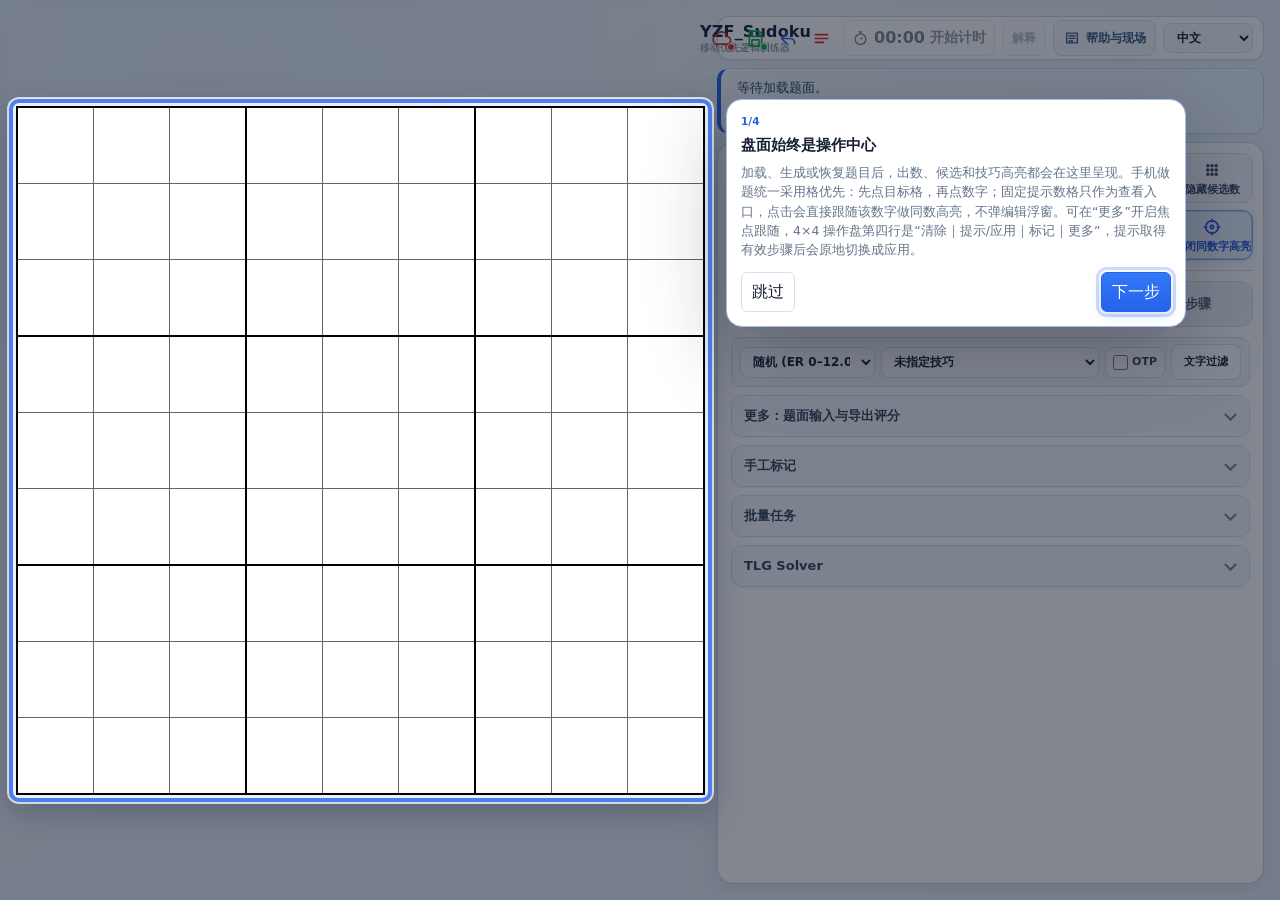
<file: index.html>
<!--
  Copyright (c) 2019-2026 YZF Sudoku and its developers. All rights reserved.
  Contact: 63160007@qq.com. Full notice: COPYRIGHT.md.
  维护说明（简体中文）
  职责：前端页面结构。
  数据流：定义主界面、弹窗和控件 DOM；元素 id 被 app.js 直接引用，重命名必须同步。
  修改时注意：
  - 本文件只应在明确理解数据流后修改；注释描述的是设计意图和维护约束。
  - 重构时须保持既有求解结果、技巧优先级、前后端字段或测试基线不变。
  - 主线程代码要避免长时间同步计算；耗时工作优先留在 Worker/WASM。
  - 涉及移动端指针事件时同时检查鼠标、触摸、长按抑制和浏览器返回行为。
-->
<!DOCTYPE html>
<html lang="zh-CN">
<head>
  <meta charset="UTF-8" />
  <meta name="author" content="YZF Sudoku 及其开发者" />
  <meta name="copyright" content="© 2019–2026 YZF Sudoku 及其开发者。保留所有权利。" />
  <meta name="contact" content="63160007@qq.com" />
  <link rel="license" href="./COPYRIGHT.md" />
  <meta name="viewport" content="width=device-width, initial-scale=1.0, viewport-fit=cover" />
  <meta name="color-scheme" content="light dark" />
  <meta id="themeColorMeta" name="theme-color" content="#eef2f7" />
  <meta name="mobile-web-app-capable" content="yes" />
  <meta name="apple-mobile-web-app-capable" content="yes" />
  <meta name="apple-mobile-web-app-status-bar-style" content="default" />
  <meta name="apple-mobile-web-app-title" content="YZF Sudoku" />
  <script>
    (() => {
      const allowed = new Set(["system", "light", "dark", "contrast"]);
      let appearance = "system";
      try { appearance = localStorage.getItem("yzf_ui_appearance_v1") || "system"; } catch {}
      document.documentElement.dataset.yzfTheme = allowed.has(appearance) ? appearance : "system";
    })();
  </script>
  <link rel="manifest" href="./app.webmanifest" />
  <link rel="icon" type="image/png" sizes="192x192" href="./icons/icon-192.png" />
  <link rel="apple-touch-icon" href="./icons/apple-touch-icon.png" />
  <title>YZF_Sudoku</title>
  <style>
    :root {
      color-scheme: light dark;
      --border: #d9dde3;
      --muted: #687386;
      --panel: #f7f8fa;
      --ink: #1d2430;
      --accent: #1466cc;
      --place: #0b7a4b;
      --delete: #b42318;
    }
    * { box-sizing: border-box; }
    html,
    body {
      width: 100%;
      overflow-x: hidden;
    }
    html {
      min-height: 100%;
      background-color: #eef2f7;
      color-scheme: light dark;
    }
    body {
      min-height: 100vh;
      min-height: 100dvh;
      margin: 0;
      padding: 0;
      color: var(--ink);
      font-family: system-ui, -apple-system, BlinkMacSystemFont, "Segoe UI", sans-serif;
      line-height: 1.5;
      background-color: #eef2f7;
    }
    .app-shell {
      width: 100%;
      max-width: 980px;
      margin: 0 auto;
      padding: 6px;
    }
    .topbar {
      display: flex;
      align-items: center;
      justify-content: flex-end;
      gap: 8px;
      padding: 0 0 4px;
    }
    .topbar label {
      display: inline-flex;
      align-items: center;
      margin: 0;
    }
    .topbar select {
      min-height: 30px;
      margin: 0;
      padding: 4px 9px;
      line-height: 1.2;
      vertical-align: middle;
    }
    .brand {
      display: flex;
      flex-direction: row;
      align-items: center;
      justify-content: flex-end;
      gap: 0;
      min-width: 0;
      margin-right: auto;
    }
    .brand-title {
      font-size: 15px;
      font-weight: 750;
      letter-spacing: 0;
      line-height: 1.1;
      white-space: nowrap;
    }
    .brand-subtitle {
      display: none;
    }

    .app-status-cluster {
      display: inline-flex;
      align-items: center;
      justify-content: flex-end;
      gap: 3px;
      min-width: 0;
      flex: 0 0 auto;
    }
    .app-status-button,
    .app-status-back-control {
      --status-color: #64748b;
      position: relative;
      display: inline-grid;
      place-items: center;
      width: 30px;
      height: 30px;
      min-width: 30px;
      min-height: 30px;
      margin: 0;
      padding: 4px;
      border: 1px solid transparent;
      border-radius: 9px;
      background: transparent;
      color: var(--status-color);
      cursor: pointer;
      touch-action: manipulation;
    }
    .app-status-button:hover,
    .app-status-button:focus-visible,
    .app-status-back-control:hover,
    .app-status-back-control:focus-visible {
      border-color: color-mix(in srgb, var(--status-color) 38%, #cbd5e1);
      background: color-mix(in srgb, var(--status-color) 10%, #fff);
      color: var(--status-color);
      outline: none;
    }
    .app-status-button[hidden] { display: none !important; }
    .app-status-button svg,
    .app-status-back-control svg {
      width: 21px;
      height: 21px;
      fill: none;
      stroke: currentColor;
      stroke-width: 1.9;
      stroke-linecap: round;
      stroke-linejoin: round;
      pointer-events: none;
    }
    .app-status-button[data-tone="ok"], .app-status-back-control[data-tone="ok"] { --status-color: #16a34a; }
    .app-status-button[data-tone="working"], .app-status-back-control[data-tone="working"] { --status-color: #1976d2; }
    .app-status-button[data-tone="warn"], .app-status-back-control[data-tone="warn"] { --status-color: #d97706; }
    .app-status-button[data-tone="error"], .app-status-back-control[data-tone="error"] { --status-color: #dc2626; }
    .app-status-button[data-tone="update"], .app-status-back-control[data-tone="update"] { --status-color: #9333ea; }
    .app-status-button[data-tone="info"], .app-status-back-control[data-tone="info"] { --status-color: #2563eb; }
    .app-status-dot {
      position: absolute;
      right: 1px;
      bottom: 1px;
      width: 8px;
      height: 8px;
      border: 1.5px solid #fff;
      border-radius: 999px;
      background: var(--status-color);
      box-shadow: 0 0 0 1px color-mix(in srgb, var(--status-color) 28%, transparent);
      pointer-events: none;
    }
    .app-status-button[data-tone="working"] .app-status-dot {
      width: 9px;
      height: 9px;
      border: 2px solid color-mix(in srgb, var(--status-color) 24%, #fff);
      border-top-color: var(--status-color);
      background: #fff;
      animation: yzf-status-spin .85s linear infinite;
    }
    .app-status-button[data-state="unsupported"] .app-status-dot,
    .app-status-button[data-state="leaveApp"] .app-status-dot { opacity: .42; }
    .app-status-badge {
      position: absolute;
      right: -2px;
      top: -3px;
      min-width: 14px;
      height: 14px;
      padding: 0 3px;
      display: grid;
      place-items: center;
      border: 1px solid #fff;
      border-radius: 999px;
      background: var(--status-color);
      color: #fff;
      font-size: 8px;
      font-weight: 850;
      line-height: 1;
      pointer-events: none;
    }
    .app-status-badge:empty { display: none; }
    @keyframes yzf-status-spin { to { transform: rotate(360deg); } }
    .app-status-toast {
      position: fixed;
      z-index: 20050;
      left: 50%;
      bottom: max(12px, env(safe-area-inset-bottom));
      max-width: min(92vw, 620px);
      transform: translate(-50%, 14px);
      padding: 9px 13px;
      border: 1px solid color-mix(in srgb, var(--toast-color, #2563eb) 42%, #cbd5e1);
      border-radius: 999px;
      background: rgba(255,255,255,.97);
      color: #1e293b;
      box-shadow: 0 8px 28px rgba(15,23,42,.18);
      font-size: 12px;
      font-weight: 700;
      line-height: 1.3;
      opacity: 0;
      pointer-events: none;
      transition: opacity .16s ease, transform .16s ease;
    }
    .app-status-toast[data-visible="true"] {
      opacity: 1;
      transform: translate(-50%, 0);
    }
    .app-status-toast[data-tone="ok"] { --toast-color: #16a34a; }
    .app-status-toast[data-tone="warn"] { --toast-color: #d97706; }
    .app-status-toast[data-tone="error"] { --toast-color: #dc2626; }
    .app-status-toast[data-tone="update"] { --toast-color: #9333ea; }
    .app-status-toast[data-tone="working"] { --toast-color: #1976d2; }
    .app-status-visually-hidden {
      position: absolute !important;
      width: 1px !important;
      height: 1px !important;
      padding: 0 !important;
      margin: -1px !important;
      overflow: hidden !important;
      clip: rect(0,0,0,0) !important;
      white-space: nowrap !important;
      border: 0 !important;
    }

    .card {
      border: 1px solid var(--border);
      border-radius: 8px;
      background: #fff;
      box-shadow: 0 8px 24px rgba(15, 23, 42, 0.08);
    }
    textarea {
      width: 100%;
      height: 72px;
      padding: 10px;
      border: 1px solid var(--border);
      border-radius: 6px;
      font-family: ui-monospace, SFMono-Regular, Consolas, monospace;
    }
    button {
      margin-right: 8px;
      margin-top: 8px;
      padding: 7px 10px;
      border: 1px solid var(--border);
      border-radius: 6px;
      background: #fff;
      color: var(--ink);
      cursor: pointer;
    }
    button:hover { border-color: var(--accent); color: var(--accent); }
    button.primary {
      border-color: var(--accent);
      background: var(--accent);
      color: #fff;
    }
    button.primary:hover { color: #fff; }
    button.compact {
      min-height: 36px;
      margin: 0;
      padding: 7px 9px;
    }
    select {
      margin-top: 0;
      padding: 7px 10px;
      border: 1px solid var(--border);
      border-radius: 6px;
      background: #fff;
      color: var(--ink);
    }
    pre {
      max-height: 180px;
      margin: 12px 0 0;
      padding: 12px;
      overflow: auto;
      border: 1px solid var(--border);
      border-radius: 6px;
      background: var(--panel);
    }
    .json-treeview {
      margin-top: 12px;
      border: 1px solid var(--border);
      border-radius: 6px;
      background: #fff;
      overflow: auto;
      font-family: ui-monospace, SFMono-Regular, Consolas, monospace;
      font-size: 13px;
      max-height: 620px;
    }
    .json-treeview ul {
      position: relative;
      margin: 0;
      padding-left: 22px;
      list-style: none;
    }
    .json-treeview > ul {
      padding: 6px 0 6px 8px;
    }
    .json-treeview ul ul::before {
      content: "";
      position: absolute;
      top: 0;
      bottom: 8px;
      left: 10px;
      border-left: 1px dotted #aeb7c4;
    }
    .json-treeview li {
      position: relative;
      margin: 0;
      padding: 0;
    }
    .json-treeview li::before {
      content: "";
      position: absolute;
      top: 13px;
      left: -12px;
      width: 12px;
      border-top: 1px dotted #aeb7c4;
    }
    .json-treeview > ul > li::before {
      display: none;
    }
    .tree-row {
      display: inline-flex;
      align-items: center;
      min-width: 100%;
      min-height: 26px;
      padding: 2px 8px 2px 0;
      white-space: nowrap;
      cursor: default;
    }
    .tree-row:hover,
    .tree-row.selected {
      background: #eaf3ff;
      outline: 1px solid #b7d8ff;
      outline-offset: -1px;
    }
    .tree-row.step-difficulty-1 { background: rgb(255, 255, 255); }
    .tree-row.step-difficulty-2 { background: rgb(100, 255, 100); }
    .tree-row.step-difficulty-3 { background: rgb(255, 255, 100); }
    .tree-row.step-difficulty-4 { background: rgb(255, 150, 80); }
    .tree-row.step-difficulty-5 { background: rgb(255, 100, 100); }
    .tree-row.step-row:hover {
      filter: brightness(0.96);
      outline: 1px solid #475569;
      outline-offset: -1px;
    }
    .tree-row.step-row.selected {
      position: relative;
      filter: brightness(0.90) saturate(1.12);
      outline: 3px solid #0f172a;
      outline-offset: -3px;
      box-shadow: inset 6px 0 0 #0f172a, 0 0 0 2px rgba(255,255,255,0.92);
      font-weight: 800;
      z-index: 2;
    }
    .tree-row.branchable-step-row {
      cursor: context-menu;
    }
    .branch-panel {
      margin: 0 0 8px;
      padding: 8px 10px;
      border: 1px solid #bfdbfe;
      border-radius: 8px;
      background: #eff6ff;
      color: #1e3a8a;
      font-size: 13px;
    }
    .branch-panel.hidden {
      display: none;
    }
    .branch-panel-title {
      font-weight: 700;
      margin-bottom: 4px;
    }
    .branch-panel-detail {
      overflow-wrap: anywhere;
      line-height: 1.45;
    }
    .branch-panel-delta {
      margin-top: 4px;
      font-weight: 700;
      line-height: 1.45;
    }
    .branch-panel-delta.better {
      color: #047857;
    }
    .branch-panel-delta.worse {
      color: #b45309;
    }
    .branch-panel-delta.neutral {
      color: #334155;
    }
    .branch-panel-change {
      margin-top: 2px;
      color: #475569;
      line-height: 1.45;
      overflow-wrap: anywhere;
    }
    .branch-panel-actions {
      margin-top: 6px;
      display: flex;
      gap: 6px;
      flex-wrap: wrap;
    }

    .all-steps-filter {
      display: grid;
      grid-template-columns: minmax(140px, 1.4fr) minmax(100px, 1fr) minmax(100px, 1fr) auto auto;
      gap: 6px;
      align-items: center;
      margin: 0 0 8px;
      padding: 8px;
      border: 1px solid var(--border);
      border-radius: 8px;
      background: #f8fafc;
      font-size: 12px;
    }
    .all-steps-filter input,
    .all-steps-filter select {
      width: 100%;
      min-width: 0;
      height: 30px;
      margin: 0;
      padding: 4px 7px;
      font-size: 12px;
    }
    .all-steps-filter label {
      display: inline-flex;
      align-items: center;
      gap: 4px;
      white-space: nowrap;
      color: var(--muted);
      user-select: none;
    }
    .all-steps-filter input[type="checkbox"] {
      width: auto;
      height: auto;
      margin: 0;
      padding: 0;
    }
    .all-steps-filter button {
      height: 30px;
      margin: 0;
      padding: 4px 8px;
      font-size: 12px;
    }
    .all-steps-filter-status {
      grid-column: 1 / -1;
      color: var(--muted);
      overflow-wrap: anywhere;
    }

    @media (max-width: 720px) {
      .all-steps-filter {
        grid-template-columns: 1fr 1fr;
      }
      .all-steps-filter input[type="search"] {
        grid-column: 1 / -1;
      }
    }

    .tree-toggle {
      width: 15px;
      height: 15px;
      margin-right: 4px;
      padding: 0;
      border: 1px solid #8793a3;
      border-radius: 0;
      background: #fff;
      color: #1f2937;
      font: 12px/13px ui-monospace, SFMono-Regular, Consolas, monospace;
      text-align: center;
      cursor: pointer;
      flex: 0 0 15px;
    }
    .tree-toggle.empty {
      border-color: transparent;
      background: transparent;
      cursor: default;
    }
    .tree-key {
      color: #183b69;
      margin-right: 6px;
    }
    .tree-colon {
      color: var(--muted);
      margin-right: 6px;
    }
    .tree-value {
      color: #162033;
    }
    .tree-type {
      color: var(--muted);
      margin-left: 8px;
    }
    .tree-value.string { color: #9a3412; }
    .tree-value.number { color: #075985; }
    .tree-value.boolean { color: #6d28d9; }
    .tree-value.null { color: #7f1d1d; }
    .tree-value.collection { color: #475569; }
    .hidden {
      display: none;
    }
    .ocr-import-actions {
      display: flex;
      flex-wrap: wrap;
      gap: 8px;
      align-items: center;
      margin: 8px 0;
    }
    .ocr-import-actions button,
    .ocr-import-actions select,
    .ocr-file-button {
      display: inline-flex;
      align-items: center;
      justify-content: center;
      min-height: 36px;
      margin: 0;
      padding: 7px 10px;
      border: 1px solid var(--border);
      border-radius: 6px;
      background: #fff;
      color: var(--ink);
      font: inherit;
      font-size: 14px;
      line-height: 1.2;
      vertical-align: middle;
    }
    .ocr-import-actions select {
      min-width: 132px;
      cursor: pointer;
    }
    .ocr-file-button {
      position: relative;
      overflow: hidden;
      cursor: pointer;
      user-select: none;
    }
    .ocr-file-button:hover, .ocr-file-button:focus {
      border-color: var(--accent);
      color: var(--accent);
      outline: none;
    }
    .ocr-toggle-chip {
      display: inline-flex;
      align-items: center;
      justify-content: center;
      gap: 6px;
      min-height: 36px;
      margin: 0;
      padding: 7px 10px;
      border: 1px solid var(--border);
      border-radius: 6px;
      background: #fff;
      color: var(--ink);
      font: inherit;
      font-size: 14px;
      line-height: 1.2;
      cursor: pointer;
      user-select: none;
      vertical-align: middle;
      white-space: nowrap;
    }
    .ocr-toggle-chip:hover,
    .ocr-toggle-chip:focus-within {
      border-color: var(--accent);
      color: var(--accent);
      outline: none;
    }
    .ocr-toggle-chip input {
      margin: 0;
      inline-size: 14px;
      block-size: 14px;
      accent-color: #2563eb;
    }
.ocr-native-file-input {
      position: absolute;
      inset: 0;
      width: 100%;
      height: 100%;
      opacity: 0;
      cursor: pointer;
      pointer-events: auto;
      font-size: 64px;
    }
    .ocr-camera-action {
      display: none;
    }
    @media (pointer: coarse) {
      .ocr-camera-action {
        display: inline-flex;
      }
    }

    .workspace {
      width: 100%;
      max-width: min(100vw, 720px);
      margin: 0 auto;
    }
    .board-wrap {
      width: 100%;
      padding: 6px;
    }
    .board-meta {
      min-height: 20px;
      margin: 0 0 4px;
      color: var(--muted);
      font-size: 14px;
    }
    .board-stage {
      position: relative;
      width: var(--yzf-board-size, min(100%, 700px));
      height: var(--yzf-board-size, min(100%, 700px));
      max-width: 100%;
      margin: 0 auto;
      aspect-ratio: 1 / 1;
      flex: 0 0 auto;
      contain: layout size style paint;
      overflow: visible;
    }
    .sudoku-board {
      display: grid;
      grid-template-columns: repeat(9, minmax(0, 1fr));
      grid-template-rows: repeat(9, minmax(0, 1fr));
      width: 100%;
      max-width: none;
      height: 100%;
      margin: 0;
      aspect-ratio: auto;
      border: 2px solid #111827;
      background: #111827;
      gap: 0;
      position: relative;
      z-index: 2;
    }
    .yzf-underlay {
      position: absolute;
      inset: 0;
      width: 100%;
      height: 100%;
      pointer-events: none;
      overflow: visible;
      z-index: 1;
    }
    .yzf-overlay {
      position: absolute;
      inset: 0;
      width: 100%;
      height: 100%;
      pointer-events: none;
      overflow: visible;
      z-index: 3;
    }
    .yzf-debug-panel {
      margin-top: 8px;
      padding: 8px;
      border: 1px solid var(--border);
      border-radius: 6px;
      background: #fffaf2;
    }

    .tlg-solver-panel {
      margin-top: 8px;
      padding: 8px;
      border: 1px solid var(--border);
      border-radius: 6px;
      background: #f8fbff;
    }
    .tlg-solver-panel summary {
      cursor: pointer;
      font-size: 13px;
      font-weight: 800;
      color: #0f3d7a;
      user-select: none;
    }
    .tlg-solver-grid {
      display: grid;
      grid-template-columns: repeat(2, minmax(0, 1fr));
      gap: 6px 8px;
      margin-top: 8px;
      font-size: 12px;
      color: #274161;
    }
    .tlg-solver-grid label {
      display: flex;
      align-items: center;
      gap: 6px;
      min-width: 0;
    }
    .tlg-solver-grid select,
    .tlg-solver-grid input[type="number"] {
      min-width: 0;
      max-width: 100%;
    }
    .tlg-solver-controls {
      display: flex;
      flex-wrap: wrap;
      gap: 6px;
      margin-top: 8px;
    }
    .tlg-solver-controls button {
      margin: 0;
    }
    .tlg-solver-status {
      min-height: 22px;
      margin-top: 8px;
      padding: 6px 8px;
      border-left: 4px solid #1466cc;
      background: #eff6ff;
      color: #1e3a5f;
      font-size: 12px;
      line-height: 1.4;
      white-space: normal;
      word-break: break-word;
    }
    .tlg-solver-status[data-tone="error"] {
      border-left-color: #b42318;
      background: #fef3f2;
      color: #7a271a;
    }
    .tlg-solver-status[data-tone="ok"] {
      border-left-color: #0b7a4b;
      background: #ecfdf3;
      color: #106548;
    }
    .tlg-solver-solution-panel {
      margin-top: 8px;
      padding: 8px 10px;
      border: 1px solid rgba(11, 122, 75, 0.22);
      border-radius: 6px;
      background: #f7fff9;
      color: #173a2b;
    }
    .tlg-solver-solution-title {
      margin-bottom: 5px;
      color: #0b6b43;
      font-size: 12px;
      font-weight: 800;
    }
    .tlg-solver-solution {
      margin: 0;
      overflow-x: auto;
      color: #172b22;
      font-family: ui-monospace, SFMono-Regular, Menlo, Consolas, monospace;
      font-size: 12px;
      line-height: 1.55;
      white-space: pre-wrap;
      word-break: normal;
    }
    .tlg-solver-state-panel {
      margin-top: 8px;
      padding: 7px 8px;
      border: 1px solid rgba(15, 61, 122, 0.14);
      border-radius: 6px;
      background: #ffffff;
      color: #243b55;
      font-size: 12px;
    }
    .tlg-solver-state-title {
      font-weight: 800;
      margin-bottom: 5px;
      color: #0f3d7a;
    }
    .tlg-solver-state-group {
      margin-top: 5px;
    }
    .tlg-solver-state-group-title {
      font-weight: 700;
      margin-bottom: 3px;
    }
    .tlg-solver-state-items {
      display: flex;
      flex-wrap: wrap;
      gap: 4px;
      margin: 0;
      padding: 0;
      list-style: none;
    }
    .tlg-solver-chip {
      display: inline-flex;
      align-items: center;
      gap: 4px;
      padding: 2px 6px;
      border: 1px solid rgba(20, 102, 204, 0.2);
      border-radius: 999px;
      background: #eff6ff;
      color: #183b63;
      line-height: 1.2;
    }
    .tlg-solver-chip button {
      min-width: 0;
      margin: 0;
      padding: 0 3px;
      border: 0;
      background: transparent;
      color: #7a271a;
      font-weight: 900;
      cursor: pointer;
    }
    .tlg-solver-debug {
      margin-top: 8px;
      border-top: 1px solid rgba(15, 61, 122, 0.12);
      padding-top: 6px;
    }
    .tlg-solver-debug summary {
      font-size: 12px;
      font-weight: 700;
    }
    .tlg-solver-textarea {
      width: 100%;
      min-height: 76px;
      margin-top: 6px;
      resize: vertical;
      font-family: ui-monospace, SFMono-Regular, Menlo, Consolas, monospace;
      font-size: 12px;
    }
    .tlg-solver-json {
      max-height: 160px;
      margin-top: 8px;
      padding: 8px;
      overflow: auto;
      border: 1px solid var(--border);
      border-radius: 6px;
      background: #fff;
      color: #16324f;
      font-size: 12px;
      line-height: 1.35;
      white-space: pre-wrap;
      word-break: break-word;
    }

    .tlg-library-dialog {
      width: min(1040px, calc(100vw - 24px));
      max-width: 1040px;
      max-height: min(88dvh, 820px);
      padding: 0;
      border: 1px solid #9fb5d1;
      border-radius: 12px;
      background: #f8fbff;
      color: #1e3550;
      box-shadow: 0 24px 70px rgba(15, 35, 65, 0.28);
      overflow: hidden;
    }
    .tlg-library-dialog::backdrop {
      background: rgba(15, 23, 42, 0.48);
      backdrop-filter: blur(2px);
    }
    .tlg-library-shell {
      display: grid;
      grid-template-rows: auto auto auto auto auto minmax(0, 1fr) auto;
      max-height: min(88dvh, 820px);
      min-height: min(640px, calc(100dvh - 24px));
    }
    .tlg-library-header {
      display: flex;
      align-items: center;
      justify-content: space-between;
      gap: 12px;
      padding: 10px 12px;
      border-bottom: 1px solid #cbd8e8;
      background: #eaf3ff;
    }
    .tlg-library-header strong {
      font-size: 16px;
      color: #123e73;
    }
    .tlg-library-header button {
      min-width: 36px;
      min-height: 32px;
      margin: 0;
      padding: 4px 10px;
    }
    .tlg-library-toolbar,
    .tlg-library-filebar,
    .tlg-library-sharebar {
      display: flex;
      flex-wrap: wrap;
      align-items: center;
      gap: 6px;
      padding: 8px 10px 0;
    }
    .tlg-library-toolbar button,
    .tlg-library-filebar button,
    .tlg-library-sharebar button {
      min-height: 32px;
      margin: 0;
    }
    .tlg-library-filebar {
      padding-bottom: 8px;
      border-bottom: 1px solid #d7e1ee;
    }
    .tlg-library-filebar label {
      display: inline-flex;
      align-items: center;
      gap: 5px;
      min-width: 0;
      font-size: 12px;
      color: #425b79;
    }
    .tlg-library-filebar select {
      min-width: 140px;
      height: 32px;
      margin: 0;
      padding: 3px 26px 3px 7px;
    }
    .tlg-library-sharebar {
      padding-top: 7px;
      padding-bottom: 7px;
      border-bottom: 1px solid #d7e1ee;
      background: #f4f8fd;
    }
    .tlg-library-share-panel {
      display: grid;
      grid-template-columns: minmax(0, 1fr) minmax(230px, 0.38fr);
      gap: 8px 10px;
      padding: 8px 10px;
      border-bottom: 1px solid #d7e1ee;
      background: #eef5fd;
    }
    .tlg-library-share-panel[hidden] { display: none; }
    .tlg-library-share-panel label {
      display: grid;
      grid-row: 1 / span 2;
      gap: 4px;
      min-width: 0;
      color: #3f5874;
      font-size: 12px;
      font-weight: 750;
    }
    .tlg-library-share-panel textarea {
      width: 100%;
      min-width: 0;
      min-height: 126px;
      margin: 0;
      padding: 8px;
      resize: vertical;
      border: 1px solid #afc2d9;
      border-radius: 7px;
      background: #fff;
      color: #16324f;
      font: 12px/1.42 ui-monospace, SFMono-Regular, Menlo, Consolas, monospace;
      overflow-wrap: anywhere;
    }
    .tlg-library-share-actions {
      display: flex;
      flex-wrap: wrap;
      align-content: start;
      gap: 6px;
    }
    .tlg-library-share-actions button {
      min-height: 32px;
      margin: 0;
    }
    .tlg-library-share-summary {
      min-height: 72px;
      padding: 8px;
      border: 1px solid #d2dfed;
      border-radius: 7px;
      background: #fff;
      color: #405a78;
      font-size: 12px;
      line-height: 1.45;
      white-space: pre-wrap;
      overflow-wrap: anywhere;
    }
    .tlg-library-share-summary[data-tone="error"] {
      border-color: #edb6b1;
      background: #fff5f4;
      color: #8d261d;
    }
    .tlg-library-share-summary[data-tone="ok"] {
      border-color: #b9dec8;
      background: #f3fbf6;
      color: #126344;
    }
    .tlg-library-main {
      display: grid;
      grid-template-columns: minmax(360px, 1.25fr) minmax(280px, 0.75fr);
      gap: 10px;
      min-height: 0;
      padding: 10px;
      overflow: hidden;
    }
    .tlg-library-list-panel,
    .tlg-library-editor {
      min-width: 0;
      min-height: 0;
      border: 1px solid #cbd8e8;
      border-radius: 8px;
      background: #fff;
      overflow: hidden;
    }
    .tlg-library-search-row {
      display: grid;
      grid-template-columns: minmax(0, 1fr) auto;
      align-items: center;
      gap: 8px;
      padding: 8px;
      border-bottom: 1px solid #e0e8f2;
    }
    .tlg-library-search-row input {
      width: 100%;
      min-width: 0;
      height: 34px;
      margin: 0;
    }
    .tlg-library-count {
      color: #5c6f86;
      font-size: 12px;
      font-variant-numeric: tabular-nums;
      white-space: nowrap;
    }
    .tlg-library-table-wrap {
      height: calc(100% - 51px);
      min-height: 240px;
      overflow: auto;
      overscroll-behavior: contain;
    }
    .tlg-library-table {
      width: 100%;
      border-collapse: collapse;
      table-layout: fixed;
      font-size: 12px;
    }
    .tlg-library-table th,
    .tlg-library-table td {
      padding: 6px 7px;
      border-bottom: 1px solid #edf1f6;
      overflow: hidden;
      text-align: left;
      text-overflow: ellipsis;
      white-space: nowrap;
    }
    .tlg-library-table th {
      position: sticky;
      top: 0;
      z-index: 1;
      background: #f1f6fc;
      color: #405a78;
      font-weight: 800;
    }
    .tlg-library-table th:nth-child(1),
    .tlg-library-table td:nth-child(1) { width: 52px; text-align: right; }
    .tlg-library-table th:nth-child(3),
    .tlg-library-table td:nth-child(3) { width: 88px; }
    .tlg-library-table th:nth-child(4),
    .tlg-library-table td:nth-child(4) { width: 104px; }
    .tlg-library-row { cursor: pointer; }
    .tlg-library-row:hover { background: #f4f8fd; }
    .tlg-library-row[aria-selected="true"] {
      background: #e6f1ff;
      box-shadow: inset 3px 0 0 #3478f6;
    }
    .tlg-library-empty {
      padding: 28px 12px;
      color: #718096;
      text-align: center;
    }
    .tlg-library-editor {
      display: grid;
      align-content: start;
      gap: 8px;
      padding: 10px;
      overflow: auto;
    }
    .tlg-library-editor label {
      display: grid;
      gap: 4px;
      min-width: 0;
      color: #3f5874;
      font-size: 12px;
      font-weight: 750;
    }
    .tlg-library-editor input,
    .tlg-library-editor textarea {
      width: 100%;
      min-width: 0;
      margin: 0;
      font: inherit;
      font-weight: 500;
    }
    .tlg-library-editor textarea {
      min-height: 150px;
      resize: vertical;
      line-height: 1.45;
    }
    .tlg-library-summary {
      padding: 8px;
      border: 1px solid #d9e4f1;
      border-radius: 7px;
      background: #f7faff;
      color: #4b617b;
      font-size: 12px;
      line-height: 1.45;
      white-space: pre-wrap;
    }
    .tlg-library-status {
      min-height: 34px;
      padding: 8px 11px;
      border-top: 1px solid #cbd8e8;
      background: #eef5fd;
      color: #294663;
      font-size: 12px;
      line-height: 1.4;
    }
    .tlg-library-status[data-tone="error"] {
      background: #fff1f0;
      color: #8d261d;
    }
    .tlg-library-status[data-tone="ok"] {
      background: #edf9f2;
      color: #126344;
    }
    @media (max-width: 760px) {
      .tlg-library-dialog {
        width: 100vw;
        max-width: none;
        max-height: 100dvh;
        height: 100dvh;
        border: 0;
        border-radius: 0;
      }
      .tlg-library-shell {
        min-height: 100dvh;
        max-height: 100dvh;
      }
      .tlg-library-main {
        grid-template-columns: minmax(0, 1fr);
        grid-template-rows: minmax(250px, 1fr) auto;
        overflow: auto;
      }
      .tlg-library-list-panel { min-height: 300px; }
      .tlg-library-editor textarea { min-height: 100px; }
      .tlg-library-toolbar,
      .tlg-library-filebar,
      .tlg-library-sharebar { gap: 5px; }
      .tlg-library-toolbar button,
      .tlg-library-filebar button,
      .tlg-library-sharebar button { flex: 1 1 auto; }
      .tlg-library-filebar label { flex: 1 1 100%; }
      .tlg-library-filebar select { flex: 1 1 auto; }
      .tlg-library-share-panel { grid-template-columns: minmax(0, 1fr); }
      .tlg-library-share-panel label { grid-row: auto; }
      .tlg-library-share-panel textarea { min-height: 150px; }
    }

    .candidate.tlg-virtual-candidate {
      outline: max(1px, 0.14em) solid #7c3aed;
      outline-offset: max(-3px, -0.22em);
      border-radius: 999px;
      background: color-mix(in srgb, #ede9fe 70%, transparent);
      font-weight: 900;
    }
    .candidate.tlg-aur-corner {
      outline: max(1px, 0.14em) dashed #ea580c;
      outline-offset: max(-2px, -0.18em);
      border-radius: 999px;
      background: color-mix(in srgb, #ffedd5 70%, transparent);
      font-weight: 900;
    }
    .candidate.tlg-aur-corner-secondary {
      outline: max(1px, 0.14em) dashed #2563eb;
      outline-offset: max(-2px, -0.18em);
      border-radius: 999px;
      background: color-mix(in srgb, #dbeafe 70%, transparent);
      font-weight: 900;
    }
    .candidate.tlg-daur-candidate {
      outline: max(1px, 0.14em) dotted #0891b2;
      outline-offset: max(-2px, -0.18em);
      border-radius: 999px;
      background: color-mix(in srgb, #cffafe 72%, transparent);
      font-weight: 900;
    }
    .candidate.tlg-gur-candidate {
      outline: max(2px, 0.18em) double #7c2d12;
      outline-offset: max(-3px, -0.22em);
      border-radius: 999px;
      background: color-mix(in srgb, #fed7aa 72%, transparent);
      font-weight: 900;
    }
    .candidate.tlg-elimination {
      color: #7a0012;
      font-weight: 900;
      z-index: 4;
    }
    .candidate.tlg-elimination::before,
    .candidate.tlg-elimination::after {
      content: "";
      position: absolute;
      top: 50%;
      left: 50%;
      width: 1.42em;
      height: max(2px, 0.16em);
      border-radius: 999px;
      background: #b42318;
      transform-origin: center;
      z-index: 40;
      pointer-events: none;
      filter: drop-shadow(0 1px 0 rgba(255,255,255,0.9))
              drop-shadow(0 -1px 0 rgba(255,255,255,0.9))
              drop-shadow(1px 0 0 rgba(255,255,255,0.9))
              drop-shadow(-1px 0 0 rgba(255,255,255,0.9));
    }
    .candidate.tlg-elimination::before {
      transform: translate(-50%, -50%) rotate(45deg);
    }
    .candidate.tlg-elimination::after {
      transform: translate(-50%, -50%) rotate(-45deg);
    }
    .candidate.tlg-selected-endpoint {
      box-shadow: inset 0 0 0 max(1px, 0.14em) #0ea5e9;
      border-radius: 999px;
    }
    .candidate.tlg-multi-selected {
      border-radius: 999px;
      background: color-mix(in srgb, #fee2e2 78%, transparent);
      box-shadow: inset 0 0 0 max(2px, 0.16em) #dc2626;
      color: #7f1d1d;
      font-weight: 900;
      z-index: 12;
    }
    .tlg-context-menu {
      position: fixed;
      z-index: 10000;
      min-width: 230px;
      max-width: min(300px, calc(100vw - 16px));
      padding: 5px;
      border: 1px solid rgba(15, 23, 42, 0.28);
      border-radius: 7px;
      background: #ffffff;
      box-shadow: 0 12px 32px rgba(15, 23, 42, 0.22);
      color: #172033;
      font-size: 13px;
      user-select: none;
    }
    .tlg-context-header {
      padding: 5px 8px 7px;
      border-bottom: 1px solid rgba(15, 23, 42, 0.12);
      margin-bottom: 4px;
      color: #334155;
      font-weight: 800;
      white-space: nowrap;
      overflow: hidden;
      text-overflow: ellipsis;
    }
    .tlg-context-item {
      display: flex;
      width: 100%;
      min-height: 30px;
      align-items: center;
      justify-content: flex-start;
      margin: 0;
      padding: 5px 9px;
      border: 0;
      border-radius: 4px;
      background: transparent;
      color: inherit;
      font: inherit;
      line-height: 1.25;
      text-align: left;
      cursor: pointer;
      white-space: nowrap;
    }
    .tlg-context-item:hover,
    .tlg-context-item:focus-visible,
    .tlg-context-submenu-wrap:focus-within > .tlg-context-submenu-trigger {
      outline: none;
      background: #eaf2ff;
      color: #0f3d7a;
    }
    .tlg-context-separator {
      height: 1px;
      margin: 4px 3px;
      background: rgba(15, 23, 42, 0.14);
    }
    .tlg-context-submenu-wrap {
      position: relative;
    }
    .tlg-context-submenu-trigger::after {
      content: "›";
      margin-left: auto;
      padding-left: 16px;
      color: #64748b;
      font-size: 18px;
      line-height: 1;
    }
    .tlg-context-submenu {
      display: none;
      position: absolute;
      top: -5px;
      left: calc(100% + 4px);
      min-width: 170px;
      padding: 5px;
      border: 1px solid rgba(15, 23, 42, 0.28);
      border-radius: 7px;
      background: #fff;
      box-shadow: 0 10px 28px rgba(15, 23, 42, 0.2);
    }
    /* Keep the pointer inside the submenu owner while it crosses the visual
       4px gutter. Without this invisible bridge, :hover drops for one frame
       and the nested TLG menu vanishes before the pointer can enter it. */
    .tlg-context-submenu::before {
      content: "";
      position: absolute;
      top: 0;
      bottom: 0;
      left: -6px;
      width: 6px;
    }
    .tlg-context-open-left .tlg-context-submenu::before {
      right: -6px;
      left: auto;
    }
    .tlg-context-submenu-wrap:hover > .tlg-context-submenu,
    .tlg-context-submenu-wrap:focus-within > .tlg-context-submenu,
    .tlg-context-submenu-wrap.tlg-context-submenu-open > .tlg-context-submenu {
      display: block;
    }
    .tlg-context-open-left .tlg-context-submenu {
      right: calc(100% + 4px);
      left: auto;
    }
    .candidate.tlg-house-membership {
      isolation: isolate;
      font-weight: 900;
    }
    .candidate.tlg-house-membership > .tlg-house-overlay {
      position: absolute;
      top: 50%;
      left: 50%;
      width: 1.62em;
      height: 1.62em;
      overflow: visible;
      pointer-events: none;
      transform: translate(-50%, calc(-50% - 1.5cqw));
      z-index: -1;
    }
    .candidate.tlg-truth-candidate {
      /* Kept as a no-op compatibility selector for cached markup. V563 uses
         the SVG house-membership overlay instead of a single blue outline. */
      font-weight: 900;
    }
    /* Cell Links remain cell-level objects. V574 changed only row/column/box
       Link rendering to candidate-level overlays; it must not suppress this fill. */
    .sudoku-cell.tlg-cell-link {
      background-image: linear-gradient(rgba(14, 165, 233, 0.24), rgba(14, 165, 233, 0.24)) !important;
    }
    .sudoku-cell.tlg-cell-truth::after {
      content: "";
      position: absolute;
      inset: max(2px, 0.12em);
      border: max(2px, 0.16em) solid rgba(20, 102, 204, 0.62);
      border-radius: max(2px, 0.12em);
      pointer-events: none;
      z-index: 8;
    }
.yzf-debug-title {
      font-size: 13px;
      font-weight: 700;
      color: #8a3b12;
    }
.yzf-debug-controls {
      display: flex;
      flex-wrap: wrap;
      gap: 6px;
      margin-top: 6px;
    }
.yzf-debug-controls select,
    .yzf-debug-controls button {
      margin: 0;
    }
.yzf-debug-status {
      min-height: 22px;
      margin-top: 8px;
      padding: 6px 8px;
      border-left: 4px solid #d97706;
      background: #fff7ed;
      color: #7c2d12;
      font-size: 13px;
      line-height: 1.4;
      white-space: normal;
      word-break: break-word;
    }
    .yzf-debug-note {
      margin-top: 6px;
      font-size: 12px;
      font-weight: 600;
      color: #9a3412;
    }
.yzf-debug-legend {
      margin-top: 8px;
      border-top: 1px solid rgba(154, 52, 18, 0.15);
      padding-top: 6px;
    }
    .yzf-debug-legend summary {
      cursor: pointer;
      font-size: 12px;
      font-weight: 700;
      color: #7c2d12;
      user-select: none;
    }
    .yzf-debug-legend-grid {
      display: grid;
      grid-template-columns: repeat(2, minmax(0, 1fr));
      gap: 6px 10px;
      margin-top: 8px;
      font-size: 11px;
      color: #5b2a12;
    }
    .yzf-legend-item {
      display: flex;
      align-items: center;
      gap: 6px;
      min-width: 0;
    }
    .yzf-legend-chip {
      flex: 0 0 auto;
      display: inline-flex;
      align-items: center;
      justify-content: center;
    }
    .yzf-legend-chip.node {
      width: 10px;
      height: 10px;
      border-radius: 999px;
      border: 1.5px solid #0f172a;
    }
    .yzf-legend-chip.node.on {
      background: #16a34a;
    }
    .yzf-legend-chip.node.off {
      background: #f59e0b;
    }
    .yzf-legend-chip.group-sector {
      min-width: 24px;
      height: 18px;
      padding: 0 4px;
      border-radius: 999px;
      border: 1px solid rgba(124, 58, 237, 0.45);
      background: rgba(14, 116, 144, 0.07);
      color: #6d28d9;
      font-size: 10px;
      font-weight: 700;
    }
    .yzf-legend-chip.edge {
      position: relative;
      width: 26px;
      height: 0;
      border-top: 2px solid #1f2937;
      opacity: 0.75;
    }
    .yzf-legend-chip.edge.weak {
      border-top-style: dashed;
      opacity: 0.6;
    }
    .yzf-legend-chip.edge.group {
      height: 18px;
      border-top-color: #7c3aed;
      color: #7c3aed;
      font-size: 10px;
      font-weight: 700;
      line-height: 1;
    }
    .yzf-legend-chip.candidate {
      color: #b42318;
      font-size: 14px;
      font-weight: 800;
      line-height: 1;
    }
    @media (max-width: 760px) {
      .yzf-debug-legend-grid {
        grid-template-columns: 1fr;
      }
    }
    .yzf-overlay-sector {
      stroke-width: 2;
    }
    .yzf-overlay-sector.grouped {
      fill: rgba(14, 116, 144, 0.07);
      stroke: rgba(14, 116, 144, 0.5);
    }
    .yzf-overlay-sector.start {
      fill: rgba(22, 101, 52, 0.09);
      stroke: rgba(22, 101, 52, 0.58);
    }
    .yzf-overlay-sector.end {
      fill: rgba(147, 51, 234, 0.08);
      stroke: rgba(147, 51, 234, 0.58);
    }
    .yzf-overlay-edge {
      fill: none;
      stroke: #ef4444;
      stroke-width: 2.2;
      stroke-linecap: round;
      stroke-linejoin: round;
      opacity: 0.95;
    }
    .yzf-overlay-edge.weak {
      stroke: #ef4444;
      stroke-dasharray: 6 5;
      stroke-width: 1.95;
      opacity: 0.92;
    }
    .yzf-overlay-edge.group {
      stroke: #ef4444;
      opacity: 0.95;
    }
    .yzf-overlay-edge.blossom-main {
      stroke: #16a34a;
    }
    .yzf-overlay-edge.blossom-branch,
    .yzf-overlay-edge.braid-main {
      stroke: #ef4444;
    }
    .yzf-overlay-edge.braid-branch {
      stroke: #2563eb;
    }
    .yzf-overlay-edge.blossom-main.weak,
    .yzf-overlay-edge.blossom-branch.weak,
    .yzf-overlay-edge.braid-main.weak,
    .yzf-overlay-edge.braid-branch.weak {
      stroke-dasharray: 7 5;
      stroke-width: 2.05;
      opacity: 0.92;
    }
    .yzf-overlay-edge.blossom-main.strong,
    .yzf-overlay-edge.blossom-branch.strong,
    .yzf-overlay-edge.braid-main.strong,
    .yzf-overlay-edge.braid-branch.strong {
      stroke-dasharray: none;
      stroke-width: 2.25;
      opacity: 0.95;
    }
    .yzf-overlay-edge.af {
      stroke: #ef4444;
      opacity: 0.95;
    }
    .yzf-overlay-edge.manual-construction {
      stroke: #f97316;
      stroke-width: 2.35;
      opacity: 0.96;
    }
    .yzf-overlay-edge.manual-construction.weak {
      stroke: #f97316;
      stroke-dasharray: 7 5;
      stroke-width: 2.08;
      opacity: 0.92;
    }
    .yzf-overlay-edge-label {
      fill: #b91c1c;
      font-size: 11px;
      font-weight: 700;
      text-anchor: middle;
      paint-order: stroke;
      stroke: rgba(255, 255, 255, 0.92);
      stroke-width: 3px;
    }
    .yzf-overlay-node {
      opacity: 0.98;
    }
    .yzf-overlay-node.start,
    .yzf-overlay-node.single.start,
    .yzf-overlay-node.group.start {
      fill: rgba(255, 214, 74, 0.8);
    }
    .yzf-overlay-node.single.on {
      fill: rgba(48, 212, 95, 0.5);
    }
    .yzf-overlay-node.single.off {
      fill: rgba(127, 199, 255, 0.82);
    }
    .yzf-overlay-node.group.on {
      fill: rgba(48, 212, 95, 0.42);
    }
    .yzf-overlay-node.group.off {
      fill: rgba(127, 199, 255, 0.74);
    }
    .yzf-overlay-node-label {
      fill: #0f172a;
      font-size: 10px;
      font-weight: 700;
      text-anchor: middle;
      paint-order: stroke;
      stroke: rgba(255, 255, 255, 0.92);
      stroke-width: 3px;
    }
    .yzf-overlay-candidate-mark {
      stroke: #b42318;
      stroke-width: 2;
      stroke-linecap: round;
      opacity: 0.88;
    }
    .yzf-overlay-candidate-mark.formal {
      stroke: #8b1e3f;
      stroke-width: 2.2;
      opacity: 0.94;
    }
    .yzf-overlay-candidate-label {
      fill: #7a0012;
      font-size: 10px;
      font-weight: 700;
      text-anchor: start;
      paint-order: stroke;
      stroke: rgba(255, 255, 255, 0.92);
      stroke-width: 3px;
    }
    .yzf-overlay-candidate-label.formal {
      fill: #5b0f2c;
    }
    .yzf-overlay-banner {
      fill: rgba(255, 247, 237, 0.96);
      stroke: rgba(217, 119, 6, 0.75);
      stroke-width: 1.5;
    }
    .yzf-overlay-banner-text {
      fill: #9a3412;
      font-size: 15px;
      font-weight: 700;
      text-anchor: middle;
    }
    .sudoku-cell {
      position: relative;
      display: grid;
      place-items: center;
      min-width: 0;
      min-height: 0;
      border: 1px solid #9ca3af;
      background: #fff;
      overflow: hidden;
      container-type: inline-size;
    }
    .sudoku-cell.box-left { border-left-color: #111827; border-left-width: 2px; }
    .sudoku-cell.box-top { border-top-color: #111827; border-top-width: 2px; }
    .sudoku-cell.box-right { border-right-color: #111827; border-right-width: 2px; }
    .sudoku-cell.box-bottom { border-bottom-color: #111827; border-bottom-width: 2px; }
    .sudoku-cell.hint-structure { background: #fff; }
    .sudoku-cell.hint-place { background: #e8f8ef; }
    .sudoku-cell.hint-eliminate { background: #fff; }
    .sudoku-cell.solver-cell-bkclr {
      background: var(--solver-cell-bg, #eef5ff) !important;
    }
    .sudoku-cell.solver-cell-bkclr-1 { background: #86E8D0 !important; }
    .sudoku-cell.solver-cell-bkclr-2 { background: #7FBBFF !important; }
    .sudoku-cell.solver-cell-bkclr-3 { background: #D8B2FF !important; }
    .sudoku-cell.solver-cell-bkclr-4 { background: #FFC059 !important; }
    .sudoku-cell.solver-cell-bkclr-5 { background: #B1A5F3 !important; }
    .sudoku-cell.solver-cell-bkclr-6 { background: #F7A5A7 !important; }
    .sudoku-cell.solver-cell-bkclr-7,
    .sudoku-cell.solver-cell-bkclr-8 { background: #86F280 !important; }
    .sudoku-cell.solver-cell-bkclr-9 { background: #FFFF00 !important; }
    .sudoku-cell.solver-cell-bkclr-10 { background: #FFA500 !important; }
    .sudoku-cell.solver-cell-bkclr-11 { background: #FF7684 !important; }
    .sudoku-cell.solver-cell-bkclr-12 { background: #EB0000 !important; }
    .sudoku-cell.solver-cell-role-fill {
      background: var(--solver-cell-role-bg, #eef5ff) !important;
    }
    .sudoku-cell.hint-peer { background: #f8fafc; }
    .cell-value {
      font-family: Tahoma, Arial, sans-serif;
      font-size: var(--yzf-value-font-size, clamp(22px, 60cqw, 42px));
      font-weight: 400;
      line-height: 1;
    }
    .cell-value.given { color: #000; }
    .cell-value.solved { color: #00f; }
    .cell-value.suggested { color: var(--place); }
    .cell-value.focus {
      position: relative;
      color: #053b18;
      font-weight: 800;
      z-index: 0;
    }
    .cell-value.focus::before {
      content: "";
      position: absolute;
      inset: 50%;
      width: 1.35em;
      height: 1.35em;
      border-radius: 999px;
      transform: translate(-50%, -50%);
      background: #30d45f;
      z-index: -1;
    }
    .candidate-grid {
      display: grid;
      grid-template-columns: repeat(3, 1fr);
      grid-template-rows: repeat(3, 1fr);
      width: 100%;
      height: 100%;
      padding: var(--yzf-candidate-grid-padding, 3px);
      color: #464646;
      font-family: Tahoma, Arial, sans-serif;
      font-size: var(--yzf-candidate-font-size, clamp(8px, 30cqw, 14px));
      font-weight: 400;
      line-height: 1;
      text-align: center;
    }
    .candidate {
      position: relative;
      display: grid;
      place-items: center;
      min-width: 0;
      min-height: 0;
      width: 100%;
      height: 100%;
      z-index: 0;
    }
    /* The normal 3x3 pencilmark grid remains untouched. TLG preserves the
       familiar top/middle/bottom and left/centre/right candidate zones, while
       skewing three evenly spaced tracks inside each zone so all digits own a
       unique x/y pair and adjacent Truth/Link channels remain separated. */
    .board-stage.tlg-diagram-layout .candidate-grid {
      position: relative;
      display: block;
      padding: 0;
    }
    .board-stage.tlg-diagram-layout .candidate {
      position: absolute;
      left: var(--tlg-candidate-x, 50%);
      top: var(--tlg-candidate-y, 50%);
      width: 26%;
      height: 26%;
      transform: translate(-50%, -50%);
      touch-action: manipulation;
    }
    .board-stage.tlg-diagram-layout .candidate.tlg-diagram-covered {
      color: transparent !important;
      opacity: 1;
      text-shadow: none !important;
    }
    .board-stage.tlg-diagram-layout .candidate.tlg-elimination::before,
    .board-stage.tlg-diagram-layout .candidate.tlg-elimination::after {
      display: none;
    }
    .candidate.bkclr::before,
    .candidate.link::before,
    .candidate.als::before,
    .candidate.ahs::before,
    .candidate.aux::before,
    .candidate.rcc::before,
    .candidate.focus::before,
    .candidate.remove::before,
    .candidate.chain-remove::before,
    .candidate.chain-start::before,
    .candidate.chain-on::before,
    .candidate.chain-off::before,
    .candidate.chain-af-aux::before,
    .candidate.chain-ur-body::before,
    .candidate.manual-chain-start::before,
    .candidate.manual-chain-pending::before,
    .candidate.manual-chain-on::before,
    .candidate.manual-chain-off::before,
    .candidate.chain-als-1::before,
    .candidate.chain-als-2::before,
    .candidate.chain-als-3::before,
    .candidate.chain-als-4::before,
    .candidate.chain-als-5::before {
      content: "";
      position: absolute;
      inset: 50%;
      width: 1.45em;
      height: 1.45em;
      border-radius: 999px;
      transform: translate(-50%, calc(-50% - 1.5cqw));
      z-index: -1;
    }

    .candidate.bkclr {
      color: var(--bkclr-text, #111827);
      font-weight: 800;
      text-decoration: none;
    }
    .candidate.bkclr::before {
      background: var(--bkclr-bg, #30d45f);
    }

    .candidate.bkclr-1::before { background: #3FDA65 !important; }
    .candidate.bkclr-2::before { background: #7FBBFF !important; }
    .candidate.bkclr-3::before { background: #D8B2FF !important; }
    .candidate.bkclr-4::before { background: #C5E88E !important; }
    .candidate.bkclr-5::before { background: #FFCBCB !important; }
    .candidate.bkclr-6::before { background: #B2DFDF !important; }
    .candidate.bkclr-7::before { background: #FCDCA5 !important; }
    .candidate.bkclr-8::before { background: #F7A5A7 !important; }
    .candidate.bkclr-9::before { background: #FFFF00 !important; }
    .candidate.bkclr-10::before { background: #FFA500 !important; }
    .candidate.bkclr-11::before { background: #FF7684 !important; }
    .candidate.bkclr-12::before { background: #EB0000 !important; }
    /* V432: 13/14 are AF / EdoFin outline-only markers, not normal bkclr fills. */
    .candidate.bkclr-13::before,
    .candidate.bkclr-14::before { background: transparent !important; }
    .candidate.remove {
      color: #7a0012;
      font-weight: 800;
      text-decoration: none;
    }
    .candidate.remove::before {
      background: #ff6b7f;
    }
    .candidate.chain-remove,
    .candidate.chain-remove.chain-on,
    .candidate.chain-remove.chain-off,
    .candidate.chain-remove.chain-start {
      color: #7a0012;
      font-weight: 800;
      text-decoration: none;
    }
    .candidate.chain-remove::before {
      width: 30cqw;
      height: 30cqw;
      background: #ff6b7f;
    }
    .candidate.focus {
      color: #053b18;
      font-weight: 800;
    }
    .candidate.focus::before {
      background: #30d45f;
    }
    .candidate.link {
      color: #043c6f;
      font-weight: 800;
    }
    .candidate.bkclr::before,
    .candidate.link::before,
    .candidate.ahs::before {
      background: #7fc7ff;
    }
    .candidate.als {
      color: #4a1d6f;
      font-weight: 800;
    }
    .candidate.ahs {
      color: #043c6f;
      font-weight: 800;
    }
    .candidate.als::before {
      background: #d7a7ff;
    }
    .candidate.rcc {
      color: #4a1d6f;
      font-weight: 800;
    }
    .candidate.rcc::before {
      background: #d7a7ff;
    }
    .candidate.aux {
      color: #7a0012;
      font-weight: 800;
    }
    .candidate.aux::before {
      background: #ffc8cf;
    }
    .candidate.chain-af-aux {
      color: #7a0012;
      font-weight: 800;
      z-index: 1;
    }
    /* V432: AF / EdoFin uses an outline-only ellipse.  Do not use ::before for
       the visible AF shape because the shared candidate ::before layer sits
       behind the digit/background.  The visible border is drawn on ::after. */
    .candidate.chain-af-aux::before {
      background: transparent !important;
      box-shadow: none !important;
    }
    .candidate.chain-af-aux::after {
      content: "";
      position: absolute;
      inset: 50%;
      width: 30cqw;
      height: 30cqw;
      border: 2px solid rgba(239, 68, 68, 0.86);
      border-radius: 999px;
      background: transparent !important;
      box-shadow: none !important;
      transform: translate(-50%, calc(-50% - 1.5cqw));
      pointer-events: none;
      z-index: 3;
    }
    /* color=13: horizontal AF / EdoFin ellipse, covering row direction. */
    .candidate.chain-af-aux.chain-af-aux-cover-row::after {
      width: 42cqw;
      height: 24cqw;
    }
    /* color=14: vertical AF / EdoFin ellipse, covering column direction. */
    .candidate.chain-af-aux.chain-af-aux-cover-col::after {
      width: 24cqw;
      height: 42cqw;
    }
    .candidate.chain-af-aux.chain-af-aux-cover-row.chain-af-aux-cover-col::after {
      width: 42cqw;
      height: 42cqw;
    }
    .candidate.chain-ur-body {
      color: #4a1d6f;
      font-weight: 800;
    }
    .candidate.chain-ur-body::before {
      width: 32cqw;
      height: 32cqw;
      background: rgba(216, 180, 254, 0.72);
      box-shadow: 0 0 0 1.5px rgba(126, 34, 206, 0.5);
    }
    .candidate.chain-als-1,
    .candidate.chain-als-2,
    .candidate.chain-als-3,
    .candidate.chain-als-4,
    .candidate.chain-als-5 {
      color: #173018;
      font-weight: 800;
    }
    .candidate.chain-als-1::before,
    .candidate.chain-als-2::before,
    .candidate.chain-als-3::before,
    .candidate.chain-als-4::before,
    .candidate.chain-als-5::before {
      width: 30cqw;
      height: 30cqw;
    }
    .candidate.chain-als-1::before { background: #c5e88e; }
    .candidate.chain-als-2::before { background: #ffcbcb; }
    .candidate.chain-als-3::before { background: #b2dfdf; }
    .candidate.chain-als-4::before { background: #fcdca5; }
    .candidate.chain-als-5::before { background: #f7a5a7; }
    .candidate.chain-start {
      color: #7c4a00;
      font-weight: 800;
    }
    .candidate.chain-start::before {
      width: 30cqw;
      height: 30cqw;
      background: #ffd64a;
    }
    .candidate.chain-on {
      color: #053b18;
      font-weight: 800;
    }
    .candidate.chain-on::before {
      width: 30cqw;
      height: 30cqw;
      background: #30d45f;
    }
    .candidate.chain-off {
      color: #043c6f;
      font-weight: 800;
    }
    .candidate.chain-off::before {
      width: 30cqw;
      height: 30cqw;
      background: #7fc7ff;
    }
    .candidate.manual-chain-start {
      color: #7c4a00;
      font-weight: 850;
    }
    .candidate.manual-chain-start::before {
      width: 30cqw;
      height: 30cqw;
      background: #ffd64a;
      box-shadow: 0 0 0 1.5px rgba(220, 38, 38, 0.38);
    }
    .candidate.manual-chain-pending {
      color: #8a2600;
      font-weight: 900;
    }
    .candidate.manual-chain-pending::before {
      width: 34cqw;
      height: 34cqw;
      background: #ffd64a;
      box-shadow:
        0 0 0 2px rgba(220, 38, 38, 0.72),
        0 0 0 5px rgba(248, 113, 113, 0.25);
      animation: manual-chain-pending-pulse 1.05s ease-in-out infinite;
    }
    @keyframes manual-chain-pending-pulse {
      0%, 100% { transform: translate(-50%, calc(-50% - 1.5cqw)) scale(1); opacity: 0.92; }
      50% { transform: translate(-50%, calc(-50% - 1.5cqw)) scale(1.14); opacity: 0.72; }
    }
    .candidate.manual-chain-on {
      color: #053b18;
      font-weight: 850;
    }
    .candidate.manual-chain-on::before {
      width: 30cqw;
      height: 30cqw;
      background: #30d45f;
      box-shadow: 0 0 0 1.5px rgba(220, 38, 38, 0.28);
    }
    .candidate.manual-chain-off {
      color: #043c6f;
      font-weight: 850;
    }
    .candidate.manual-chain-off::before {
      width: 30cqw;
      height: 30cqw;
      background: #7fc7ff;
      box-shadow: 0 0 0 1.5px rgba(220, 38, 38, 0.28);
    }

    .candidate.manual-chain-start,
    .candidate.manual-chain-pending,
    .candidate.manual-chain-on,
    .candidate.manual-chain-off {
      position: relative;
      z-index: 6;
      text-shadow: 0 1px 0 rgba(255,255,255,0.9), 0 -1px 0 rgba(255,255,255,0.9), 1px 0 0 rgba(255,255,255,0.9), -1px 0 0 rgba(255,255,255,0.9);
    }
    .candidate.manual-chain-pending {
      outline: max(1px, 0.12em) solid rgba(220, 38, 38, 0.9);
      outline-offset: max(-2px, -0.16em);
      border-radius: 999px;
    }

    .sudoku-cell.manual-cell-color {
      background: color-mix(in srgb, var(--manual-cell-bg, #fff8a6) 46%, #fff) !important;
    }
    .candidate.manual-mark-color {
      color: var(--manual-cand-text, #111827);
      font-weight: 850;
      background: color-mix(in srgb, var(--manual-cand-bg, #c5e88e) 70%, transparent);
      border-radius: 999px;
    }
    .candidate.manual-circle {
      color: var(--manual-circle-text, #0f172a);
      font-weight: 850;
      outline: max(1px, 0.13em) solid var(--manual-circle-color, #2563eb);
      outline-offset: max(-3px, -0.23em);
      border-radius: 999px;
    }
    .candidate.manual-block-node {
      color: #0f172a;
      font-weight: 850;
      outline: max(1px, 0.14em) dashed var(--manual-block-color, #f97316);
      outline-offset: max(-2px, -0.18em);
      border-radius: 999px;
    }
    .candidate.manual-pre-elim,
    .candidate.manual-elim {
      color: #7a0012;
      font-weight: 900;
    }
    .candidate.manual-pre-elim::before,
    .candidate.manual-pre-elim::after,
    .candidate.manual-elim::before,
    .candidate.manual-elim::after {
      content: "";
      position: absolute;
      top: 50%;
      left: 50%;
      width: 1.42em;
      height: max(2px, 0.16em);
      display: block;
      border-radius: 999px;
      transform-origin: center;
      z-index: 35;
      pointer-events: none;
      filter: drop-shadow(0 1px 0 rgba(255,255,255,0.9))
              drop-shadow(0 -1px 0 rgba(255,255,255,0.9))
              drop-shadow(1px 0 0 rgba(255,255,255,0.9))
              drop-shadow(-1px 0 0 rgba(255,255,255,0.9));
    }
    /* Form4-style deletion mark:
       pre-elimination only = green full X;
       elimination only     = red full X;
       both marks           = green top-left -> bottom-right + red top-right -> bottom-left. */
    .candidate.manual-pre-elim:not(.manual-elim)::before,
    .candidate.manual-pre-elim:not(.manual-elim)::after {
      background: #0f7a3b;
    }
    .candidate.manual-elim:not(.manual-pre-elim)::before,
    .candidate.manual-elim:not(.manual-pre-elim)::after {
      background: #b42318;
    }
    .candidate.manual-pre-elim:not(.manual-elim)::before,
    .candidate.manual-elim:not(.manual-pre-elim)::before,
    .candidate.manual-pre-elim.manual-elim::before {
      transform: translate(-50%, -50%) rotate(45deg);
    }
    .candidate.manual-pre-elim:not(.manual-elim)::after,
    .candidate.manual-elim:not(.manual-pre-elim)::after,
    .candidate.manual-pre-elim.manual-elim::after {
      transform: translate(-50%, -50%) rotate(-45deg);
    }
    .candidate.manual-pre-elim.manual-elim::before {
      background: #0f7a3b;
    }
    .candidate.manual-pre-elim.manual-elim::after {
      background: #b42318;
    }
    .manual-mark-overlay {
      position: absolute;
      inset: 0;
      width: 100%;
      height: 100%;
      pointer-events: none;
      overflow: visible;
      z-index: 30;
    }
    .manual-mark-edge {
      fill: none;
      stroke: #dc2626;
      stroke-width: 3.6;
      stroke-linecap: round;
      stroke-linejoin: round;
      opacity: 0.96;
      filter: drop-shadow(0 1px 1px rgba(255,255,255,0.85));
    }
    .manual-mark-edge.weak { stroke-dasharray: 8 6; opacity: 0.94; }
    .manual-mark-edge.construction { stroke: #dc2626; }
    .manual-mark-arrow-head { fill: #dc2626; }
    .manual-mark-endpoint {
      fill: #fff;
      stroke: #dc2626;
      stroke-width: 2.1;
      opacity: 0.98;
    }
    .manual-block-mark {
      fill-opacity: 0.14;
      stroke-opacity: 0.82;
      stroke-width: 2.8;
      stroke-linejoin: round;
      stroke-linecap: round;
      pointer-events: none;
      filter: drop-shadow(0 1px 0 rgba(255,255,255,0.78));
    }
    .manual-block-mark.draft {
      fill-opacity: 0.10;
      stroke-dasharray: 7 5;
    }
    .manual-block-mark.capsule {
      fill: none;
      stroke-width: 22;
      stroke-opacity: 0.22;
    }
    .manual-mini-region {
      fill: none;
      stroke-width: 24;
      stroke-linecap: round;
      stroke-opacity: 0.24;
      pointer-events: none;
      filter: drop-shadow(0 1px 0 rgba(255,255,255,0.78));
    }
    .manual-marks-panel {
      margin-top: 6px;
      padding: 6px;
      border: 1px solid var(--border);
      border-radius: 8px;
      background: #f8fafc;
    }
    .manual-marks-panel summary {
      display: flex;
      align-items: center;
      justify-content: space-between;
      gap: 8px;
      color: #1e3a8a;
      font-size: 13px;
      font-weight: 750;
    }
    .manual-marks-grid {
      display: grid;
      grid-template-columns: repeat(2, minmax(0, 1fr));
      gap: 6px;
      margin-top: 8px;
    }
    .manual-marks-grid label {
      display: grid;
      gap: 3px;
      min-width: 0;
      color: var(--muted);
      font-size: 12px;
    }
    .manual-marks-grid select {
      width: 100%;
      min-width: 0;
      height: 32px;
      padding: 4px 7px;
      font-size: 13px;
    }
    .manual-mark-actions,
    .manual-mark-buttons {
      display: grid;
      grid-template-columns: repeat(2, minmax(0, 1fr));
      gap: 6px;
      margin-top: 8px;
    }
    .manual-mark-actions button,
    .manual-mark-buttons button {
      width: 100%;
      margin: 0;
      min-width: 0;
    }
    .manual-mark-cleaning {
      display: flex;
      align-items: center;
      gap: 6px;
      min-height: 32px;
      padding: 4px 2px;
      font-size: 12px;
      color: var(--text);
      user-select: none;
    }
    .manual-mark-cleaning input {
      width: 16px;
      height: 16px;
      margin: 0;
    }
    .manual-mark-actions button.active {
      border-color: var(--accent);
      background: #dbeafe;
      color: #0f3f8f;
      font-weight: 750;
    }
    .manual-mark-color-row {
      display: grid;
      grid-template-columns: auto 34px minmax(0, 1fr);
      align-items: center;
      gap: 6px;
      margin-top: 8px;
      color: var(--muted);
      font-size: 12px;
    }
    .manual-mark-color-row input[type="color"] {
      width: 34px;
      height: 28px;
      padding: 1px;
      border: 1px solid var(--border);
      border-radius: 999px;
      background: #fff;
    }
    .manual-mark-color-row button {
      width: 100%;
      margin: 0;
      min-width: 0;
      height: 28px;
      padding: 3px 6px;
      font-size: 12px;
    }
    .manual-mark-swatches {
      display: grid;
      grid-template-columns: repeat(auto-fill, minmax(38px, 1fr));
      gap: 6px;
      align-items: center;
      margin-top: 8px;
    }
    .manual-mark-swatch {
      position: relative;
      width: 100%;
      min-width: 38px;
      height: 38px;
      min-height: 38px;
      margin: 0;
      padding: 0;
      border-radius: 12px;
      border: 1px solid transparent;
      background: transparent;
      box-shadow: none;
      touch-action: manipulation;
    }
    .manual-mark-swatch::after {
      content: "";
      position: absolute;
      left: 50%;
      top: 50%;
      width: 28px;
      height: 28px;
      transform: translate(-50%, -50%);
      border-radius: 50%;
      border: 1px solid rgba(15, 23, 42, 0.28);
      background: var(--swatch-bg, #fff);
      box-shadow: inset 0 0 0 1px rgba(255,255,255,0.45);
    }
    .manual-mark-swatch.active {
      border-color: rgba(37, 99, 235, 0.55);
      background: rgba(219, 234, 254, 0.82);
      outline: none;
    }
    .manual-mark-swatch.active::after {
      width: 30px;
      height: 30px;
      box-shadow: inset 0 0 0 1px rgba(255,255,255,0.45), 0 0 0 2px #111827;
    }
    .manual-mark-status {
      min-height: 18px;
      margin-top: 6px;
      color: var(--muted);
      font-size: 12px;
      line-height: 1.35;
      overflow-wrap: anywhere;
    }


    body.manual-marks-focus .global-actions,
    body.manual-marks-focus .tab-list,
    body.manual-marks-focus #tabControls > :not(#numpad):not(#manualMarksPanel) {
      display: none !important;
    }
    body.manual-marks-focus .tab-shell {
      overflow: auto;
    }
    body.manual-marks-focus #tabControls {
      display: flex;
      flex-direction: column;
      gap: 8px;
      min-height: 0;
      overflow: auto;
      overscroll-behavior: contain;
      padding-top: 0;
    }
    body.manual-marks-focus #manualMarksPanel {
      order: 2;
      margin-top: 0;
    }
    body.manual-marks-focus #numpad {
      order: 1;
      margin-bottom: 0;
    }
    body.manual-marks-focus #manualMarksPanel > summary {
      cursor: default;
    }

    .hint-panel {
      min-height: 30px;
      margin-top: 6px;
      padding: 6px 8px;
      border-left: 4px solid var(--accent);
      background: var(--panel);
      color: #263348;
      font-size: 14px;
    }
    .tab-shell {
      display: flex;
      flex-direction: column;
      min-height: 0;
      margin-top: 6px;
      border-top: 1px solid var(--border);
    }
    .tab-list {
      display: grid;
      flex: 0 0 auto;
      grid-template-columns: repeat(4, minmax(0, 1fr));
      gap: 4px;
      padding-top: 6px;
    }
    .tab-button {
      min-height: 34px;
      margin: 0;
      padding: 6px 8px;
      border-radius: 6px 6px 0 0;
      font-size: 14px;
      font-weight: 650;
    }
    .tab-button.active {
      border-color: var(--accent);
      background: #dbeafe;
      color: #0f3f8f;
    }
    .tab-panel {
      min-height: 0;
      padding-top: 6px;
    }
    #tabTechniques {
      max-height: clamp(180px, calc(100dvh - 430px), 560px);
      overflow: auto;
      overscroll-behavior: contain;
    }
    .tab-panel[hidden] {
      display: none;
    }
    .global-actions {
      display: grid;
      grid-template-columns: repeat(10, minmax(30px, 1fr));
      gap: 4px;
      flex: 0 0 auto;
      margin: 0 0 6px;
      padding: 0 0 6px;
      border-bottom: 1px solid var(--border);
    }
    .global-actions .action-button {
      position: relative;
      display: inline-flex;
      align-items: center;
      justify-content: center;
      width: 100%;
      min-width: 0;
      min-height: 32px;
      margin: 0;
      padding: 4px;
      border-radius: 6px;
      font-size: 16px;
      line-height: 1;
      background: #fff;
      color: var(--ink);
      border-color: var(--border);
    }
    .global-actions .action-button.primary {
      background: #fff;
      color: var(--ink);
      border-color: var(--border);
    }
    .global-actions .action-button:hover,
    .global-actions .action-button.primary:hover {
      border-color: var(--accent);
      color: var(--accent);
      background: #fff;
    }
    .global-actions .action-icon {
      display: inline-flex;
      align-items: center;
      justify-content: center;
      line-height: 1;
      color: inherit;
    }
    .global-actions .action-icon svg {
      width: 18px;
      height: 18px;
      display: block;
      stroke: currentColor;
      fill: none;
      stroke-width: 1.8;
      stroke-linecap: round;
      stroke-linejoin: round;
      overflow: visible;
    }
    .global-actions .action-icon svg .icon-fill {
      fill: currentColor;
      stroke: none;
    }
    .global-actions .action-label {
      position: absolute;
      width: 1px;
      height: 1px;
      padding: 0;
      margin: -1px;
      overflow: hidden;
      clip: rect(0, 0, 0, 0);
      white-space: nowrap;
      border: 0;
    }
    .generate-options {
      display: flex;
      align-items: center;
      gap: 6px;
      margin-top: 6px;
      color: var(--muted);
      font-size: 13px;
    }
    .generate-options select {
      flex: 1;
      min-width: 0;
      height: 32px;
      padding: 4px 8px;
      font-size: 13px;
    }
    .training-select-line {
      display: grid;
      grid-template-columns: max-content minmax(82px, 1fr) auto auto;
      align-items: center;
      gap: 6px;
      width: 100%;
      min-width: 0;
    }
    .training-select-line #difficultySelect {
      width: auto;
      min-width: 124px;
      max-width: 196px;
      field-sizing: content;
      white-space: nowrap;
    }
    .training-select-line #trainingTechniqueSelect {
      width: 100%;
      min-width: 0;
    }
    .training-otp-option {
      display: inline-flex;
      align-items: center;
      justify-content: center;
      gap: 4px;
      height: 32px;
      min-width: 48px;
      margin: 0;
      padding: 3px 7px;
      border: 1px solid var(--border);
      border-radius: 8px;
      background: #fff;
      color: #334155;
      font-size: 12px;
      font-weight: 750;
      white-space: nowrap;
      cursor: pointer;
      user-select: none;
    }
    .training-otp-option:has(input:checked) {
      border-color: var(--accent);
      background: #eff6ff;
      color: var(--accent);
    }
    .training-otp-option input {
      width: 15px;
      height: 15px;
      margin: 0;
      accent-color: var(--accent);
    }
    .training-text-filter-button {
      position: relative;
      height: 32px;
      min-width: 72px;
      margin: 0;
      padding: 4px 9px;
      border-radius: 8px;
      white-space: nowrap;
      font-size: 12px;
      font-weight: 700;
    }
    .training-text-filter-button.active {
      border-color: var(--accent);
      background: #eff6ff;
      color: var(--accent);
      padding-right: 18px;
    }
    @media (max-width: 520px) {
      .training-select-line {
        grid-template-columns: minmax(112px, 138px) minmax(44px, 1fr) auto auto;
        gap: 4px;
      }
      .training-select-line #difficultySelect {
        width: 100% !important;
        min-width: 112px;
        max-width: 138px;
        padding-inline: 5px;
        font-size: 11px;
      }
      .training-otp-option {
        min-width: 42px;
        padding-inline: 5px;
      }
      .training-text-filter-button {
        min-width: 58px;
        padding-inline: 6px;
      }
    }
    .training-text-filter-button.active::after {
      content: "";
      position: absolute;
      top: 7px;
      right: 7px;
      width: 7px;
      height: 7px;
      border-radius: 999px;
      background: #16a34a;
      box-shadow: 0 0 0 2px #fff;
    }
    .numpad {
      display: grid;
      grid-template-columns: repeat(5, minmax(0, 1fr));
      gap: 6px;
      margin-top: 6px;
    }
    .numpad button {
      min-height: 38px;
      margin: 0;
      font-size: 18px;
      font-weight: 650;
      touch-action: manipulation;
    }
    .numpad.candidate-mode button {
      font-size: 14px;
      font-weight: 600;
    }
    .numpad button.active {
      border-color: var(--accent);
      background: #dbeafe;
      color: #0f3f8f;
    }
    .numpad .mode-toggle {
      font-size: 14px;
      font-weight: 700;
    }
    body.board-pointer-mouse:not(.mobile-solve-mode) #tabControls > #numpad,
    body.board-pointer-mouse:not(.mobile-solve-mode) .manual-mark-touch-only {
      display: none !important;
    }
    body.board-pointer-mouse:not(.mobile-solve-mode) .manual-mark-mode-control {
      grid-column: 1 / -1;
    }
    .sudoku-cell.selected {
      background: #dbeafe;
      box-shadow: inset 0 0 0 3px #2563eb;
    }
    .input-panel {
      margin-top: 6px;
      padding: 6px;
    }
    .input-panel summary {
      cursor: pointer;
      color: var(--muted);
      font-size: 14px;
    }
    .batch-grid {
      display: grid;
      grid-template-columns: repeat(2, minmax(0, 1fr));
      gap: 6px;
      margin-top: 8px;
    }
    .batch-grid label {
      display: grid;
      gap: 3px;
      color: var(--muted);
      font-size: 12px;
    }
    .batch-grid input, .batch-grid select, .batch-grid textarea {
      min-width: 0;
      height: 30px;
      padding: 4px 7px;
      border: 1px solid var(--border);
      border-radius: 6px;
      font-size: 13px;
    }
    .batch-grid textarea {
      grid-column: 1 / -1;
      min-height: 86px;
      resize: vertical;
      line-height: 1.35;
    }
    .batch-actions {
      display: grid;
      grid-template-columns: repeat(2, minmax(0, 1fr));
      gap: 6px;
      margin-top: 8px;
    }
    .batch-actions button {
      margin: 0;
      width: 100%;
    }
    .batch-status {
      min-height: 18px;
      margin-top: 6px;
      color: var(--muted);
      font-size: 12px;
      line-height: 1.35;
    }
    .batch-dialog {
      position: fixed;
      top: 50%;
      left: 50%;
      width: min(520px, calc(100vw - 24px));
      max-height: min(86vh, 760px);
      margin: 0;
      transform: translate(-50%, -50%);
      border: 1px solid rgba(148, 163, 184, 0.5);
      border-radius: 15px;
      padding: 0;
      background: var(--panel);
      color: var(--ink);
      box-shadow: 0 24px 80px rgba(15, 23, 42, 0.32);
    }
    .batch-dialog::backdrop {
      background: rgba(15, 23, 42, 0.42);
      backdrop-filter: blur(2px);
    }
    .batch-dialog-shell {
      display: grid;
      gap: 12px;
      max-height: min(86vh, 760px);
      margin: 0;
      padding: 0 16px 16px;
      overflow: auto;
    }
    .batch-dialog-header {
      position: sticky;
      top: 0;
      z-index: 2;
      display: flex;
      align-items: center;
      justify-content: space-between;
      gap: 12px;
      margin: 0 -16px;
      padding: 12px 16px;
      border-bottom: 1px solid rgba(148, 163, 184, 0.32);
      background: var(--panel);
    }
    .batch-dialog-header strong { font-size: 15px; }
    .batch-dialog-header button {
      width: 30px;
      height: 30px;
      margin: 0;
      padding: 0;
      border-radius: 999px;
      font-size: 18px;
      line-height: 1;
    }
    .batch-dialog-field {
      display: grid;
      gap: 5px;
      color: var(--muted);
      font-size: 13px;
    }
    .batch-dialog-field input,
    .batch-dialog-field select {
      min-width: 0;
      height: 34px;
      padding: 5px 8px;
      border: 1px solid var(--border);
      border-radius: 7px;
      background: var(--panel);
      color: var(--ink);
      font-size: 13px;
    }
    .batch-dialog-radio-group {
      display: grid;
      gap: 8px;
      padding: 2px 0;
    }
    .batch-dialog-radio {
      display: grid;
      grid-template-columns: auto 1fr;
      gap: 8px;
      align-items: start;
      font-size: 13px;
      line-height: 1.35;
    }
    .batch-dialog-radio input { margin-top: 2px; }
    .batch-dialog-note {
      margin: 0;
      color: var(--muted);
      font-size: 12px;
      line-height: 1.45;
    }
    .batch-dialog-actions {
      display: flex;
      justify-content: flex-end;
      gap: 8px;
      padding-top: 2px;
    }
    .batch-print-preview-dialog {
      width: min(1120px, calc(100vw - 18px));
      height: min(92vh, 900px);
      max-height: none;
    }
    .batch-print-preview-dialog .batch-dialog-shell {
      grid-template-rows: auto minmax(0, 1fr) auto;
      height: 100%;
      max-height: none;
      overflow: hidden;
    }
    .batch-print-preview-frame {
      width: 100%;
      height: 100%;
      min-height: 360px;
      border: 1px solid var(--border);
      border-radius: 8px;
      background: #e5e7eb;
    }
    @media (max-width: 640px) {
      .batch-dialog { width: calc(100vw - 14px); }
      .batch-print-preview-dialog {
        width: calc(100vw - 8px);
        height: 94vh;
      }
      .batch-dialog-shell { padding: 0 12px 12px; }
      .batch-dialog-header { margin: 0 -12px; padding: 10px 12px; }
      .batch-print-preview-frame { min-height: 300px; }
    }
    .technique-toolbar {
      display: grid;
      grid-template-columns: repeat(5, minmax(0, 1fr));
      gap: 6px;
      margin: 2px 0 6px;
    }
    .technique-toolbar button {
      margin: 0;
      min-width: 0;
      white-space: nowrap;
    }
    .technique-list {
      display: block;
    }
    .technique-memory-row {
      display: flex;
      flex-wrap: wrap;
      align-items: center;
      gap: 7px 14px;
      margin: 2px 0 7px;
      padding: 7px;
      border: 1px solid var(--border);
      border-radius: 7px;
      background: rgba(255, 255, 255, 0.72);
      font-size: 12px;
    }
    .technique-memory-control,
    .technique-option-check {
      display: inline-flex;
      min-width: 0;
      align-items: center;
      gap: 6px;
      white-space: nowrap;
    }
    .technique-memory-control {
      flex: 1 1 370px;
    }
    .technique-memory-select {
      min-width: 0;
      max-width: 100%;
      height: 30px;
      padding: 3px 26px 3px 7px;
      font-size: 12px;
    }
    .technique-option-check {
      flex: 0 0 auto;
      cursor: pointer;
    }
    .technique-option-check input {
      margin: 0;
    }
    .technique-table {
      width: 100%;
      border-collapse: separate;
      border-spacing: 0 3px;
      font-size: 13px;
    }
    .technique-table th {
      padding: 4px 7px;
      color: var(--muted);
      font-size: 12px;
      font-weight: 700;
      text-align: left;
    }
    .technique-table th:last-child,
    .technique-score-cell {
      width: 64px;
      text-align: right;
    }
    .technique-row td {
      padding: 6px 7px;
      border: 1px solid var(--border);
      border-left-width: 0;
      border-right-width: 0;
      vertical-align: middle;
    }
    .technique-row td:first-child {
      border-left-width: 1px;
      border-radius: 6px 0 0 6px;
    }
    .technique-row td:last-child {
      border-right-width: 1px;
      border-radius: 0 6px 6px 0;
      font-variant-numeric: tabular-nums;
    }
    .technique-row.disabled {
      color: var(--muted);
      opacity: 0.62;
    }
    .technique-name-cell {
      display: flex;
      align-items: center;
      gap: 8px;
      min-width: 0;
    }
    .technique-name-cell input {
      width: 16px;
      height: 16px;
      margin: 0;
      flex: 0 0 auto;
    }
    .technique-name-cell span {
      min-width: 0;
      overflow: hidden;
      text-overflow: ellipsis;
      white-space: nowrap;
    }
    .technique-suboption {
      display: inline-flex;
      align-items: center;
      gap: 6px;
      margin-left: 24px;
      margin-top: 4px;
      font-size: 0.82rem;
      color: var(--muted);
    }
    .technique-suboption input {
      width: 14px;
      height: 14px;
      margin: 0;
    }
    details > summary {
      cursor: pointer;
      user-select: none;
    }
    details > summary::marker {
      color: var(--accent);
    }
    /* V434: the visible heading moved into the topbar, so its legacy wrapper must
       not remain as an auto-placed grid item. Otherwise it creates an implicit
       fourth row and can push the centered board above the clipped panel. */
    .board-heading-row,
    .board-wrap h3,
    .board-meta {
      display: none !important;
    }
    @media (max-width: 900px) {
      .app-shell {
        padding: 4px;
      }
    }
    @media (max-width: 520px) {
      body {
        background: #fff;
      }
      .app-shell {
        width: 100%;
        max-width: none;
        padding: 0;
      }
  
    .workspace {
        width: 100%;
        max-width: none;
      }
      .topbar {
        padding: 0 0 3px;
      }
      .brand-subtitle {
        display: none;
      }
      .card {
        border-radius: 0;
        box-shadow: none;
      }
      .board-wrap {
        width: 100%;
        border-left: 0;
        border-right: 0;
        padding: 4px;
      }
      .board-stage {
        width: var(--yzf-board-size, calc(100vw - 8px));
        max-width: calc(100vw - 8px);
      }
      .board-wrap h3 {
        display: none;
      }
      .board-meta {
        font-size: 12px;
      }
      .brand-title {
        font-size: 15px;
      }
      .topbar select {
        height: 28px;
        padding: 3px 7px;
        font-size: 12px;
      }
      .global-actions {
        grid-template-columns: repeat(12, minmax(27px, 1fr));
        gap: 3px;
        margin-bottom: 4px;
        padding-bottom: 4px;
      }
      .global-actions .action-button {
        min-height: 29px;
        padding: 3px;
        font-size: 14px;
      }
      .technique-list {
        font-size: 12px;
      }
      .technique-memory-row {
        gap: 6px 10px;
        padding: 6px;
        font-size: 11px;
      }
      .technique-memory-control {
        flex-basis: 310px;
      }
      .technique-memory-select {
        height: 28px;
        font-size: 11px;
      }
      .technique-table {
        font-size: 12px;
      }
      .technique-row td {
        padding: 5px 6px;
      }
      .generate-options {
        margin-top: 4px;
        font-size: 12px;
      }
      .generate-options select {
        height: 30px;
        font-size: 12px;
      }
      button.compact {
        min-height: 32px;
        padding: 5px 4px;
        font-size: 12px;
      }
      .numpad {
        grid-template-columns: repeat(5, minmax(0, 1fr));
        gap: 4px;
      }
      .numpad button {
        min-height: 34px;
        font-size: 16px;
      }
  

    .hint-panel {
        font-size: 12px;
        line-height: 1.35;
        padding: 5px 6px;
        margin-top: 4px;
      }
      .cell-value {
        font-size: clamp(20px, 60cqw, 38px);
      }
      .candidate-grid {
        font-size: clamp(7px, 30cqw, 12px);
      }
      .input-panel {
        margin-top: 6px;
      }
      .json-treeview {
        max-height: 260px;
      }
    }
    @media (orientation: landscape) and (min-width: 700px) {
      .app-shell,
      .workspace {
        max-width: none;
      }
      .board-wrap {
        display: grid;
        grid-template-columns: minmax(0, var(--yzf-board-size, min(58vw, calc(100dvh - 16px)))) minmax(280px, 1fr);
        grid-template-rows: auto auto minmax(0, 1fr);
        grid-template-areas:
          "board topbar"
          "board hint"
          "board tools";
        align-items: stretch;
        column-gap: 10px;
        min-height: calc(100dvh - 12px);
      }
      .topbar {
        grid-area: topbar;
        justify-content: flex-end;
        padding: 0 0 4px;
      }
      .board-stage {
        grid-area: board;
        align-self: center;
        justify-self: center;
        width: var(--yzf-board-size, min(calc(100dvh - 16px), 58vw, 700px));
        max-width: none;
      }
  

    .hint-panel {
        grid-area: hint;
        margin: 0 0 6px;
      }
      .tab-shell {
        grid-area: tools;
        height: 100%;
        min-height: 0;
        max-height: calc(100dvh - 54px);
        margin-top: 0;
        border-top: 0;
        border-left: 1px solid var(--border);
        padding-left: 10px;
        overflow: hidden;
      }
      .tab-panel {
        flex: 1 1 auto;
        overflow: auto;
        overscroll-behavior: contain;
      }
      #tabTechniques {
        max-height: none;
      }
      .json-treeview {
        max-height: calc(100vh - 96px);
      }
    }
    /* frontfix-20260502: compact mobile landscape layout.
       Board stays alone on the left; title, hint, controls, techniques and path stay on the right. */
    @media (orientation: landscape) and (max-height: 640px) and (max-width: 1180px) {
      body {
        background: #fff;
        overflow: hidden;
      }
      .app-shell {
        width: 100vw;
        max-width: none;
        height: 100dvh;
        padding: 0;
        overflow: hidden;
        background: #fff;
      }
  
    .workspace {
        width: 100vw;
        max-width: none;
        height: 100dvh;
        margin: 0;
      }
      .board-wrap {
        display: grid;
        width: 100vw;
        height: 100dvh;
        min-height: 0;
        padding: max(4px, env(safe-area-inset-top)) max(4px, env(safe-area-inset-right)) max(4px, env(safe-area-inset-bottom)) max(4px, env(safe-area-inset-left));
        border: 0;
        border-radius: 0;
        box-shadow: none;
        grid-template-columns: minmax(0, var(--yzf-board-size, min(58vw, calc(100dvh - 8px)))) minmax(220px, 1fr);
        grid-template-rows: auto auto minmax(0, 1fr);
        grid-template-areas:
          "board topbar"
          "board hint"
          "board tools";
        align-items: stretch;
        column-gap: 6px;
        overflow: hidden;
      }
      .topbar {
        grid-area: topbar;
        display: flex !important;
        min-height: 0;
        padding: 0 0 4px;
        align-items: center;
      }
      .brand-title {
        font-size: 13px;
        line-height: 1.1;
      }
      .brand-subtitle,
      .board-wrap h3,
      .board-meta {
        display: none !important;
      }
      .topbar select {
        height: 26px;
        padding: 2px 6px;
        font-size: 11px;
      }
      .board-stage {
        grid-area: board;
        align-self: center;
        justify-self: center;
        width: var(--yzf-board-size, min(calc(58vw - 6px), calc(100dvh - 8px)));
        max-width: none;
        margin: 0;
      }
      .cell-value {
        font-size: clamp(20px, 60cqw, 38px);
      }
      .candidate-grid {
        padding: clamp(1px, 5cqw, 3px);
        font-size: clamp(7px, 24cqw, 13px);
      }
  

    .hint-panel {
        grid-area: hint;
        min-height: 0;
        max-height: 58px;
        margin: 0 0 4px;
        padding: 4px 6px;
        overflow: auto;
        font-size: 11px;
        line-height: 1.25;
      }
      .tab-shell {
        grid-area: tools;
        height: 100%;
        min-height: 0;
        max-height: none;
        margin: 0;
        padding: 0 0 0 8px;
        overflow: hidden;
        border-top: 0;
        border-left: 1px solid var(--border);
      }
      .tab-list {
        gap: 3px;
        padding-top: 0;
      }
      .tab-button {
        min-height: 26px;
        padding: 3px 5px;
        font-size: 11px;
      }
      .tab-panel {
        flex: 1 1 auto;
        overflow: auto;
        overscroll-behavior: contain;
        padding-top: 4px;
      }
      #tabTechniques {
        max-height: none;
      }
      .generate-options {
        margin-top: 0;
        font-size: 10px;
      }
      .generate-options select {
        height: 26px;
        padding: 2px 5px;
        font-size: 10px;
      }
      .global-actions {
        grid-template-columns: repeat(12, minmax(24px, 1fr));
        gap: 3px;
        margin: 0 0 4px;
        padding-bottom: 4px;
      }
      .global-actions .action-button {
        min-height: 26px;
        padding: 2px;
        font-size: 13px;
      }
      button.compact {
        min-height: 26px;
        padding: 3px;
        font-size: 10px;
      }
      .numpad {
        gap: 3px;
        margin-top: 4px;
      }
      .numpad button {
        min-height: 28px;
        font-size: 13px;
      }
      .input-panel {
        margin-top: 4px;
        padding: 3px;
      }
      .input-panel summary {
        font-size: 10px;
      }
      .technique-toolbar {
        gap: 3px;
        margin-bottom: 4px;
      }
      .technique-list,
      .technique-table {
        font-size: 10px;
      }
      .technique-row td {
        padding: 3px 5px;
      }
      .json-treeview {
        max-height: calc(100dvh - 78px);
      }
    }

    @media (orientation: landscape) and (max-height: 640px) {
      :fullscreen .app-shell,
      :-webkit-full-screen .app-shell {
        width: 100vw;
        max-width: none;
        height: 100dvh;
        padding: 0;
        overflow: hidden;
        background: #fff;
      }
      :fullscreen .workspace,
      :-webkit-full-screen .workspace {
        width: 100vw;
        max-width: none;
        height: 100dvh;
        margin: 0;
      }
      :fullscreen .board-wrap,
      :-webkit-full-screen .board-wrap {
        display: grid;
        width: 100vw;
        height: 100dvh;
        min-height: 0;
        padding: max(4px, env(safe-area-inset-top)) max(4px, env(safe-area-inset-right)) max(4px, env(safe-area-inset-bottom)) max(4px, env(safe-area-inset-left));
        border: 0;
        border-radius: 0;
        box-shadow: none;
        grid-template-columns: minmax(0, var(--yzf-board-size, min(58vw, calc(100dvh - 8px)))) minmax(220px, 1fr);
        grid-template-rows: auto auto minmax(0, 1fr);
        grid-template-areas:
          "board topbar"
          "board hint"
          "board tools";
        align-items: stretch;
        column-gap: 8px;
        overflow: hidden;
      }
      :fullscreen .topbar,
      :-webkit-full-screen .topbar {
        grid-area: topbar;
        display: flex !important;
        min-height: 0;
        padding: 0 0 4px;
        align-items: center;
      }
      :fullscreen .brand-title,
      :-webkit-full-screen .brand-title {
        font-size: 13px;
        line-height: 1.1;
      }
      :fullscreen .brand-subtitle,
      :fullscreen .board-wrap h3,
      :fullscreen .board-meta,
      :-webkit-full-screen .brand-subtitle,
      :-webkit-full-screen .board-wrap h3,
      :-webkit-full-screen .board-meta {
        display: none !important;
      }
      :fullscreen .topbar select,
      :-webkit-full-screen .topbar select {
        height: 26px;
        padding: 2px 6px;
        font-size: 11px;
      }
      :fullscreen .board-stage,
      :-webkit-full-screen .board-stage {
        grid-area: board;
        align-self: center;
        justify-self: center;
        width: var(--yzf-board-size, min(calc(58vw - 6px), calc(100dvh - 8px)));
        max-width: none;
        margin: 0;
      }
      :fullscreen .cell-value,
      :-webkit-full-screen .cell-value {
        font-size: clamp(20px, 60cqw, 38px);
      }
      :fullscreen .candidate-grid,
      :-webkit-full-screen .candidate-grid {
        padding: clamp(1px, 5cqw, 3px);
        font-size: clamp(7px, 24cqw, 13px);
      }
      :fullscreen .hint-panel,
      :-webkit-full-screen .hint-panel {
        grid-area: hint;
        min-height: 0;
        max-height: 58px;
        margin: 0 0 4px;
        padding: 4px 6px;
        overflow: auto;
        font-size: 11px;
        line-height: 1.25;
      }
      :fullscreen .tab-shell,
      :-webkit-full-screen .tab-shell {
        grid-area: tools;
        height: 100%;
        min-height: 0;
        max-height: none;
        margin: 0;
        padding: 0 0 0 8px;
        overflow: hidden;
        border-top: 0;
        border-left: 1px solid var(--border);
      }
      :fullscreen .tab-list,
      :-webkit-full-screen .tab-list {
        gap: 3px;
        padding-top: 0;
      }
      :fullscreen .tab-button,
      :-webkit-full-screen .tab-button {
        min-height: 26px;
        padding: 3px 5px;
        font-size: 11px;
      }
      :fullscreen .tab-panel,
      :-webkit-full-screen .tab-panel {
        flex: 1 1 auto;
        overflow: auto;
        overscroll-behavior: contain;
        padding-top: 4px;
      }
      :fullscreen #tabTechniques,
      :-webkit-full-screen #tabTechniques {
        max-height: none;
      }
      :fullscreen .generate-options,
      :-webkit-full-screen .generate-options {
        margin-top: 0;
        font-size: 10px;
      }
      :fullscreen .generate-options select,
      :-webkit-full-screen .generate-options select {
        height: 26px;
        padding: 2px 5px;
        font-size: 10px;
      }
      :fullscreen .global-actions,
      :-webkit-full-screen .global-actions {
        grid-template-columns: repeat(12, minmax(24px, 1fr));
        gap: 3px;
        margin: 0 0 4px;
        padding-bottom: 4px;
      }
      :fullscreen .global-actions .action-button,
      :-webkit-full-screen .global-actions .action-button {
        min-height: 26px;
        padding: 2px;
        font-size: 13px;
      }
      :fullscreen button.compact,
      :-webkit-full-screen button.compact {
        min-height: 26px;
        padding: 3px;
        font-size: 10px;
      }
      :fullscreen .numpad,
      :-webkit-full-screen .numpad {
        gap: 3px;
        margin-top: 4px;
      }
      :fullscreen .numpad button,
      :-webkit-full-screen .numpad button {
        min-height: 28px;
        font-size: 13px;
      }
      :fullscreen .input-panel,
      :-webkit-full-screen .input-panel {
        margin-top: 4px;
        padding: 3px;
      }
      :fullscreen .input-panel summary,
      :-webkit-full-screen .input-panel summary {
        font-size: 10px;
      }
      :fullscreen .technique-toolbar,
      :-webkit-full-screen .technique-toolbar {
        gap: 3px;
        margin-bottom: 4px;
      }
      :fullscreen .technique-list,
      :fullscreen .technique-table,
      :-webkit-full-screen .technique-list,
      :-webkit-full-screen .technique-table {
        font-size: 10px;
      }
      :fullscreen .technique-row td,
      :-webkit-full-screen .technique-row td {
        padding: 3px 5px;
      }
      :fullscreen .json-treeview,
      :-webkit-full-screen .json-treeview {
        max-height: calc(100dvh - 78px);
      }
    }

  

    /* v420: keep the information display area stable. Long hint text scrolls inside
       the panel instead of expanding the layout and changing the dynamic board size. */
    :root {
      --yzf-hint-panel-max-height: 96px;
      --yzf-hint-panel-landscape-height: 74px;
      --yzf-hint-panel-compact-height: 58px;
    }
    .hint-panel {
      box-sizing: border-box;
      flex: 0 0 auto;
      min-height: 36px;
      max-height: var(--yzf-hint-panel-max-height);
      overflow-y: auto;
      overflow-x: hidden;
      overscroll-behavior: contain;
      scrollbar-gutter: stable;
      white-space: pre-wrap;
      word-break: break-word;
      overflow-wrap: anywhere;
    }
    body.manual-marks-focus .hint-panel {
      max-height: 64px;
    }

    .step-explain-panel {
      margin-top: 8px;
      padding: 10px 12px;
      border: 1px solid rgba(148, 163, 184, 0.32);
      border-radius: 12px;
      background: rgba(15, 23, 42, 0.045);
      color: var(--text);
      font-size: 13px;
      line-height: 1.55;
      max-height: 240px;
      overflow: auto;
    }
    .step-explain-panel.hidden { display: none; }
    .step-explain-panel .step-explain-title {
      font-weight: 800;
      margin-bottom: 6px;
    }
    .step-explain-panel .step-explain-subtitle {
      color: var(--muted);
      font-size: 12px;
      margin-bottom: 8px;
    }
    .step-explain-panel ol,
    .step-explain-panel ul {
      margin: 6px 0 0 1.2em;
      padding: 0;
    }
    .step-explain-panel li { margin: 4px 0; }
    .step-explain-panel .step-explain-proof {
      margin-top: 8px;
      padding-top: 8px;
      border-top: 1px dashed rgba(148, 163, 184, 0.38);
    }
    .step-explain-panel .step-explain-sections,
    .step-explain-dialog-content .step-explain-sections {
      display: grid;
      gap: 8px;
    }
    .step-explain-panel .step-explain-section,
    .step-explain-dialog-content .step-explain-section {
      padding: 8px 10px;
      border: 1px solid rgba(148, 163, 184, 0.28);
      border-radius: 9px;
      background: rgba(255, 255, 255, 0.48);
    }
    .step-explain-panel .step-explain-section-heading,
    .step-explain-dialog-content .step-explain-section-heading {
      margin-bottom: 3px;
      color: #334155;
      font-size: 12px;
      font-weight: 800;
      letter-spacing: 0.02em;
    }
    .step-explain-panel .step-explain-section-body,
    .step-explain-dialog-content .step-explain-section-body {
      white-space: pre-wrap;
      overflow-wrap: anywhere;
    }
    .step-explain-panel .step-explain-section-conclusion,
    .step-explain-dialog-content .step-explain-section-conclusion {
      border-color: rgba(20, 102, 204, 0.28);
      background: rgba(20, 102, 204, 0.055);
    }
    .step-explain-panel .step-explain-eureka,
    .step-explain-dialog-content .step-explain-eureka {
      margin: 0;
      white-space: pre-wrap;
      word-break: break-word;
      overflow-wrap: anywhere;
      font-family: ui-monospace, SFMono-Regular, Menlo, Consolas, monospace;
      font-size: 12px;
      line-height: 1.55;
    }
    .step-explain-panel .step-explain-meta {
      display: flex;
      flex-wrap: wrap;
      gap: 6px;
      margin-top: 8px;
    }
    .step-explain-panel .step-explain-pill {
      border: 1px solid rgba(148, 163, 184, 0.4);
      border-radius: 999px;
      padding: 2px 8px;
      font-size: 12px;
      color: var(--muted);
      background: rgba(255, 255, 255, 0.42);
    }
    @media (orientation: landscape) and (max-height: 640px) {
      .step-explain-panel { max-height: 120px; font-size: 12px; }
    }

    @media (orientation: portrait), (max-width: 699px) {
      .hint-panel {
        max-height: 84px;
      }
      body.manual-marks-focus .hint-panel {
        max-height: 56px;
      }
    }
    @media (orientation: landscape) and (min-width: 700px) {
      .board-wrap {
        grid-template-rows: auto var(--yzf-hint-panel-landscape-height) minmax(0, 1fr) !important;
      }
      .hint-panel {
        height: var(--yzf-hint-panel-landscape-height);
        min-height: 0;
        max-height: var(--yzf-hint-panel-landscape-height);
        margin-bottom: 6px;
      }
    }
    @media (orientation: landscape) and (max-height: 640px) {
      .board-wrap,
      :fullscreen .board-wrap,
      :-webkit-full-screen .board-wrap {
        grid-template-rows: auto var(--yzf-hint-panel-compact-height) minmax(0, 1fr) !important;
      }
      .hint-panel,
      :fullscreen .hint-panel,
      :-webkit-full-screen .hint-panel {
        height: var(--yzf-hint-panel-compact-height);
        min-height: 0;
        max-height: var(--yzf-hint-panel-compact-height);
        overflow-y: auto;
      }
    }


    /* V422: keep the hint/status panel fixed to exactly three text lines.
       Long text scrolls inside the panel and must never resize the Sudoku board. */
    :root {
      --yzf-hint-line-height: 18px;
      --yzf-hint-panel-height: 66px;
    }
    .hint-panel,
    body.manual-marks-focus .hint-panel,
    :fullscreen .hint-panel,
    :-webkit-full-screen .hint-panel {
      height: var(--yzf-hint-panel-height) !important;
      min-height: var(--yzf-hint-panel-height) !important;
      max-height: var(--yzf-hint-panel-height) !important;
      line-height: var(--yzf-hint-line-height) !important;
      overflow-y: auto !important;
      overflow-x: hidden !important;
      resize: none !important;
      box-sizing: border-box !important;
    }
    @media (orientation: landscape) and (min-width: 700px) {
      .board-wrap,
      :fullscreen .board-wrap,
      :-webkit-full-screen .board-wrap {
        grid-template-rows: auto var(--yzf-hint-panel-height) minmax(0, 1fr) !important;
      }
    }
    .manual-mark-cleaning {
      display: flex !important;
      grid-column: 1 / -1;
      align-items: center;
      gap: 8px;
      min-height: 34px;
      padding: 4px 2px;
      white-space: normal;
      line-height: 1.25;
    }
    .manual-mark-cleaning input {
      flex: 0 0 auto;
      width: 18px !important;
      height: 18px !important;
    }


    /* V425: hard-lock the board panel position. The board owns the left panel in
       desktop landscape and must not vertically recenter when right-side content
       changes after Generate / Auto Solve / step rendering. */
    @media (orientation: landscape) and (min-width: 700px) {
      html,
      body {
        height: 100%;
        overflow: hidden !important;
      }
      .app-shell {
        height: 100dvh !important;
        max-height: 100dvh !important;
        overflow: hidden !important;
      }
  
    .workspace {
        height: calc(100dvh - 12px) !important;
        max-height: calc(100dvh - 12px) !important;
        overflow: hidden !important;
      }
      .board-wrap {
        height: calc(100dvh - 12px) !important;
        min-height: 0 !important;
        max-height: calc(100dvh - 12px) !important;
        overflow: hidden !important;
        grid-template-rows: 32px var(--yzf-hint-panel-height) minmax(0, 1fr) !important;
        align-items: stretch !important;
      }
      .topbar {
        height: 32px !important;
        min-height: 32px !important;
        max-height: 32px !important;
        overflow: hidden !important;
      }
      .board-stage {
        align-self: center !important;
        justify-self: center !important;
        margin-top: 0 !important;
        margin-bottom: 0 !important;
        transform: translateZ(0);
      }
      .tab-shell {
        height: auto !important;
        min-height: 0 !important;
        max-height: none !important;
        overflow: hidden !important;
      }
    }

    @media (orientation: landscape) and (max-height: 640px) and (max-width: 1180px) {
      .app-shell,
      .workspace,
      .board-wrap {
        height: 100dvh !important;
        min-height: 0 !important;
        max-height: 100dvh !important;
        overflow: hidden !important;
      }
      .board-wrap,
      :fullscreen .board-wrap,
      :-webkit-full-screen .board-wrap {
        grid-template-rows: 28px var(--yzf-hint-panel-height) minmax(0, 1fr) !important;
      }
      .topbar,
      :fullscreen .topbar,
      :-webkit-full-screen .topbar {
        height: 28px !important;
        min-height: 28px !important;
        max-height: 28px !important;
        overflow: hidden !important;
      }
      .board-stage,
      :fullscreen .board-stage,
      :-webkit-full-screen .board-stage {
        align-self: center !important;
        justify-self: center !important;
        margin: 0 !important;
        transform: translateZ(0);
      }
    }


    @media (orientation: portrait), (max-width: 699px) {
      .board-stage {
        flex: 0 0 auto !important;
        margin-top: 0 !important;
        margin-bottom: 0 !important;
      }
      .hint-panel {
        flex: 0 0 var(--yzf-hint-panel-height) !important;
      }
    }


    /* V441: step tutorial is opt-in. Keep the board size stable; place the
       Explain button next to Manual/Techniques in the topbar and enable it only
       when a current step result is available. */
    .board-heading-row {
      display: flex;
      align-items: center;
      gap: 8px;
      min-height: 28px;
    }
    .board-heading-row h3 {
      margin: 0;
    }
    .step-explain-button {
      display: inline-flex;
      align-items: center;
      justify-content: center;
      min-height: 30px;
      margin: 0;
      padding: 4px 9px;
      border: 1px solid var(--border);
      border-radius: 8px;
      background: #fff;
      color: var(--accent);
      font-size: 13px;
      font-weight: 650;
      line-height: 1.2;
      text-decoration: none;
      white-space: nowrap;
      cursor: pointer;
      font-family: inherit;
      vertical-align: middle;
    }
    .step-explain-button:hover:not(:disabled),
    .step-explain-button:focus:not(:disabled) {
      border-color: var(--accent);
      background: #eff6ff;
      outline: none;
    }
    .step-explain-button.hidden { display: inline-flex; }
    .step-explain-button:disabled {
      opacity: 0.46;
      cursor: not-allowed;
      color: var(--muted);
      background: #f8fafc;
    }
    .step-explain-dialog {
      position: fixed;
      top: 8px;
      left: auto;
      right: 8px;
      width: min(440px, calc(100vw - 16px));
      height: calc(100dvh - 16px);
      max-width: none;
      max-height: none;
      margin: 0;
      transform: none;
      border: 1px solid rgba(148, 163, 184, 0.55);
      border-radius: 14px;
      padding: 0;
      background: var(--panel);
      color: var(--ink);
      box-shadow: 0 18px 54px rgba(15, 23, 42, 0.28);
      overflow: hidden;
      z-index: 1400;
    }
    .step-explain-dialog[open] {
      display: flex;
      flex-direction: column;
    }
    .step-explain-dialog::backdrop { background: transparent; }
    .step-explain-dialog.hidden { display: none; }
    .step-explain-dialog-header {
      display: flex;
      flex: 0 0 auto;
      align-items: center;
      justify-content: space-between;
      gap: 12px;
      min-height: 46px;
      padding: 10px 12px 10px 14px;
      border-bottom: 1px solid rgba(148, 163, 184, 0.32);
      background: color-mix(in srgb, var(--panel) 94%, #eaf1ff 6%);
      user-select: text;
    }
    .step-explain-dialog-header strong {
      min-width: 0;
      overflow: hidden;
      text-overflow: ellipsis;
      white-space: nowrap;
      font-size: 14px;
    }
    .step-explain-dialog-close {
      flex: 0 0 auto;
      margin: 0;
      border: 1px solid rgba(148, 163, 184, 0.5);
      border-radius: 999px;
      padding: 4px 10px;
      background: rgba(255, 255, 255, 0.78);
      color: var(--ink);
      cursor: pointer;
    }
    .step-explain-dialog-content {
      flex: 1 1 auto;
      min-height: 0;
      padding: 12px 14px 18px;
      overflow-y: auto;
      overflow-x: hidden;
      overscroll-behavior: contain;
      scrollbar-gutter: stable;
      font-size: 13px;
      line-height: 1.62;
    }
    .step-explain-dialog-content ol,
    .step-explain-dialog-content ul {
      margin: 8px 0 0 1.2em;
      padding: 0;
    }
    .step-explain-dialog-content li { margin: 5px 0; }
    .step-tutorial-group + .step-tutorial-group {
      margin-top: 14px;
      padding-top: 12px;
      border-top: 2px solid rgba(148, 163, 184, 0.28);
    }
    .step-tutorial-group-title {
      margin: 0 0 8px;
      color: var(--ink);
      font-size: 14px;
      font-weight: 850;
    }
    .step-tutorial-guide .step-explain-section {
      border-left: 3px solid rgba(29, 78, 216, 0.38);
    }
    .step-tutorial-current .step-explain-section {
      border-left: 3px solid rgba(5, 150, 105, 0.38);
    }
    .step-explain-section-math {
      background: rgba(15, 118, 110, 0.05) !important;
    }
    .step-explain-details {
      margin-top: 8px;
      border: 1px solid rgba(148, 163, 184, 0.3);
      border-radius: 9px;
      background: rgba(255, 255, 255, 0.42);
    }
    .step-explain-details > summary {
      padding: 7px 9px;
      color: #334155;
      font-size: 12px;
      font-weight: 800;
      cursor: pointer;
    }
    .step-explain-details > :not(summary) {
      margin: 0;
      padding: 0 10px 10px;
    }
    .step-explain-dialog-content .step-explain-meta {
      display: flex;
      flex-wrap: wrap;
      gap: 6px;
      margin-top: 8px;
    }
    .step-explain-dialog-content .step-explain-pill {
      border: 1px solid rgba(148, 163, 184, 0.4);
      border-radius: 999px;
      padding: 2px 8px;
      font-size: 12px;
      color: var(--muted);
      background: rgba(255, 255, 255, 0.48);
    }
    @media (max-width: 699px) {
      .step-explain-dialog {
        border-radius: 12px;
      }
      .step-explain-dialog-header {
        min-height: 42px;
        padding: 8px 10px 8px 12px;
      }
      .step-explain-dialog-content {
        padding: 10px 11px 16px;
        font-size: 12.5px;
      }
    }

    .training-text-filter-dialog {
      position: fixed;
      top: 50%;
      left: 50%;
      width: min(560px, calc(100vw - 24px));
      max-height: min(82vh, 720px);
      margin: 0;
      transform: translate(-50%, -50%);
      border: 1px solid rgba(148, 163, 184, 0.5);
      border-radius: 15px;
      padding: 0;
      background: var(--panel);
      color: var(--ink);
      box-shadow: 0 24px 80px rgba(15, 23, 42, 0.32);
    }
    .training-text-filter-dialog::backdrop {
      background: rgba(15, 23, 42, 0.42);
      backdrop-filter: blur(2px);
    }
    .training-text-filter-panel {
      display: grid;
      gap: 12px;
      margin: 0;
      padding: 0 16px 16px;
      overflow: auto;
      max-height: min(82vh, 720px);
    }
    .training-text-filter-header {
      position: sticky;
      top: 0;
      z-index: 1;
      display: flex;
      align-items: center;
      justify-content: space-between;
      gap: 12px;
      margin: 0 -16px;
      padding: 12px 16px;
      border-bottom: 1px solid rgba(148, 163, 184, 0.32);
      background: var(--panel);
    }
    .training-text-filter-header strong { font-size: 15px; }
    .training-text-filter-close {
      width: 30px;
      height: 30px;
      margin: 0;
      padding: 0;
      border-radius: 999px;
      font-size: 18px;
      line-height: 1;
    }
    .training-text-filter-intro {
      margin: 0;
      color: var(--muted);
      font-size: 12px;
      line-height: 1.55;
    }
    .training-text-filter-field {
      display: grid;
      gap: 6px;
      color: #334155;
      font-size: 13px;
      font-weight: 700;
    }
    .training-text-filter-field textarea {
      width: 100%;
      min-height: 92px;
      margin: 0;
      resize: vertical;
      font-family: ui-monospace, SFMono-Regular, Consolas, monospace;
      font-size: 12px;
      line-height: 1.45;
    }
    .training-text-filter-field small {
      color: var(--muted);
      font-size: 11px;
      font-weight: 500;
    }
    .training-text-filter-case {
      display: flex;
      align-items: center;
      gap: 8px;
      color: #475569;
      font-size: 12px;
    }
    .training-text-filter-case input { margin: 0; }
    .training-text-filter-mode-hint {
      display: block;
      margin: -4px 0 0 24px;
      color: var(--muted);
      font-size: 11px;
      line-height: 1.4;
    }
    .training-text-filter-actions {
      display: flex;
      align-items: center;
      gap: 8px;
      padding-top: 2px;
    }
    .training-text-filter-actions button { margin: 0; }
    .training-text-filter-spacer { flex: 1; }


    /* V436: visual and usability refresh. This block intentionally lives last so
       it can refine the long-lived responsive rules without changing JS behavior. */
    :root {
      --bg: #eaf0f8;
      --surface: #ffffff;
      --surface-soft: #f7f9fc;
      --surface-muted: #eef3f9;
      --border: #d7e0ec;
      --border-strong: #bdcadb;
      --muted: #64748b;
      --ink: #172033;
      --accent: #2563eb;
      --accent-strong: #1d4ed8;
      --accent-soft: #eaf2ff;
      --accent-faint: #f5f8ff;
      --place: #07805a;
      --delete: #c2413a;
      --radius-sm: 8px;
      --radius-md: 12px;
      --radius-lg: 16px;
      --shadow-sm: 0 1px 2px rgba(15, 23, 42, 0.06);
      --shadow-md: 0 10px 30px rgba(38, 55, 84, 0.10);
      --shadow-board: 0 14px 34px rgba(24, 39, 69, 0.16), 0 2px 6px rgba(15, 23, 42, 0.10);
      color-scheme: light;
    }

    body {
      background:
        radial-gradient(circle at 15% 10%, rgba(59, 130, 246, 0.10), transparent 32rem),
        linear-gradient(145deg, #f2f6fb 0%, var(--bg) 52%, #e6edf6 100%);
      color: var(--ink);
      -webkit-font-smoothing: antialiased;
      text-rendering: optimizeLegibility;
    }

    button,
    select,
    textarea,
    input {
      font: inherit;
    }
    button,
    select,
    input[type="text"],
    input[type="number"],
    input[type="search"],
    textarea {
      border-color: var(--border);
      transition: border-color 140ms ease, box-shadow 140ms ease, background-color 140ms ease, color 140ms ease, transform 80ms ease;
    }
    button:hover:not(:disabled) {
      border-color: #9dbcf3;
      color: var(--accent-strong);
      background: var(--accent-faint);
    }
    button:active:not(:disabled) {
      transform: translateY(1px);
    }
    button:focus-visible,
    select:focus-visible,
    input:focus-visible,
    textarea:focus-visible,
    summary:focus-visible,
    a:focus-visible {
      outline: 3px solid rgba(37, 99, 235, 0.22);
      outline-offset: 2px;
      border-color: var(--accent) !important;
    }
    button:disabled {
      cursor: not-allowed;
      opacity: 0.48;
      filter: grayscale(0.15);
    }
    button.primary {
      border-color: var(--accent);
      background: linear-gradient(180deg, #3478f6, var(--accent));
      color: #fff;
      box-shadow: 0 4px 12px rgba(37, 99, 235, 0.20);
    }
    button.primary:hover:not(:disabled) {
      border-color: var(--accent-strong);
      background: linear-gradient(180deg, #2f70e8, var(--accent-strong));
      color: #fff;
    }

    .card {
      border-color: rgba(189, 202, 219, 0.78);
      box-shadow: var(--shadow-md);
    }

    .board-stage {
      filter: none;
    }
    .sudoku-board {
      border-width: 3px;
      border-color: #000;
      background: #000;
      box-shadow: none;
    }
    .sudoku-cell {
      border-color: #646464;
    }
    .sudoku-cell.box-right { border-right-color: #000; }
    .sudoku-cell.box-bottom { border-bottom-color: #000; }
    .sudoku-cell.selected {
      background: #dceafe;
      box-shadow: inset 0 0 0 3px #3478f6;
    }

    .topbar {
      gap: 7px;
      padding: 6px 10px !important;
      border: 1px solid rgba(189, 202, 219, 0.78);
      border-radius: var(--radius-md);
      background: rgba(255, 255, 255, 0.94);
      box-shadow: var(--shadow-sm);
      backdrop-filter: blur(8px);
      overflow: visible !important;
    }
    .brand {
      align-items: flex-start;
      margin-right: auto;
      flex-direction: column;
      gap: 1px;
    }
    .brand-title {
      color: #12213b;
      font-size: 16px;
      font-weight: 800;
      letter-spacing: 0.01em;
    }
    .brand-subtitle {
      display: block;
      color: var(--muted);
      font-size: 10px;
      font-weight: 550;
      line-height: 1.1;
      white-space: nowrap;
    }
    .step-explain-button,
    .topbar select {
      min-height: 30px;
      border-color: var(--border);
      border-radius: 9px;
      background: var(--surface-soft);
      font-size: 12px;
      font-weight: 650;
      box-shadow: none;
    }


    .hint-panel {
      position: relative;
      margin: 0 !important;
      padding: 10px 12px 10px 16px !important;
      border: 1px solid #c9daf4 !important;
      border-left: 4px solid var(--accent) !important;
      border-radius: var(--radius-md);
      background: linear-gradient(135deg, #f8fbff, #edf5ff) !important;
      color: #29415f;
      font-size: 13px;
      box-shadow: var(--shadow-sm);
      scrollbar-width: thin;
      scrollbar-color: #a8bdd8 transparent;
    }

    .tab-shell {
      margin: 0 !important;
      padding: 10px;
      border: 1px solid rgba(189, 202, 219, 0.82) !important;
      border-radius: var(--radius-lg);
      background: rgba(255, 255, 255, 0.96);
      box-shadow: var(--shadow-md);
      overflow: hidden !important;
    }

    .global-actions {
      grid-template-columns: repeat(6, minmax(0, 1fr));
      gap: 7px;
      margin: 0 0 10px;
      padding: 0 0 10px;
      border-bottom: 1px solid var(--border);
    }
    .global-actions .action-button,
    .global-actions .action-button.primary {
      display: flex;
      flex-direction: column;
      gap: 4px;
      min-height: 50px;
      padding: 6px 4px;
      border-color: var(--border);
      border-radius: 10px;
      background: var(--surface-soft);
      color: #33445e;
      box-shadow: none;
    }
    .global-actions .action-button:hover:not(:disabled),
    .global-actions .action-button.primary:hover:not(:disabled) {
      border-color: #9dbcf3;
      background: var(--accent-soft);
      color: var(--accent-strong);
      box-shadow: 0 4px 12px rgba(37, 99, 235, 0.10);
    }
    .global-actions .action-button:is(#btnSolve, #btnStep, #btnApply) {
      border-color: #b8cef6;
      background: #f1f6ff;
      color: #1d4ed8;
    }
    .global-actions .action-button:is(#btnGenerate, #btnLoad) {
      border-color: #b9dfd2;
      background: #f1fbf7;
      color: #08785a;
    }
    .global-actions .action-icon svg {
      width: 20px;
      height: 20px;
      stroke-width: 1.9;
    }
    .global-actions .action-label {
      position: static;
      width: auto;
      height: auto;
      margin: 0;
      overflow: visible;
      clip: auto;
      color: inherit;
      font-size: 11px;
      font-weight: 700;
      line-height: 1.05;
      white-space: nowrap;
    }

    .tab-list {
      position: relative;
      grid-template-columns: repeat(4, minmax(0, 1fr));
      gap: 4px;
      padding: 4px;
      border: 1px solid var(--border);
      border-radius: 12px;
      background: var(--surface-muted);
    }
    .tab-button {
      min-height: 36px;
      padding: 6px 8px;
      border: 1px solid transparent;
      border-radius: 9px;
      background: transparent;
      color: #56657a;
      font-size: 13px;
      font-weight: 700;
    }
    .tab-button:hover:not(.active) {
      border-color: transparent;
      background: rgba(255, 255, 255, 0.72);
      color: #2f425e;
    }
    .tab-button.active {
      border-color: rgba(37, 99, 235, 0.24);
      background: #fff;
      color: var(--accent-strong);
      box-shadow: 0 2px 7px rgba(24, 45, 78, 0.10);
    }

    .tab-panel {
      flex: 1 1 auto;
      min-height: 0;
      margin-top: 8px;
      padding: 2px 3px 6px;
      overflow: auto;
      overscroll-behavior: contain;
      scrollbar-width: thin;
      scrollbar-color: #b6c4d6 transparent;
    }
    .tab-panel::-webkit-scrollbar { width: 8px; }
    .tab-panel::-webkit-scrollbar-thumb {
      border: 2px solid transparent;
      border-radius: 999px;
      background: #b6c4d6;
      background-clip: padding-box;
    }
    #tabTechniques {
      max-height: none;
    }

    /* Path and optional-steps panels keep their header controls fixed and give
       the remaining height to exactly one scrolling tree. This avoids nested
       vertical scrollbars from .tab-panel and .json-treeview. */
    #tabPath:not([hidden]),
    #tabAllSteps:not([hidden]) {
      display: flex;
      flex-direction: column;
      overflow: hidden;
    }
    #tabPath #tree,
    #tabAllSteps #allStepsTree {
      display: flex;
      flex: 1 1 auto;
      flex-direction: column;
      min-height: 0;
      overflow: hidden;
    }
    #tabPath #tree > .json-treeview,
    #tabAllSteps #allStepsTree > .json-treeview {
      flex: 1 1 auto;
      min-height: 0;
      max-height: none;
      overflow: auto;
    }

    #tabControls:not([hidden]) {
      display: grid;
      grid-template-columns: repeat(2, minmax(0, 1fr));
      align-content: start;
      gap: 8px;
    }
    #tabControls > .generate-options {
      display: grid;
      grid-template-columns: auto minmax(0, 1fr);
      align-items: center;
      gap: 8px;
      min-height: 43px;
      margin: 0;
      padding: 6px 8px;
      border: 1px solid var(--border);
      border-radius: 10px;
      background: var(--surface-soft);
      color: #526278;
      font-size: 12px;
      font-weight: 700;
    }
    #tabControls > .generate-options select {
      width: 100%;
      height: 31px;
      border-radius: 8px;
      background: #fff;
      font-size: 12px;
    }
    #tabControls > .training-options {
      grid-column: 1 / -1;
      display: block;
    }
    #tabControls > .training-options .training-text-filter-button {
      height: 31px;
      min-width: 70px;
      font-size: 11px;
    }
    #tabControls > .training-options .training-otp-option {
      height: 31px;
      min-width: 46px;
      font-size: 11px;
    }
    #tabControls > :is(#numpad, details, .yzf-debug-panel) {
      grid-column: 1 / -1;
    }

    .numpad {
      gap: 7px;
      margin: 0;
      padding: 8px;
      border: 1px solid var(--border);
      border-radius: 12px;
      background: var(--surface-soft);
    }
    .numpad button {
      min-height: 43px;
      border-color: #cbd6e4;
      border-radius: 10px;
      background: #fff;
      color: #1f2d42;
      font-size: 18px;
      font-weight: 750;
      box-shadow: 0 1px 2px rgba(15, 23, 42, 0.04);
    }
    .numpad button:hover:not(:disabled) {
      border-color: #93b6f4;
      background: var(--accent-faint);
    }
    .numpad button.active {
      border-color: var(--accent);
      background: linear-gradient(180deg, #edf5ff, #dbeafe);
      color: var(--accent-strong);
      box-shadow: inset 0 0 0 1px rgba(37, 99, 235, 0.16), 0 3px 8px rgba(37, 99, 235, 0.12);
    }
    .numpad .mode-toggle {
      color: #143f84;
      background: #edf4ff;
    }

    #tabControls > details,
    .tlg-solver-panel,
    .manual-marks-panel,
    .input-panel {
      margin: 0;
      padding: 0;
      border: 1px solid var(--border);
      border-radius: 12px;
      background: #fff;
      overflow: clip;
      box-shadow: var(--shadow-sm);
    }
    #tabControls > details > summary,
    .tlg-solver-panel > summary,
    .manual-marks-panel > summary,
    .input-panel > summary {
      position: relative;
      min-height: 40px;
      padding: 10px 36px 10px 12px;
      color: #34445b;
      background: var(--surface-soft);
      font-size: 13px;
      font-weight: 750;
      list-style: none;
    }
    #tabControls > details > summary::-webkit-details-marker { display: none; }
    #tabControls > details > summary::after {
      content: "";
      position: absolute;
      top: 50%;
      right: 14px;
      width: 7px;
      height: 7px;
      border-right: 2px solid #75849a;
      border-bottom: 2px solid #75849a;
      transform: translateY(-65%) rotate(45deg);
      transition: transform 160ms ease;
    }
    #tabControls > details[open] > summary {
      border-bottom: 1px solid var(--border);
      background: #f4f7fb;
      color: #21334e;
    }
    #tabControls > details[open] > summary::after {
      transform: translateY(-30%) rotate(225deg);
    }
    #tabControls > details[open] > :not(summary) {
      margin-left: 10px;
      margin-right: 10px;
    }
    #tabControls > details[open] > :last-child {
      margin-bottom: 10px;
    }

    textarea,
    input[type="text"],
    input[type="number"],
    input[type="search"],
    select {
      border-radius: 9px;
      background: #fff;
      color: var(--ink);
    }
    textarea:hover,
    input[type="text"]:hover,
    input[type="number"]:hover,
    input[type="search"]:hover,
    select:hover {
      border-color: #afc1d8;
    }

    .technique-toolbar {
      position: sticky;
      top: 0;
      z-index: 2;
      gap: 6px;
      margin: 0 0 8px;
      padding: 6px;
      border: 1px solid var(--border);
      border-radius: 11px;
      background: rgba(255, 255, 255, 0.94);
      backdrop-filter: blur(8px);
    }
    .technique-toolbar button {
      min-height: 34px;
      padding: 5px 6px;
      border-radius: 8px;
      font-size: 11px;
    }
    .technique-table {
      border-spacing: 0 5px;
    }
    .technique-row td {
      border-color: #dde5ef;
      background: #fff;
    }
    .technique-row:hover td {
      border-color: #b7caf0;
      background: #f7faff;
    }

    .json-treeview,
    #tree,
    #allStepsTree {
      border-radius: 12px;
    }
    .tree-row {
      border-radius: 6px;
    }
    .branch-panel {
      border-radius: 11px;
      box-shadow: var(--shadow-sm);
    }
    .all-steps-filter {
      position: sticky;
      top: 0;
      z-index: 2;
      padding: 8px;
      border: 1px solid var(--border);
      border-radius: 11px;
      background: rgba(255, 255, 255, 0.96);
      box-shadow: var(--shadow-sm);
      backdrop-filter: blur(8px);
    }

    .tlg-solver-panel {
      background: #fff;
    }
    .tlg-solver-grid {
      gap: 8px;
      padding-top: 2px;
    }
    .tlg-solver-controls {
      gap: 7px;
    }
    .tlg-solver-controls button {
      min-height: 34px;
      border-radius: 8px;
    }
    .tlg-solver-status,
    .batch-status,
    .manual-mark-status {
      border-radius: 8px;
    }

    @media (orientation: landscape) and (min-width: 700px) {
      .app-shell {
        padding: 8px !important;
      }
      .workspace {
        height: calc(100dvh - 16px) !important;
        max-height: calc(100dvh - 16px) !important;
      }
      .board-wrap,
      :fullscreen .board-wrap,
      :-webkit-full-screen .board-wrap {
        height: calc(100dvh - 16px) !important;
        max-height: calc(100dvh - 16px) !important;
        padding: 8px !important;
        column-gap: 12px;
        row-gap: 8px;
        --yzf-right-panel-min: 340px;
        grid-template-columns: minmax(0, var(--yzf-board-size, min(62vw, calc(100dvh - 32px)))) minmax(var(--yzf-right-panel-min), 1fr);
        grid-template-rows: 44px var(--yzf-hint-panel-height) minmax(0, 1fr) !important;
        border: 0;
        background: rgba(237, 243, 250, 0.70);
        box-shadow: none;
      }
      .topbar {
        height: 44px !important;
        min-height: 44px !important;
        max-height: 44px !important;
      }
      .tab-shell {
        min-height: 0;
      }
    }

    @media (orientation: landscape) and (max-height: 720px) {
      .board-wrap,
      :fullscreen .board-wrap,
      :-webkit-full-screen .board-wrap {
        --yzf-right-panel-min: 300px;
      }
      .brand-subtitle { display: none; }
      .topbar {
        padding: 4px 7px !important;
      }
      .step-explain-button,
      .topbar select {
        min-height: 28px;
        padding: 3px 7px;
        font-size: 11px;
      }
      .global-actions {
        grid-template-columns: repeat(12, minmax(0, 1fr));
        gap: 4px;
      }
      .global-actions .action-button,
      .global-actions .action-button.primary {
        min-height: 34px;
        padding: 5px 3px;
      }
      .global-actions .action-label { display: none; }
      .tab-button { min-height: 32px; }
      .numpad button { min-height: 36px; }
      #tabControls > .generate-options { min-height: 36px; padding: 3px 6px; }
    }

    @media (orientation: landscape) and (min-width: 700px) and (max-width: 1100px) {
      .brand-subtitle { display: none; }
      .brand-title { font-size: 13px; }
      .topbar {
        gap: 4px;
        padding: 4px 6px !important;
      }
      .step-explain-button,
      .topbar select {
        min-height: 28px;
        padding: 3px 5px;
        font-size: 10.5px;
      }
    }
    /* V532.1: foldable/tablet landscape browsers can expose a very wide screen
       but a comparatively narrow right control column after the board consumes
       most of the visual viewport height.  On coarse pointers keep the desktop
       two-column layout, but prefer icon/status controls over title text so the
       topbar never overlaps on tri-fold devices such as Huawei Mate XTs. */
    @media (orientation: landscape) and (pointer: coarse) and (min-width: 900px) {
      .topbar {
        gap: 5px;
        min-width: 0;
        overflow: hidden;
      }
      .topbar .brand {
        display: none !important;
      }
      .topbar .app-status-cluster {
        gap: 1px;
        flex: 0 0 auto;
      }
      .topbar .app-status-button,
      .topbar .app-status-back-control {
        width: 28px;
        height: 28px;
        min-width: 28px;
        min-height: 28px;
        padding: 3px;
      }
      .topbar .app-status-button svg,
      .topbar .app-status-back-control svg {
        width: 20px;
        height: 20px;
      }
      .topbar .solve-timer-action,
      .topbar .app-hub-entry .action-label {
        display: none !important;
      }
      .topbar .solve-timer-control,
      .topbar .step-explain-button,
      .topbar .mobile-solve-entry,
      .topbar .app-hub-entry {
        min-height: 30px;
        padding-inline: 7px;
        flex: 0 0 auto;
      }
      .topbar .app-hub-entry {
        width: 34px;
        min-width: 34px;
      }
      .topbar .app-hub-entry svg {
        width: 19px;
        height: 19px;
      }
      .topbar .topbar-language {
        flex: 0 1 auto;
        min-width: 0;
      }
      .topbar select {
        max-width: 92px;
      }
    }

    @media (orientation: landscape) and (pointer: coarse) and (min-width: 900px) and (max-height: 820px) {
      .topbar {
        gap: 4px;
        padding-inline: 6px !important;
      }
      .topbar .solve-timer-control,
      .topbar .step-explain-button,
      .topbar .mobile-solve-entry,
      .topbar .app-hub-entry,
      .topbar select {
        min-height: 28px;
        font-size: 11px;
      }
      .topbar .solve-timer-control {
        padding-inline: 6px;
      }
      .topbar .step-explain-button,
      .topbar .mobile-solve-entry {
        padding-inline: 6px;
      }
      .topbar select {
        max-width: 84px;
        padding-inline: 5px;
      }
    }


    @media (orientation: landscape) and (max-height: 640px) and (max-width: 1180px) {
      .board-wrap,
      :fullscreen .board-wrap,
      :-webkit-full-screen .board-wrap {
        grid-template-rows: 38px var(--yzf-hint-panel-height) minmax(0, 1fr) !important;
      }
      .topbar,
      :fullscreen .topbar,
      :-webkit-full-screen .topbar {
        height: 38px !important;
        min-height: 38px !important;
        max-height: 38px !important;
      }
    }

    @media (orientation: portrait), (max-width: 699px) {
      body {
        background: #eef3f9;
      }
      .app-shell {
        padding: 4px;
      }
      .board-wrap {
        gap: 7px;
        padding: 6px;
        background: transparent;
      }
      .topbar {
        min-height: 42px;
        padding: 5px 7px !important;
        flex-wrap: wrap;
      }
      .brand-subtitle { display: none; }
      .step-explain-button,
      .topbar select {
        min-height: 28px;
        padding: 3px 7px;
        font-size: 11px;
      }
      .tab-shell {
        padding: 8px;
      }
      .global-actions {
        grid-template-columns: repeat(5, minmax(0, 1fr));
      }
      .global-actions .action-label {
        display: none;
      }
      .global-actions .action-button,
      .global-actions .action-button.primary {
        min-height: 38px;
      }
      #tabControls:not([hidden]) {
        grid-template-columns: 1fr;
      }
      #tabControls > :is(.generate-options, #numpad, details, .yzf-debug-panel) {
        grid-column: 1;
      }
      .tab-button {
        padding: 5px 3px;
        font-size: 12px;
      }
    }


  

    /* V438: forcing-chain branches are selected from the explanation text.
       No branch widget is attached to the board, so branch switching cannot
       cover, move, or resize the grid. */
    /* R3: the deadly intermediate BUG board belongs in the hint, not the game grid. */
    .hint-panel .bug-force-witness { margin: 9px 0; max-width: 345px; }
    .hint-panel .bug-force-witness-heading { font-weight: 750; margin-bottom: 5px; }
    .hint-panel .bug-force-witness-board { display: grid; grid-template-columns: repeat(9,minmax(0,1fr)); width: 100%; aspect-ratio: 1; border: 2px solid var(--text-color, #475569); background: var(--surface, #fff); }
    .hint-panel .bug-force-witness-cell { min-width:0; display:flex; align-items:center; justify-content:center; position:relative; border-right:1px solid #94a3b8; border-bottom:1px solid #94a3b8; font-size:clamp(10px,1.1vw,15px); font-weight:600; line-height:1; color:var(--text-color,#25344b); }
    .hint-panel .bug-force-witness-cell:nth-child(9n) { border-right:0; }
    .hint-panel .bug-force-witness-cell:nth-child(n+73) { border-bottom:0; }
    .hint-panel .bug-force-witness-cell.box-right { border-right:2px solid #475569; }
    .hint-panel .bug-force-witness-cell.box-bottom { border-bottom:2px solid #475569; }
    .hint-panel .bug-force-witness-cell.is-forced { color:#15803d; background:rgba(22,163,74,.12); font-size:1.1em; font-weight:850; }
    .hint-panel .bug-force-witness-cell.is-given { font-weight:750; opacity:.75; }
    .hint-panel .bug-force-witness-cell.has-guardian::after { content:""; position:absolute; right:1px; top:1px; width:5px; height:5px; border-radius:50%; background:#f59e0b; }
    .hint-panel .bug-force-witness-legend { font-size:11px; line-height:1.5; margin:5px 0; overflow-wrap:anywhere; }
    .hint-panel .forcing-branch-extra summary { cursor:pointer; padding:6px; font-weight:600; }
    .hint-panel .forcing-branch-extra { margin:4px 0; border:1px solid rgba(104,139,188,.28); border-radius:7px; }
    @media(max-width:450px) { .hint-panel .bug-force-witness-cell { font-size:11px; } }
    .hint-panel .forcing-branch-nav {
      display: grid;
      gap: 4px;
      margin-top: 8px;
      padding-top: 7px;
      border-top: 1px solid rgba(104, 139, 188, 0.28);
    }
    .hint-panel .forcing-branch-line {
      display: flex;
      width: 100%;
      min-height: 28px;
      margin: 0;
      padding: 5px 8px;
      align-items: flex-start;
      justify-content: flex-start;
      border: 1px solid transparent;
      border-radius: 7px;
      background: transparent;
      color: #294b78;
      box-shadow: none;
      font: inherit;
      line-height: 1.35;
      text-align: left;
      cursor: pointer;
    }
    .hint-panel .forcing-branch-line:hover {
      border-color: rgba(87, 130, 194, 0.38);
      background: rgba(219, 234, 254, 0.64);
      color: #173f79;
    }
    .hint-panel .forcing-branch-line.is-selected {
      border-color: rgba(37, 99, 235, 0.56);
      background: rgba(219, 234, 254, 0.92);
      color: #123d7a;
      font-weight: 750;
    }
    .hint-panel .forcing-branch-index {
      flex: 0 0 auto;
      min-width: 2.2em;
      color: #5b7293;
      font-weight: 800;
    }
    .hint-panel .forcing-branch-text {
      min-width: 0;
      overflow-wrap: anywhere;
    }
    .hint-panel .forcing-branch-shortcut {
      margin-top: 2px;
      color: #64748b;
      font-size: 11px;
      line-height: 1.3;
    }
    @media (orientation: portrait), (max-width: 699px) {
      .hint-panel .forcing-branch-nav {
        gap: 3px;
        margin-top: 6px;
        padding-top: 5px;
      }
      .hint-panel .forcing-branch-line {
        min-height: 26px;
        padding: 4px 6px;
        font-size: 12px;
      }
      .hint-panel .forcing-branch-shortcut {
        display: none;
      }
    }

    /* V530.2: board display preferences live in the common desktop action grid.
       Normal desktop is 2x6; the two preference buttons occupy column 6.
       Coarse/mobile layouts hide these desktop shortcuts and keep the More drawer. */
    .global-actions .desktop-board-pref-action[aria-pressed="true"] {
      border-color: color-mix(in srgb, var(--accent) 45%, var(--border));
      background: var(--accent-soft);
      color: var(--accent-strong);
    }
    @media (pointer: fine) {
      .global-actions { grid-template-columns: repeat(6, minmax(0, 1fr)); }
    }
    @media (pointer: coarse) {
      .global-actions .desktop-board-pref-action { display: none !important; }
    }
    /* Hidden candidates keep their original 3x3 mouse hit areas.  opacity:0
       removes the visual pencilmarks without disabling pointer hit testing, so
       desktop FB-style direct candidate-position input remains available. */
    .board-stage.board-hide-candidates .candidate-grid {
      visibility: visible;
      opacity: 0;
    }

    /* V439: dedicated mobile solve mode. The live board and number pad are
       temporarily moved into this fixed viewport shell, so portrait and
       landscape controls remain visible without scrolling the analysis UI. */
    .mobile-solve-entry {
      display: none;
      align-items: center;
      justify-content: center;
      min-height: 30px;
      margin: 0;
      padding: 4px 9px;
      border: 1px solid #9dbcf3;
      border-radius: 9px;
      background: #edf5ff;
      color: #174a91;
      font-size: 12px;
      font-weight: 750;
      line-height: 1.2;
      white-space: nowrap;
    }
    @media (max-width: 900px), (pointer: coarse) {
      .mobile-solve-entry { display: inline-flex; }
    }

    body.mobile-solve-mode {
      position: fixed;
      inset: 0;
      width: 100%;
      height: 100%;
      overflow: hidden;
      overscroll-behavior: none;
      touch-action: manipulation;
      background: #eaf0f7;
    }
    body.mobile-solve-mode .app-shell,
    .mobile-solve-shell[hidden] { display: none !important; }
    .mobile-solve-shell {
      --mobile-board-size: 360px;
      --yzf-board-size: var(--mobile-board-size);
      --yzf-cell-size: calc(var(--mobile-board-size) / 9);
      --yzf-value-font-size: clamp(20px, calc(var(--mobile-board-size) / 15), 62px);
      --yzf-candidate-font-size: clamp(7px, calc(var(--mobile-board-size) / 43), 20px);
      --yzf-candidate-grid-padding: clamp(1px, calc(var(--mobile-board-size) / 180), 4px);
      position: fixed;
      inset: 0;
      z-index: 10000;
      width: 100vw;
      height: 100dvh;
      min-width: 0;
      min-height: 0;
      /* V459: reserve only real device safe areas. The board may use the
         remaining full viewport width/height; controls keep a small visual
         inset through orientation-specific margins below. */
      padding:
        max(0px, env(safe-area-inset-top))
        max(0px, env(safe-area-inset-right))
        max(0px, env(safe-area-inset-bottom))
        max(0px, env(safe-area-inset-left));
      gap: 5px;
      overflow: hidden;
      background:
        radial-gradient(circle at 20% 0%, rgba(219, 234, 254, 0.82), transparent 42%),
        linear-gradient(180deg, #f6f9fd, #e9f0f8);
      color: var(--ink);
    }
    .mobile-solve-shell.is-portrait {
      display: grid;
      grid-template-columns: minmax(0, 1fr);
      grid-template-rows: auto auto auto auto auto auto;
      grid-template-areas:
        "mobile-top"
        "mobile-board"
        "mobile-status"
        "mobile-numpad"
        "mobile-actions"
        "mobile-marks";
      align-content: start;
    }
    .mobile-solve-shell.is-landscape {
      display: grid;
      grid-template-columns: var(--mobile-board-size) minmax(150px, 1fr);
      grid-template-rows: auto auto auto auto minmax(0, 1fr);
      grid-template-areas:
        "mobile-board mobile-top"
        "mobile-board mobile-status"
        "mobile-board mobile-numpad"
        "mobile-board mobile-actions"
        "mobile-board mobile-marks";
      column-gap: 8px;
      row-gap: 5px;
    }
    /* Focus-follow removes the fixed 9+7 controls from document flow. The
       exact same live controls are mounted into a 4x4 overlay, so no duplicate
       input state or event handlers exist. */
    .mobile-solve-shell.mobile-focus-follow.is-portrait {
      grid-template-rows: auto auto auto minmax(0, 1fr);
      grid-template-areas:
        "mobile-top"
        "mobile-board"
        "mobile-status"
        "mobile-marks";
    }
    .mobile-solve-shell.mobile-focus-follow.is-landscape {
      grid-template-rows: auto auto minmax(0, 1fr);
      grid-template-areas:
        "mobile-board mobile-top"
        "mobile-board mobile-status"
        "mobile-board mobile-marks";
    }
    .mobile-solve-shell.mobile-focus-follow .mobile-solve-numpad-host {
      display: none !important;
    }


    /* Keep the control cards off the glass edge without shrinking the board. */
    .mobile-solve-shell.is-portrait .mobile-solve-topbar,
    .mobile-solve-shell.is-portrait .mobile-solve-status,
    .mobile-solve-shell.is-portrait .mobile-solve-numpad-host,
    .mobile-solve-shell.is-portrait .mobile-solve-actions,
    .mobile-solve-shell.is-portrait .mobile-solve-marks-host {
      margin-inline: 4px;
    }
    .mobile-solve-shell.is-landscape .mobile-solve-topbar,
    .mobile-solve-shell.is-landscape .mobile-solve-status,
    .mobile-solve-shell.is-landscape .mobile-solve-numpad-host,
    .mobile-solve-shell.is-landscape .mobile-solve-actions,
    .mobile-solve-shell.is-landscape .mobile-solve-marks-host {
      margin-right: 4px;
    }

    .mobile-solve-topbar {
      grid-area: mobile-top;
      display: grid;
      grid-template-columns: auto minmax(0, 1fr) auto auto auto;
      align-items: center;
      gap: 6px;
      min-height: 38px;
      padding: 4px 5px;
      border: 1px solid rgba(183, 199, 220, 0.88);
      border-radius: 11px;
      background: rgba(255, 255, 255, 0.94);
      box-shadow: 0 3px 12px rgba(28, 48, 78, 0.08);
      backdrop-filter: blur(8px);
    }
    .mobile-solve-topbar button,
    .mobile-solve-actions button,
    .mobile-solve-drawer button {
      min-width: 0;
      min-height: 34px;
      margin: 0;
      padding: 5px 9px;
      border-radius: 9px;
      font-weight: 700;
      line-height: 1.15;
    }
    .mobile-solve-topbar .app-status-cluster {
      gap: 1px;
    }
    .mobile-solve-topbar .app-status-button,
    .mobile-solve-topbar .app-status-back-control {
      width: 28px;
      height: 30px;
      min-width: 28px;
      min-height: 30px;
      padding: 4px;
    }
    .mobile-solve-topbar .app-status-button svg,
    .mobile-solve-topbar .app-status-back-control svg {
      width: 20px;
      height: 20px;
    }
    .mobile-solve-topbar .app-status-back-control {
      border-color: rgba(148,163,184,.45);
      background: rgba(248,250,252,.84);
    }
    @media (max-width: 390px) {
      .mobile-solve-topbar { gap: 3px; padding-inline: 3px; }
      .mobile-solve-topbar .app-status-cluster { gap: 0; }
      .mobile-solve-topbar .app-status-button { width: 25px; min-width: 25px; padding: 3px; }
      .mobile-solve-topbar .app-status-button svg { width: 18px; height: 18px; }
      .mobile-solve-title { font-size: 13px; }
    }

    .mobile-solve-title-wrap {
      min-width: 0;
      text-align: center;
    }
    .mobile-solve-title {
      overflow: hidden;
      color: #152744;
      font-size: 14px;
      font-weight: 850;
      line-height: 1.1;
      text-overflow: ellipsis;
      white-space: nowrap;
    }
    .mobile-solve-input-state {
      margin-top: 1px;
      overflow: hidden;
      color: #62748c;
      font-size: 10px;
      font-weight: 650;
      line-height: 1.15;
      text-overflow: ellipsis;
      white-space: nowrap;
    }

    .mobile-solve-board-host {
      grid-area: mobile-board;
      display: flex;
      min-width: 0;
      min-height: 0;
      align-items: center;
      justify-content: center;
      overflow: visible;
    }
    .mobile-solve-shell.is-portrait .mobile-solve-board-host {
      align-items: flex-start;
    }
    .mobile-solve-shell .board-stage {
      width: var(--mobile-board-size) !important;
      height: var(--mobile-board-size) !important;
      max-width: none !important;
      margin: 0 !important;
      flex: 0 0 var(--mobile-board-size);
      filter: none;
    }
    .mobile-solve-shell .candidate-grid {
      font-size: var(--yzf-candidate-font-size) !important;
    }

    /* V440: mobile solving refinements. Candidate visibility is a presentation
       preference only; keeping the grid in flow preserves cell geometry. */
    .mobile-solve-shell.mobile-hide-candidates .candidate-grid {
      visibility: hidden;
    }
    .sudoku-cell.mobile-same-digit,
    .sudoku-cell.mobile-same-digit-candidate {
      background: #fff3c4;
      box-shadow: inset 0 0 0 2px #f0a51a;
    }
    .sudoku-cell.mobile-same-digit-value .cell-value {
      color: #9a4f08;
      text-shadow: 0 1px 0 rgba(255, 255, 255, 0.75);
    }
    .sudoku-cell.mobile-same-digit.selected,
    .sudoku-cell.mobile-same-digit-candidate.selected,
    .sudoku-cell.mobile-same-digit-value.selected {
      background: #dceafe;
      box-shadow: inset 0 0 0 3px #3478f6;
    }
    .sudoku-cell.mobile-same-digit-value.selected .cell-value {
      color: inherit;
      text-shadow: none;
    }

    .mobile-solve-status {
      grid-area: mobile-status;
      min-width: 0;
      min-height: 29px;
      max-height: 42px;
      padding: 5px 9px;
      overflow: hidden;
      border: 1px solid #c7d8ef;
      border-left: 4px solid var(--accent);
      border-radius: 9px;
      background: rgba(248, 251, 255, 0.96);
      color: #304b6f;
      font-size: 11px;
      font-weight: 600;
      line-height: 1.35;
      text-overflow: ellipsis;
      white-space: nowrap;
    }

    .mobile-solve-numpad-host {
      grid-area: mobile-numpad;
      min-width: 0;
      min-height: 0;
      align-self: center;
    }
    .mobile-solve-shell .numpad {
      display: grid !important;
      width: 100%;
      margin: 0;
      padding: 0;
      gap: 0;
      border: 0;
      border-radius: 0;
      background: transparent;
      align-items: center;
    }
    .mobile-solve-shell.is-portrait .numpad,
    .mobile-solve-shell.is-landscape .numpad {
      grid-template-columns: repeat(9, minmax(0, 1fr));
      align-content: center;
    }
    .mobile-solve-shell .numpad .mode-toggle {
      display: none !important;
    }
    .mobile-solve-shell .numpad button[data-digit] {
      min-width: 0;
      min-height: 34px;
      margin: 0;
      padding: 2px 0 4px;
      border: 0;
      border-radius: 0;
      background: transparent;
      box-shadow: none;
      color: #36506e;
      font-size: clamp(20px, 5vw, 24px);
      font-weight: 800;
      touch-action: manipulation;
    }
    .mobile-solve-shell .numpad button[data-digit].active {
      color: #1258b8;
      text-decoration: underline;
      text-decoration-thickness: 3px;
      text-underline-offset: 6px;
    }
    .mobile-solve-shell .numpad button[data-digit][data-complete="true"] {
      opacity: 0.34;
    }
    .mobile-solve-shell.is-landscape .numpad button[data-digit] {
      min-height: 30px;
      font-size: clamp(18px, 4.3vh, 22px);
    }

    .mobile-solve-actions {
      grid-area: mobile-actions;
      display: grid;
      grid-template-columns: repeat(7, minmax(0, 1fr));
      gap: 5px;
      min-width: 0;
    }
    .mobile-solve-actions button {
      min-height: 34px;
      padding: 4px 1px;
      overflow: hidden;
      background: rgba(255, 255, 255, 0.96);
      color: #28415f;
      font-size: 10.5px;
      line-height: 1.05;
      text-overflow: ellipsis;
      white-space: nowrap;
      touch-action: manipulation;
    }
    .mobile-solve-actions #btnMobileSolveHint {
      border-color: #a9c3ef;
      background: #f2f7ff;
      color: #174f9f;
    }
    .mobile-solve-actions #btnMobileSolveInputMode[aria-pressed="true"] {
      border-color: #8eb3f2;
      background: #e9f2ff;
      color: #164990;
    }
    .mobile-solve-actions button.mobile-primary {
      border-color: #9ebcf1;
      background: #edf5ff;
      color: #164990;
    }
    .mobile-solve-actions button[data-mark-active="true"] {
      border-color: #8eb3f2;
      background: #e9f2ff;
      color: #164990;
      box-shadow: inset 0 0 0 1px rgba(52, 120, 246, 0.12);
    }

    .mobile-solve-focus-pad[hidden] { display: none !important; }
    .mobile-solve-focus-pad {
      --mobile-focus-key-size: var(--yzf-cell-size);
      position: absolute;
      z-index: 10025;
      display: grid;
      grid-template-columns: repeat(4, var(--mobile-focus-key-size));
      grid-template-rows: repeat(4, var(--mobile-focus-key-size));
      gap: 0;
      width: calc(var(--mobile-focus-key-size) * 4);
      height: calc(var(--mobile-focus-key-size) * 4);
      overflow: hidden;
      border: 1px solid rgba(86, 115, 154, 0.64);
      border-radius: 10px;
      background: rgba(248, 251, 255, 0.985);
      box-shadow: 0 8px 24px rgba(28, 49, 77, 0.28);
      touch-action: manipulation;
      user-select: none;
      -webkit-user-select: none;
    }
    .mobile-solve-focus-pad .numpad,
    .mobile-solve-focus-pad .mobile-solve-actions {
      display: contents !important;
    }
    .mobile-solve-focus-pad .numpad .mode-toggle { display: none !important; }
    .mobile-solve-focus-pad button {
      width: var(--mobile-focus-key-size);
      min-width: var(--mobile-focus-key-size);
      max-width: var(--mobile-focus-key-size);
      height: var(--mobile-focus-key-size);
      min-height: var(--mobile-focus-key-size);
      max-height: var(--mobile-focus-key-size);
      margin: 0 !important;
      padding: 2px !important;
      overflow: hidden;
      border: 0 !important;
      border-right: 1px solid #cbd8e9 !important;
      border-bottom: 1px solid #cbd8e9 !important;
      border-radius: 0 !important;
      background: rgba(255,255,255,.98) !important;
      box-shadow: none !important;
      color: #294765 !important;
      font-size: clamp(9px, calc(var(--mobile-focus-key-size) * .26), 12px) !important;
      font-weight: 750 !important;
      line-height: 1.05 !important;
      text-align: center;
      white-space: normal !important;
      text-overflow: clip !important;
      touch-action: manipulation;
    }
    .mobile-solve-focus-pad .numpad button[data-digit] {
      color: #244a73 !important;
      font-size: clamp(18px, calc(var(--mobile-focus-key-size) * .55), 27px) !important;
      font-weight: 800 !important;
      text-decoration: none !important;
    }
    .mobile-solve-focus-pad .numpad button[data-digit].mobile-last-digit {
      background: #edf5ff !important;
      color: #1454a3 !important;
    }
    .mobile-solve-focus-pad button[disabled] {
      opacity: .34;
      filter: grayscale(.15);
    }
    /* Stable muscle-memory layout: 1-2-3 + context, 4-5-6 + undo,
       7-8-9 + redo, then clear / hint→apply / marks / more. */
    .mobile-solve-focus-pad .numpad button[data-digit="1"] { grid-area: 1 / 1; }
    .mobile-solve-focus-pad .numpad button[data-digit="2"] { grid-area: 1 / 2; }
    .mobile-solve-focus-pad .numpad button[data-digit="3"] { grid-area: 1 / 3; }
    .mobile-solve-focus-pad #btnMobileSolveInputMode { grid-area: 1 / 4; }
    .mobile-solve-focus-pad .numpad button[data-digit="4"] { grid-area: 2 / 1; }
    .mobile-solve-focus-pad .numpad button[data-digit="5"] { grid-area: 2 / 2; }
    .mobile-solve-focus-pad .numpad button[data-digit="6"] { grid-area: 2 / 3; }
    .mobile-solve-focus-pad #btnMobileSolveUndo { grid-area: 2 / 4; }
    .mobile-solve-focus-pad .numpad button[data-digit="7"] { grid-area: 3 / 1; }
    .mobile-solve-focus-pad .numpad button[data-digit="8"] { grid-area: 3 / 2; }
    .mobile-solve-focus-pad .numpad button[data-digit="9"] { grid-area: 3 / 3; }
    .mobile-solve-focus-pad #btnMobileSolveRedo { grid-area: 3 / 4; }
    .mobile-solve-focus-pad #btnMobileSolveClear { grid-area: 4 / 1; }
    .mobile-solve-focus-pad #btnMobileSolveHint { grid-area: 4 / 2; }
    .mobile-solve-focus-pad #btnMobileSolveMarks { grid-area: 4 / 3; }
    .mobile-solve-focus-pad #btnMobileSolveMore { grid-area: 4 / 4; }
    /* V440: adaptive mobile manual-mark workspace. The existing live panel is
       moved here on tall portrait screens, or into the overlay drawer when the
       viewport is too short. No duplicate mark state or controls are created. */
    .mobile-solve-marks-host[hidden],
    .mobile-solve-marks-drawer-host[hidden] {
      display: none !important;
    }
    .mobile-solve-marks-host {
      grid-area: mobile-marks;
      min-width: 0;
      min-height: 0;
      overflow: auto;
      overscroll-behavior: contain;
    }
    .mobile-solve-shell.is-landscape .mobile-solve-marks-host {
      display: block;
      overflow: auto;
    }
    .mobile-solve-marks-drawer-host {
      min-width: 0;
      margin-top: 4px;
    }
    .mobile-solve-drawer.mobile-marks-view .mobile-solve-drawer-grid,
    .mobile-solve-drawer.mobile-marks-view .mobile-solve-settings {
      display: none !important;
    }
    .mobile-solve-shell .manual-marks-panel.mobile-manual-marks {
      display: block;
      width: 100%;
      min-width: 0;
      margin: 0;
      padding: 6px;
      overflow: hidden;
      border: 1px solid #b9cce7;
      border-radius: 11px;
      background: rgba(248, 251, 255, 0.98);
      box-shadow: 0 4px 14px rgba(32, 57, 91, 0.09);
    }
    .mobile-solve-shell .manual-marks-panel.mobile-manual-marks > summary {
      display: none !important;
    }
    .mobile-solve-shell .manual-marks-panel.mobile-manual-marks .manual-marks-content {
      display: grid;
      grid-template-columns: minmax(0, 1fr) minmax(118px, 0.72fr);
      grid-template-areas:
        "mark-modes mark-actions"
        "mark-color mark-color"
        "mark-swatches mark-swatches"
        "mark-buttons mark-buttons";
      gap: 5px 6px;
      min-width: 0;
    }
    .mobile-solve-shell .manual-marks-panel.mobile-manual-marks .manual-marks-grid {
      grid-area: mark-modes;
      display: grid;
      grid-template-columns: minmax(0, 1fr);
      gap: 4px;
      margin: 0;
    }
    .mobile-solve-shell .manual-marks-panel.mobile-manual-marks .manual-marks-grid label {
      display: grid;
      grid-template-columns: auto minmax(0, 1fr);
      align-items: center;
      gap: 4px;
      min-width: 0;
      font-size: 10px;
      white-space: nowrap;
    }
    .mobile-solve-shell .manual-marks-panel.mobile-manual-marks:not([data-mobile-mark-mode="chain"]) .manual-marks-grid label:nth-child(2) {
      display: none;
    }
    .mobile-solve-shell .manual-marks-panel.mobile-manual-marks .manual-marks-grid select {
      min-width: 0;
      height: 30px;
      padding: 2px 5px;
      font-size: 11px;
    }
    .mobile-solve-shell .manual-marks-panel.mobile-manual-marks .manual-mark-actions {
      grid-area: mark-actions;
      display: grid;
      grid-template-columns: repeat(2, minmax(0, 1fr));
      gap: 4px;
      align-self: start;
      margin: 0;
    }
    .mobile-solve-shell .manual-marks-panel.mobile-manual-marks .manual-mark-actions button {
      min-height: 30px;
      padding: 3px 4px;
      font-size: 10.5px;
    }
    .mobile-solve-shell .manual-marks-panel.mobile-manual-marks .manual-mark-color-row {
      grid-area: mark-color;
      display: grid;
      grid-template-columns: auto 30px minmax(0, 1fr);
      gap: 5px;
      margin: 0;
      font-size: 10px;
    }
    .mobile-solve-shell .manual-marks-panel.mobile-manual-marks .manual-mark-color-row input[type="color"] {
      width: 30px;
      height: 28px;
    }
    .mobile-solve-shell .manual-marks-panel.mobile-manual-marks .manual-mark-color-row button {
      height: 28px;
      padding: 2px 5px;
      font-size: 10.5px;
    }
    .mobile-solve-shell .manual-marks-panel.mobile-manual-marks .manual-mark-swatches {
      grid-area: mark-swatches;
      display: flex;
      align-items: center;
      gap: 4px;
      min-width: 0;
      min-height: 31px;
      margin: 0;
      padding: 0 0 1px;
      overflow-x: auto;
      overflow-y: hidden;
      overscroll-behavior-x: contain;
      scrollbar-width: thin;
    }
    .mobile-solve-shell .manual-marks-panel.mobile-manual-marks .manual-mark-swatch {
      flex: 0 0 31px;
      width: 31px;
      min-width: 31px;
      height: 31px;
      min-height: 31px;
      border-radius: 9px;
    }
    .mobile-solve-shell .manual-marks-panel.mobile-manual-marks .manual-mark-swatch::after {
      width: 23px;
      height: 23px;
    }
    .mobile-solve-shell .manual-marks-panel.mobile-manual-marks .manual-mark-swatch.active::after {
      width: 25px;
      height: 25px;
    }
    .mobile-solve-shell .manual-marks-panel.mobile-manual-marks .manual-mark-buttons {
      grid-area: mark-buttons;
      display: grid;
      grid-template-columns: repeat(4, minmax(0, 1fr));
      gap: 4px;
      margin: 0;
    }
    .mobile-solve-shell .manual-marks-panel.mobile-manual-marks .manual-mark-buttons button,
    .mobile-solve-shell .manual-marks-panel.mobile-manual-marks .manual-mark-cleaning {
      min-width: 0;
      min-height: 32px;
      margin: 0;
      padding: 3px 3px;
      overflow: hidden;
      font-size: 10px;
      line-height: 1.08;
      text-align: center;
      white-space: normal;
    }
    .mobile-solve-shell .manual-marks-panel.mobile-manual-marks .manual-mark-cleaning {
      grid-column: auto;
      justify-content: center;
      gap: 3px;
    }
    .mobile-solve-shell .manual-marks-panel.mobile-manual-marks:not([data-mobile-mark-mode="chain"]) #manualMarkUndoLine,
    .mobile-solve-shell .manual-marks-panel.mobile-manual-marks:not([data-mobile-mark-mode="chain"]) #manualMarkCancelChain,
    .mobile-solve-shell .manual-marks-panel.mobile-manual-marks:not([data-mobile-mark-mode="block"]) #manualMarkFinishBlock,
    .mobile-solve-shell .manual-marks-panel.mobile-manual-marks:not([data-mobile-mark-mode="block"]) #manualMarkUndoBlock {
      display: none !important;
    }
    .mobile-solve-shell .manual-marks-panel.mobile-manual-marks .manual-mark-cleaning input {
      flex: 0 0 auto;
      width: 14px;
      height: 14px;
    }
    .mobile-solve-shell .manual-marks-panel.mobile-manual-marks .manual-mark-status {
      display: none;
    }
    .mobile-solve-shell .manual-marks-panel.mobile-manual-marks[data-mobile-mark-mode="chain"] .manual-mark-buttons,
    .mobile-solve-shell .manual-marks-panel.mobile-manual-marks[data-mobile-mark-mode="block"] .manual-mark-buttons {
      grid-template-columns: repeat(4, minmax(0, 1fr));
    }
    /* V459: on short portrait phones, compact the controls before shrinking
       the board. This keeps the puzzle nearly full-width while all controls
       remain visible without scrolling. */
    @media (orientation: portrait) and (max-height: 600px) {
      .mobile-solve-shell { gap: 2px; }
      .mobile-solve-topbar {
        min-height: 34px;
        padding-block: 2px;
      }
      .mobile-solve-topbar button {
        min-height: 30px;
        padding-block: 3px;
      }
      .mobile-solve-status {
        min-height: 24px;
        max-height: 28px;
        padding: 3px 7px;
        font-size: 10px;
      }
      .mobile-solve-shell .numpad button[data-digit] {
        min-height: 28px;
        padding-block: 1px 2px;
        font-size: clamp(18px, 4.6vw, 22px);
      }
      .mobile-solve-actions { gap: 3px; }
      .mobile-solve-actions button {
        min-height: 30px;
        padding-block: 2px;
        font-size: 9.4px;
      }
    }

    @media (max-width: 360px) {
      .mobile-solve-actions { gap: 2px; }
      .mobile-solve-actions button { padding-inline: 0; font-size: 8.8px; }
      .mobile-solve-shell .manual-marks-panel.mobile-manual-marks .manual-marks-content {
        grid-template-columns: minmax(0, 1fr);
        grid-template-areas:
          "mark-modes"
          "mark-actions"
          "mark-color"
          "mark-swatches"
          "mark-buttons";
      }
    }

    .mobile-solve-backdrop[hidden],
    .mobile-solve-drawer[hidden] { display: none !important; }
    .mobile-solve-backdrop {
      position: absolute;
      inset: 0;
      z-index: 5;
      background: rgba(15, 23, 42, 0.36);
      backdrop-filter: blur(2px);
    }
    .mobile-solve-drawer {
      position: absolute;
      z-index: 6;
      min-width: 0;
      padding: 10px;
      border: 1px solid rgba(170, 190, 218, 0.9);
      background: rgba(255, 255, 255, 0.98);
      box-shadow: 0 -10px 35px rgba(15, 23, 42, 0.22);
      overflow: auto;
      overscroll-behavior: contain;
    }
    .mobile-solve-shell.is-portrait .mobile-solve-drawer {
      left: 4px;
      right: 4px;
      bottom: max(4px, env(safe-area-inset-bottom));
      max-height: min(58dvh, 430px);
      border-radius: 16px 16px 10px 10px;
    }
    .mobile-solve-shell.is-landscape .mobile-solve-drawer {
      top: 4px;
      right: 4px;
      bottom: 4px;
      width: min(360px, 48vw);
      border-radius: 14px;
      box-shadow: -10px 0 35px rgba(15, 23, 42, 0.22);
    }
    .mobile-solve-drawer-header {
      display: flex;
      align-items: center;
      justify-content: space-between;
      gap: 8px;
      margin-bottom: 9px;
    }
    .mobile-solve-drawer-title {
      color: #172a46;
      font-size: 15px;
      font-weight: 850;
    }
    .mobile-solve-drawer-grid {
      display: grid;
      grid-template-columns: repeat(2, minmax(0, 1fr));
      gap: 7px;
    }
    .mobile-solve-drawer-grid button {
      min-height: 42px;
      margin: 0;
      background: #f8fafc;
      color: #29415f;
    }
    .mobile-solve-drawer-grid button[aria-pressed="true"] {
      border-color: #8eb3f2;
      background: #e9f2ff;
      color: #164990;
      box-shadow: inset 0 0 0 1px rgba(52, 120, 246, 0.12);
    }
    .mobile-solve-settings {
      display: grid;
      gap: 8px;
      margin-top: 10px;
      padding-top: 9px;
      border-top: 1px solid var(--border);
    }
    .mobile-solve-setting-row,
    .mobile-solve-language-row {
      display: grid;
      grid-template-columns: minmax(0, 1fr) auto;
      align-items: center;
      gap: 8px;
      min-width: 0;
      color: #526278;
      font-size: 12px;
      font-weight: 750;
    }
    .mobile-solve-setting-copy {
      display: grid;
      gap: 1px;
      min-width: 0;
    }
    .mobile-solve-setting-copy small {
      color: #748197;
      font-size: 10px;
      font-weight: 600;
      line-height: 1.25;
    }
    .mobile-solve-setting-row input[type="checkbox"] {
      width: 22px;
      height: 22px;
      margin: 0;
      accent-color: var(--accent);
    }
    .mobile-solve-setting-row input[type="checkbox"]:disabled { opacity: .45; }
    .mobile-solve-language-row select {
      width: min(180px, 48vw);
      min-width: 0;
      height: 36px;
      margin: 0;
    }

    .mobile-solve-new-puzzle-backdrop[hidden],
    .mobile-solve-new-puzzle-panel[hidden] { display: none !important; }
    .mobile-solve-new-puzzle-backdrop {
      position: absolute;
      inset: 0;
      z-index: 7;
      background: rgba(15, 23, 42, 0.42);
      backdrop-filter: blur(2px);
    }
    .mobile-solve-new-puzzle-panel {
      position: absolute;
      z-index: 8;
      min-width: 0;
      max-height: calc(100% - 8px);
      padding: 12px;
      overflow: auto;
      border: 1px solid rgba(158, 183, 218, 0.96);
      background: rgba(255, 255, 255, 0.99);
      box-shadow: 0 -12px 38px rgba(15, 23, 42, 0.26);
      overscroll-behavior: contain;
    }
    .mobile-solve-shell.is-portrait .mobile-solve-new-puzzle-panel {
      left: 5px;
      right: 5px;
      bottom: max(5px, env(safe-area-inset-bottom));
      border-radius: 17px 17px 11px 11px;
    }
    .mobile-solve-shell.is-landscape .mobile-solve-new-puzzle-panel {
      top: 50%;
      right: 6px;
      width: min(400px, 49vw);
      transform: translateY(-50%);
      border-radius: 15px;
      box-shadow: -12px 0 38px rgba(15, 23, 42, 0.26);
    }
    .mobile-solve-new-puzzle-header {
      display: flex;
      align-items: center;
      justify-content: space-between;
      gap: 10px;
    }
    .mobile-solve-new-puzzle-header strong {
      color: #172a46;
      font-size: 16px;
      font-weight: 850;
    }
    .mobile-solve-new-puzzle-header button,
    .mobile-solve-new-puzzle-actions button {
      min-height: 36px;
      margin: 0;
      padding: 6px 12px;
      border-radius: 9px;
      font-weight: 750;
    }
    .mobile-solve-new-puzzle-hint {
      margin: 8px 0 0;
      color: #5d6e84;
      font-size: 12px;
      line-height: 1.45;
    }
    .mobile-solve-new-puzzle-warning {
      margin: 8px 0 0;
      padding: 7px 9px;
      border: 1px solid #f1c48b;
      border-radius: 9px;
      background: #fff7e8;
      color: #8a4b08;
      font-size: 12px;
      font-weight: 700;
      line-height: 1.4;
    }
    .mobile-solve-new-puzzle-fieldset {
      min-width: 0;
      margin: 10px 0 0;
      padding: 0;
      border: 0;
    }
    .mobile-solve-new-puzzle-fieldset legend {
      margin-bottom: 6px;
      color: #425671;
      font-size: 12px;
      font-weight: 800;
    }
    .mobile-solve-new-puzzle-options {
      display: grid;
      grid-template-columns: repeat(2, minmax(0, 1fr));
      gap: 7px;
    }
    .mobile-solve-new-puzzle-options label {
      display: grid;
      grid-template-columns: auto minmax(0, 1fr);
      align-items: center;
      gap: 7px;
      min-width: 0;
      min-height: 48px;
      margin: 0;
      padding: 6px 8px;
      border: 1px solid #cbd8e8;
      border-radius: 10px;
      background: #f8fafc;
      color: #29415f;
      cursor: pointer;
    }
    .mobile-solve-new-puzzle-options label:has(input:checked) {
      border-color: #73a3ee;
      background: #eaf3ff;
      box-shadow: inset 0 0 0 1px rgba(52, 120, 246, 0.16);
    }
    .mobile-solve-new-puzzle-options input {
      width: 18px;
      height: 18px;
      margin: 0;
      accent-color: #3478f6;
    }
    .mobile-solve-new-puzzle-options span {
      display: grid;
      min-width: 0;
      gap: 2px;
    }
    .mobile-solve-new-puzzle-options b {
      overflow: hidden;
      font-size: 13px;
      line-height: 1.15;
      text-overflow: ellipsis;
      white-space: nowrap;
    }
    .mobile-solve-new-puzzle-options small {
      color: #6b7b90;
      font-size: 10px;
      line-height: 1.1;
    }
    .mobile-solve-new-puzzle-actions {
      display: grid;
      grid-template-columns: repeat(2, minmax(0, 1fr));
      gap: 8px;
      margin-top: 11px;
    }
    .mobile-solve-new-puzzle-actions .mobile-primary {
      border-color: #3478f6;
      background: #3478f6;
      color: #fff;
    }
    .mobile-solve-new-puzzle-actions button:disabled {
      opacity: 0.65;
      cursor: wait;
    }

    @media (max-width: 360px) {
      .mobile-solve-topbar button { padding-inline: 6px; font-size: 11px; }
      .mobile-solve-actions button { font-size: 11px; }
      .mobile-solve-shell .numpad button { min-height: 38px; }
    }



    /* V456: FB-aligned board geometry.
       The 9 cell areas are equal-sized content tracks. Normal lines, box lines,
       and the outer frame occupy their own tracks instead of shrinking selected
       cells by different border widths. The two line parameters deliberately
       stay independent so a future settings UI can change them without touching
       board/chain geometry code. */
    .board-wrap {
      --yzf-grid-line-width: 1px;
      --yzf-box-line-factor: 2;
      --yzf-box-line-width: 2px;
      --yzf-grid-line-color: #646464;
      --yzf-box-line-color: #000000;
      --yzf-cell-size: 72px;
      --yzf-box-line-pos-1: 220px;
      --yzf-box-line-pos-2: 440px;
      --yzf-desktop-board-max: 700px;
      --yzf-desktop-workspace-max: 1540px;
    }
    .sudoku-board {
      grid-template-columns:
        var(--yzf-cell-size, 72px) var(--yzf-grid-line-width, 1px)
        var(--yzf-cell-size, 72px) var(--yzf-grid-line-width, 1px)
        var(--yzf-cell-size, 72px) var(--yzf-box-line-width, 2px)
        var(--yzf-cell-size, 72px) var(--yzf-grid-line-width, 1px)
        var(--yzf-cell-size, 72px) var(--yzf-grid-line-width, 1px)
        var(--yzf-cell-size, 72px) var(--yzf-box-line-width, 2px)
        var(--yzf-cell-size, 72px) var(--yzf-grid-line-width, 1px)
        var(--yzf-cell-size, 72px) var(--yzf-grid-line-width, 1px)
        var(--yzf-cell-size, 72px) !important;
      grid-template-rows:
        var(--yzf-cell-size, 72px) var(--yzf-grid-line-width, 1px)
        var(--yzf-cell-size, 72px) var(--yzf-grid-line-width, 1px)
        var(--yzf-cell-size, 72px) var(--yzf-box-line-width, 2px)
        var(--yzf-cell-size, 72px) var(--yzf-grid-line-width, 1px)
        var(--yzf-cell-size, 72px) var(--yzf-grid-line-width, 1px)
        var(--yzf-cell-size, 72px) var(--yzf-box-line-width, 2px)
        var(--yzf-cell-size, 72px) var(--yzf-grid-line-width, 1px)
        var(--yzf-cell-size, 72px) var(--yzf-grid-line-width, 1px)
        var(--yzf-cell-size, 72px) !important;
      border: 0 !important;
      padding: var(--yzf-box-line-width, 2px) !important;
      background: var(--yzf-grid-line-color, #646464) !important;
      gap: 0 !important;
      isolation: isolate;
      overflow: hidden;
    }
    .sudoku-board::before {
      content: "";
      position: absolute;
      inset: 0;
      z-index: 2;
      pointer-events: none;
      /* One unified layer draws both the outer frame and the two inner box
         separators. This avoids a browser-rounded CSS border disagreeing with
         fractional future gridline/factorboxline settings. */
      background:
        linear-gradient(to right,
          var(--yzf-box-line-color, #000000) 0,
          var(--yzf-box-line-color, #000000) var(--yzf-box-line-width, 2px),
          transparent var(--yzf-box-line-width, 2px),
          transparent calc(100% - var(--yzf-box-line-width, 2px)),
          var(--yzf-box-line-color, #000000) calc(100% - var(--yzf-box-line-width, 2px)),
          var(--yzf-box-line-color, #000000) 100%),
        linear-gradient(to bottom,
          var(--yzf-box-line-color, #000000) 0,
          var(--yzf-box-line-color, #000000) var(--yzf-box-line-width, 2px),
          transparent var(--yzf-box-line-width, 2px),
          transparent calc(100% - var(--yzf-box-line-width, 2px)),
          var(--yzf-box-line-color, #000000) calc(100% - var(--yzf-box-line-width, 2px)),
          var(--yzf-box-line-color, #000000) 100%),
        linear-gradient(to right,
          transparent 0,
          transparent var(--yzf-box-line-pos-1, 220px),
          var(--yzf-box-line-color, #000000) var(--yzf-box-line-pos-1, 220px),
          var(--yzf-box-line-color, #000000) calc(var(--yzf-box-line-pos-1, 220px) + var(--yzf-box-line-width, 2px)),
          transparent calc(var(--yzf-box-line-pos-1, 220px) + var(--yzf-box-line-width, 2px)),
          transparent var(--yzf-box-line-pos-2, 440px),
          var(--yzf-box-line-color, #000000) var(--yzf-box-line-pos-2, 440px),
          var(--yzf-box-line-color, #000000) calc(var(--yzf-box-line-pos-2, 440px) + var(--yzf-box-line-width, 2px)),
          transparent calc(var(--yzf-box-line-pos-2, 440px) + var(--yzf-box-line-width, 2px))),
        linear-gradient(to bottom,
          transparent 0,
          transparent var(--yzf-box-line-pos-1, 220px),
          var(--yzf-box-line-color, #000000) var(--yzf-box-line-pos-1, 220px),
          var(--yzf-box-line-color, #000000) calc(var(--yzf-box-line-pos-1, 220px) + var(--yzf-box-line-width, 2px)),
          transparent calc(var(--yzf-box-line-pos-1, 220px) + var(--yzf-box-line-width, 2px)),
          transparent var(--yzf-box-line-pos-2, 440px),
          var(--yzf-box-line-color, #000000) var(--yzf-box-line-pos-2, 440px),
          var(--yzf-box-line-color, #000000) calc(var(--yzf-box-line-pos-2, 440px) + var(--yzf-box-line-width, 2px)),
          transparent calc(var(--yzf-box-line-pos-2, 440px) + var(--yzf-box-line-width, 2px)));
    }
    .sudoku-cell,
    .sudoku-cell.box-left,
    .sudoku-cell.box-top,
    .sudoku-cell.box-right,
    .sudoku-cell.box-bottom {
      border: 0 !important;
      z-index: 1;
    }
    .candidate-grid {
      padding: 0 !important;
    }
    @media (orientation: landscape) and (min-width: 700px) and (min-height: 641px) {
      .app-shell,
      .workspace {
        max-width: var(--yzf-desktop-workspace-max, 1540px) !important;
        margin-inline: auto !important;
      }
      .board-wrap,
      :fullscreen .board-wrap,
      :-webkit-full-screen .board-wrap {
        grid-template-columns:
          var(--yzf-board-size)
          minmax(var(--yzf-right-panel-min), 1fr) !important;
      }
      :fullscreen .app-shell,
      :-webkit-full-screen .app-shell,
      :fullscreen .workspace,
      :-webkit-full-screen .workspace {
        width: 100% !important;
        max-width: none !important;
        margin-inline: 0 !important;
      }
    }

</style>
  <link rel="stylesheet" href="./ui-foundation.css?v=ahs-role6-endpoints-20260731" />
  <link rel="stylesheet" href="./campaign.css?v=campaign-session-near-board-r7" />
  <link rel="stylesheet" href="./ocr-correction.css?v=manual-entry-hybrid-20260801" />
</head>
<body>
  <main class="app-shell">
    <div class="workspace">
      <section class="board-wrap card">
        <header class="topbar">
          <div class="brand">
            <div class="brand-title">YZF_Sudoku</div>
            <div id="brandSubtitle" class="brand-subtitle">移动优先逻辑训练器</div>
          </div>
          <div class="app-status-cluster" aria-label="应用状态">
            <button class="app-status-button" type="button" data-app-status-kind="pwa" data-state="initializing" data-tone="working" aria-label="正在初始化离线功能" title="正在初始化离线功能"><svg viewBox="0 0 24 24" aria-hidden="true"><path d="M7.5 18.5h9.2a4.3 4.3 0 0 0 .6-8.6A6.2 6.2 0 0 0 5.4 8.4 5 5 0 0 0 7.5 18.5Z"></path></svg><span class="app-status-dot" aria-hidden="true"></span></button>
            <button class="app-status-button" type="button" data-app-status-kind="save" data-state="saved" data-tone="ok" aria-label="当前进度已保存" title="当前进度已保存"><svg viewBox="0 0 24 24" aria-hidden="true"><path d="M5 3.5h11l3 3V20.5H5Z"></path><path d="M8 3.5v6h8v-5M8 20.5v-7h8v7"></path></svg><span class="app-status-dot" aria-hidden="true"></span></button>
            <button class="app-status-button" type="button" data-app-status-kind="back" data-state="leaveApp" data-tone="muted" hidden aria-label="返回" title="返回"><svg viewBox="0 0 24 24" aria-hidden="true"><path d="m10 6-6 6 6 6"></path><path d="M5 12h9a5 5 0 0 1 5 5v1"></path></svg><span class="app-status-badge" data-app-back-badge aria-hidden="true"></span></button>
            <button class="app-status-button" type="button" data-app-status-kind="transient" data-state="idle" data-tone="ok" hidden aria-label="状态通知" title="状态通知"><svg viewBox="0 0 24 24" aria-hidden="true"><path d="M8 12.5 10.7 15 16.5 8.8"></path><circle cx="12" cy="12" r="8.5"></circle></svg><span class="app-status-dot" aria-hidden="true"></span></button>
            <button id="btnTaskCenter" class="app-status-button yzf-task-center-entry" type="button" data-tone="muted" data-state="idle" aria-label="任务状态" title="任务状态"><svg viewBox="0 0 24 24" aria-hidden="true"><path d="M5 7.5h14"></path><path d="M5 12h14"></path><path d="M5 16.5h9"></path></svg><span class="app-status-badge" data-yzf-task-badge aria-hidden="true"></span></button>
          </div>
          <button id="btnSolveTimer" class="solve-timer-control" type="button" data-state="idle" title="开始计时" aria-label="开始计时">
            <svg viewBox="0 0 24 24" aria-hidden="true"><circle cx="12" cy="13" r="7.5"></circle><path d="M9.5 2.8h5M12 5.5V3M12 13l3-2"></path></svg>
            <span id="solveTimerText" class="solve-timer-text">00:00</span>
            <span id="solveTimerAction" class="solve-timer-action">开始</span>
          </button>
          <button id="btnStepExplain" class="step-explain-button" type="button" disabled title="当前没有可解释的步骤。" aria-label="当前没有可解释的步骤。">解释</button>
          <button id="btnMobileSolveMode" class="mobile-solve-entry" type="button" title="做题模式" aria-label="做题模式">做题</button>
          <button id="btnAppHub" class="app-hub-entry" type="button" aria-haspopup="dialog" aria-controls="appHubDialog" title="帮助与现场" aria-label="帮助与现场">
            <svg viewBox="0 0 24 24" aria-hidden="true"><path d="M5 5.5h14v13H5z"></path><path d="M8 9h8M8 12.5h8M8 16h5"></path></svg>
            <span class="action-label">帮助</span>
          </button>
          <label class="topbar-language">
            <span class="hidden">Language</span>
            <select id="lang">
              <option value="zh">中文</option>
              <option value="en">English</option>
            </select>
          </label>
        </header>
        <div class="board-heading-row">
          <h3 id="boardHeading">盘面</h3>
        </div>
        <div id="boardMeta" class="board-meta"></div>
        <aside id="campaignSessionBar" class="campaign-session-bar" hidden role="dialog" aria-modal="false" aria-live="polite" aria-labelledby="campaignSessionTitle">
          <div class="campaign-session-head">
            <div class="campaign-session-copy">
              <strong id="campaignSessionTitle">学习路线</strong>
              <small id="campaignSessionDetail"></small>
            </div>
            <button id="btnCampaignPanelToggle" class="campaign-session-toggle" type="button" aria-expanded="true" aria-controls="campaignSessionActions">收起</button>
          </div>
          <div id="campaignSessionActions" class="campaign-session-actions">
            <button id="btnCampaignGuidedHint" class="primary" type="button" hidden>继续引导 H2/4</button>
            <button id="btnCampaignRestart" class="campaign-session-secondary" type="button">重开本题</button>
            <button id="btnCampaignReturn" class="campaign-session-secondary" type="button">返回路线</button>
            <button id="btnCampaignExit" class="campaign-session-secondary" type="button">退出课程</button>
          </div>
        </aside>
        <div id="boardStage" class="board-stage">
          <svg id="yzfUnderlay" class="yzf-underlay" viewBox="0 0 900 900" aria-hidden="true"></svg>
          <div id="board" class="sudoku-board"></div>
          <svg id="yzfOverlay" class="yzf-overlay" viewBox="0 0 900 900" aria-hidden="true"></svg>
          <div id="solveTimerPauseOverlay" class="solve-timer-pause-overlay" hidden aria-live="polite">
            <div class="solve-timer-pause-card">
              <span id="solveTimerPauseLabel" class="solve-timer-pause-label">计时已暂停</span>
              <strong id="solveTimerPauseText" class="solve-timer-pause-time">00:00</strong>
              <button id="btnSolveTimerResume" class="solve-timer-resume" type="button">继续计时</button>
            </div>
          </div>
        </div>
        <div id="hintPanel" class="hint-panel">等待加载题面。</div>
        <div id="stepExplainPanel" class="step-explain-panel hidden" aria-live="polite"></div>
        <dialog id="stepExplainDialog" class="step-explain-dialog hidden">
          <div class="step-explain-dialog-header">
            <strong id="stepExplainDialogTitle">动态教程：为什么这一步成立</strong>
            <button id="stepExplainDialogClose" class="step-explain-dialog-close" type="button">关闭</button>
          </div>
          <div id="stepExplainDialogContent" class="step-explain-dialog-content"></div>
        </dialog>
        <dialog id="trainingTextFilterDialog" class="training-text-filter-dialog" aria-labelledby="trainingTextFilterDialogTitle">
          <form method="dialog" class="training-text-filter-panel">
            <div class="training-text-filter-header">
              <strong id="trainingTextFilterDialogTitle">训练文字过滤</strong>
              <button id="btnTrainingTextFilterClose" class="training-text-filter-close" type="submit" value="cancel" aria-label="关闭">×</button>
            </div>
            <p id="trainingTextFilterIntro" class="training-text-filter-intro">过滤由前端指定，后端在同一个目标技巧步骤内完成匹配。</p>
            <label class="training-text-filter-field">
              <span id="trainingTextFilterIncludeLabel">必须包含</span>
              <textarea id="trainingTextFilterInclude" rows="5" spellcheck="false" placeholder="每行一个条件；全部条件都必须出现在同一步中"></textarea>
              <small id="trainingTextFilterIncludeHint">每行一个条件，全部满足。</small>
            </label>
            <label class="training-text-filter-field">
              <span id="trainingTextFilterExcludeLabel">不得包含</span>
              <textarea id="trainingTextFilterExclude" rows="4" spellcheck="false" placeholder="每行一个条件；命中任意一项即排除"></textarea>
              <small id="trainingTextFilterExcludeHint">每行一个条件，命中任意一项即排除。</small>
            </label>
            <label class="training-text-filter-case training-text-filter-findall">
              <input id="trainingTextFilterFindAll" type="checkbox" checked />
              <span id="trainingTextFilterFindAllLabel">Find All：首个步骤不匹配时，继续搜索同一技巧的其它步骤</span>
            </label>
            <small id="trainingTextFilterFindAllHint" class="training-text-filter-mode-hint">关闭后为 First hit：只检测正常优先级返回的首个步骤。</small>
            <label class="training-text-filter-case">
              <input id="trainingTextFilterCaseSensitive" type="checkbox" />
              <span id="trainingTextFilterCaseSensitiveLabel">区分英文字母大小写</span>
            </label>
            <div class="training-text-filter-actions">
              <button id="btnTrainingTextFilterClear" type="button">清空</button>
              <span class="training-text-filter-spacer"></span>
              <button id="btnTrainingTextFilterCancel" type="submit" value="cancel">取消</button>
              <button id="btnTrainingTextFilterApply" class="primary" type="button">应用</button>
            </div>
          </form>
        </dialog>
        <div class="tab-shell">
          <div class="global-actions" aria-label="主要操作">
            <button id="btnGenerate" class="action-button compact primary" type="button" title="生成" aria-label="生成"><span class="action-icon" aria-hidden="true"><svg viewBox="0 0 24 24" role="img" aria-hidden="true"><rect x="3.5" y="3.5" width="13" height="13" rx="1.5"></rect><path d="M8 3.5v13M12.5 3.5v13M3.5 8h13M3.5 12.5h13"></path><circle cx="18.5" cy="18.5" r="4"></circle><path d="M18.5 16.7v3.6M16.7 18.5h3.6"></path></svg></span><span class="action-label">生成</span></button>
            <button id="btnGenerateTraining" class="action-button compact" type="button" title="训练生成" aria-label="训练生成"><span class="action-icon" aria-hidden="true"><svg viewBox="0 0 24 24" role="img" aria-hidden="true"><path d="M9 3.5h6"></path><path d="M10.5 3.5v4.2l-4.4 7.3a3.4 3.4 0 0 0 2.9 5h6a3.4 3.4 0 0 0 2.9-5l-4.4-7.3V3.5"></path><path d="M8 14h8"></path><circle class="icon-fill" cx="10" cy="15.8" r="0.8"></circle><circle class="icon-fill" cx="13.2" cy="17.2" r="0.8"></circle></svg></span><span class="action-label">训练生成</span></button>
            <button id="btnLoad" class="action-button compact primary" type="button" title="加载" aria-label="加载"><span class="action-icon" aria-hidden="true"><svg viewBox="0 0 24 24" role="img" aria-hidden="true"><path d="M3.5 8.5h6l1.7 2h9.3v7A2.5 2.5 0 0 1 18 20H6a2.5 2.5 0 0 1-2.5-2.5v-9A2 2 0 0 1 5.5 6.5h3.3l1.6 2"></path><path d="M3.8 10.5h16.4"></path></svg></span><span class="action-label">加载</span></button>
            <button id="btnUndo" class="action-button compact" type="button" title="撤销" aria-label="撤销"><span class="action-icon" aria-hidden="true"><svg viewBox="0 0 24 24" role="img" aria-hidden="true"><path d="M9 7 5 11l4 4"></path><path d="M6 11h7a5 5 0 1 1 0 10h-1"></path></svg></span><span class="action-label">撤销</span></button>
            <button id="btnRedo" class="action-button compact" type="button" title="重做" aria-label="重做"><span class="action-icon" aria-hidden="true"><svg viewBox="0 0 24 24" role="img" aria-hidden="true"><path d="m15 7 4 4-4 4"></path><path d="M18 11h-7a5 5 0 1 0 0 10h1"></path></svg></span><span class="action-label">重做</span></button>
            <button id="btnBoardCandidates" class="action-button compact desktop-board-pref-action" type="button" title="隐藏候选数" aria-label="隐藏候选数" aria-pressed="false"><span class="action-icon" aria-hidden="true"><svg viewBox="0 0 24 24" role="img" aria-hidden="true"><circle cx="7" cy="7" r="1.15"></circle><circle cx="12" cy="7" r="1.15"></circle><circle cx="17" cy="7" r="1.15"></circle><circle cx="7" cy="12" r="1.15"></circle><circle cx="12" cy="12" r="1.15"></circle><circle cx="17" cy="12" r="1.15"></circle><circle cx="7" cy="17" r="1.15"></circle><circle cx="12" cy="17" r="1.15"></circle><circle cx="17" cy="17" r="1.15"></circle></svg></span><span class="action-label">隐藏候选数</span></button>
            <button id="btnSolve" class="action-button compact" type="button" title="自动解题" aria-label="自动解题"><span class="action-icon" aria-hidden="true"><svg viewBox="0 0 24 24" role="img" aria-hidden="true"><path d="M8.5 10.5c-1-.8-1.6-2-1.6-3.3A5.1 5.1 0 0 1 12 2.5a5.1 5.1 0 0 1 5.1 4.7c0 1.3-.6 2.5-1.6 3.3-.6.5-1 .9-1.2 1.5h-4.6c-.2-.6-.6-1-1.2-1.5Z"></path><path d="M10 14.5h4M10.8 17h2.4"></path><path d="M4.2 6.6 2.8 6.1M6.4 3.5 5.5 2.4M17.6 3.5l.9-1.1M19.8 6.6l1.4-.5M15.8 1.8l.4-1.1"></path><path d="M5 18.2c1.2-1.1 2.6-1.5 3.7-1.2.8.3 1.2 1 1.8 1.4.8.5 1.8.4 2.4-.2.4-.4.7-.9 1.2-1.2 1-.6 2.4-.2 4 1.2"></path></svg></span><span class="action-label">自动解题</span></button>
            <button id="btnStep" class="action-button compact" type="button" title="提示一步" aria-label="提示一步"><span class="action-icon" aria-hidden="true"><svg viewBox="0 0 24 24" role="img" aria-hidden="true"><path d="M8.5 13.5c-1.1-.9-1.8-2.3-1.8-3.8A5.3 5.3 0 0 1 12 4.5a5.3 5.3 0 0 1 5.3 5.2c0 1.5-.7 2.9-1.8 3.8-.7.6-1.2 1.3-1.4 2H9.9c-.2-.7-.7-1.4-1.4-2Z"></path><path d="M10 18h4M10.8 20.5h2.4"></path><path d="M18.2 6.2h.01"></path></svg></span><span class="action-label">提示一步</span></button>
            <button id="btnApply" class="action-button compact" type="button" title="应用提示" aria-label="应用提示"><span class="action-icon" aria-hidden="true"><svg viewBox="0 0 24 24" role="img" aria-hidden="true"><circle cx="12" cy="12" r="8"></circle><path d="M8.7 12.3l2.2 2.2 4.4-4.8"></path></svg></span><span class="action-label">应用提示</span></button>
            <button id="btnAllSteps" class="action-button compact" type="button" title="所有步骤" aria-label="所有步骤"><span class="action-icon" aria-hidden="true"><svg viewBox="0 0 24 24" role="img" aria-hidden="true"><path d="M8.5 13.5c-1.1-.9-1.8-2.3-1.8-3.8A5.3 5.3 0 0 1 12 4.5a5.3 5.3 0 0 1 5.3 5.2c0 1.5-.7 2.9-1.8 3.8-.7.6-1.2 1.3-1.4 2H9.9c-.2-.7-.7-1.4-1.4-2Z"></path><path d="M10 18h4M10.8 20.5h2.4"></path><path d="M4.2 9.2 2.7 8.7M6.1 4.8 5.1 3.6M17.9 4.8l1-1.2M19.8 9.2l1.5-.5M15.8 2.9l.4-1.4"></path></svg></span><span class="action-label">所有步骤</span></button>
            <button id="btnFullscreen" class="action-button compact" type="button" title="全屏" aria-label="全屏"><span class="action-icon" aria-hidden="true"><svg viewBox="0 0 24 24" role="img" aria-hidden="true"><path d="M9 4H4v5M15 4h5v5M20 15v5h-5M4 15v5h5"></path></svg></span><span class="action-label">全屏</span></button>
            <button id="btnBoardSameDigit" class="action-button compact desktop-board-pref-action" type="button" title="关闭同数字高亮" aria-label="关闭同数字高亮" aria-pressed="true"><span class="action-icon" aria-hidden="true"><svg viewBox="0 0 24 24" role="img" aria-hidden="true"><circle cx="12" cy="12" r="7.5"></circle><circle cx="12" cy="12" r="2"></circle><path d="M12 2.8v3M12 18.2v3M2.8 12h3M18.2 12h3"></path></svg></span><span class="action-label">关闭同数字高亮</span></button>
          </div>
          <div class="tab-list" role="tablist" aria-label="board tools">
            <button id="tabBtnControls" class="tab-button active" type="button" role="tab" aria-selected="true" aria-controls="tabControls" data-tab="controls">操作</button>
            <button id="tabBtnTechniques" class="tab-button" type="button" role="tab" aria-selected="false" aria-controls="tabTechniques" data-tab="techniques">技巧</button>
            <button id="tabBtnPath" class="tab-button" type="button" role="tab" aria-selected="false" aria-controls="tabPath" data-tab="path">解题路径</button>
            <button id="tabBtnAllSteps" class="tab-button" type="button" role="tab" aria-selected="false" aria-controls="tabAllSteps" data-tab="allSteps">可选步骤</button>
          </div>

          <section id="tabControls" class="tab-panel" role="tabpanel" aria-labelledby="tabBtnControls" data-tab-panel="controls">
            <div class="generate-options training-options">
              <div class="training-select-line">
                <select id="difficultySelect" aria-label="难度" title="生成题目时使用参考项目的 ER 难度分档"></select>
                <select id="trainingTechniqueSelect" aria-label="训练技巧" title="生成解题路径中包含指定技巧的题目"></select>
                <label id="trainingOtpOption" class="training-otp-option" title="生成 One Trick Pony 谜题">
                  <input id="trainingOtp" type="checkbox" />
                  <span id="trainingOtpLabel">OTP</span>
                </label>
                <button id="btnTrainingTextFilter" class="training-text-filter-button" type="button" aria-pressed="false" title="文字过滤">
                  <span id="trainingTextFilterButtonText">文字过滤</span>
                </button>
              </div>
            </div>

            <div id="numpad" class="numpad" aria-label="number pad"></div>

            <details id="puzzleInputPanel" class="input-panel">
              <summary>更多：题面输入与导出评分</summary>
              <textarea id="givens">53..7....6..195....98....6.8...6...34..8.3..17...2...6.6....28....419..5....8..79</textarea>
              <div class="ocr-import-actions">
                <label id="preferClipboardLoadChip" class="ocr-toggle-chip" title="加载题目时优先使用剪贴板，失败后再用文本框" aria-label="加载题目时优先使用剪贴板，失败后再用文本框">
                  <input id="preferClipboardLoad" type="checkbox" checked />
                  <span id="preferClipboardLoadLabel">剪贴板优先</span>
                </label>
                <button id="btnManualPuzzleEntry" type="button" title="从满候选盘开始设置提示数、出数或删减候选" aria-label="从满候选盘开始手工录入">手工录入</button>
                <label id="btnImageOcrPick" class="ocr-file-button"><span id="btnImageOcrPickText">选择图片识别</span><input id="imageOcrInput" class="ocr-native-file-input" type="file" accept="image/*" /></label>
                <label id="btnImageOcrCamera" class="ocr-file-button ocr-camera-action"><span id="btnImageOcrCameraText">拍照识别</span><input id="imageOcrCameraInput" class="ocr-native-file-input" type="file" accept="image/*" capture="environment" /></label>
                <button id="btnImageOcrClipboard" type="button">从剪贴板识别</button>
                <select id="exportFormatSelect" aria-label="导出格式" title="导出格式">
                  <option value="original">原始题串</option>
                  <option value="known">已知数字串</option>
                  <option value="candidates">候选数字串</option>
                  <option value="sukaku">Sukaku 字串</option>
                  <option value="library" selected>Library 题串</option>
                  <option value="coach">To Coach</option>
                </select>
                <button id="btnExportPuzzle">导出题串</button>
                <button id="btnSharePuzzle" type="button" title="生成包含当前盘面定长编码的链接，并复制到剪贴板。" aria-label="生成包含当前盘面定长编码的链接，并复制到剪贴板。">分享题面</button>
                <button id="btnClearSavedSession" type="button">清除本地保存</button>
                <button id="btnRate">评分当前题目</button>
              </div>
            </details>
            <details id="manualMarksPanel" class="manual-marks-panel">
              <summary><span id="manualMarksTitle">手工标记</span></summary>
              <div class="manual-marks-content">
              <div class="manual-marks-grid">
                <label class="manual-mark-mode-control"><span id="manualMarkModeLabel">模式</span><select id="manualMarkMode">
                  <option value="off">关闭标记</option>
                  <option value="cellColor">整格上色</option>
                  <option value="candidateColor">候选上色</option>
                  <option value="circle">候选画圈</option>
                  <option value="preElim">预备删数</option>
                  <option value="elim">正式删数</option>
                  <option value="chain">手动画链</option>
                  <option value="construction">构造链</option>
                  <option value="miniRegion">微型区域</option>
                  <option value="block">区块标记</option>
                </select></label>
                <label class="manual-mark-touch-only"><span id="manualMarkLineLabel">链线</span><select id="manualMarkLineType">
                  <option value="strong">强链（实线）</option>
                  <option value="weak">弱链（虚线）</option>
                  <option value="constructionStrong">构造强链</option>
                  <option value="constructionWeak">构造弱链</option>
                </select></label>
              </div>
              <div class="manual-mark-actions manual-mark-touch-only" role="group" aria-label="manual mark action">
                <button id="manualMarkPrimary" type="button" class="compact active">添加</button>
                <button id="manualMarkSecondary" type="button" class="compact">清除</button>
              </div>
              <div class="manual-mark-color-row">
                <span id="manualMarkColorLabel">颜色</span>
                <input id="manualMarkCustomColor" type="color" value="#FFD54A" aria-label="custom mark color" />
                <button id="manualMarkAddColor" type="button" class="compact"><span id="manualMarkAddColorText">添加自定义色</span></button>
              </div>
              <div id="manualMarkSwatches" class="manual-mark-swatches" aria-label="manual mark colors"></div>
              <div class="manual-mark-buttons">
                <button id="manualMarkApplyElims" type="button" class="compact primary">应用全部删数</button>
                <button id="manualMarkScreenshot" type="button" class="compact" title="按屏幕当前显示原样截图盘面及全部手工标记。桌面端复制到剪贴板，手机端打开系统分享。" aria-label="按屏幕当前显示原样截图盘面及全部手工标记。桌面端复制到剪贴板，手机端打开系统分享。">截图</button>
                <label class="manual-mark-cleaning"><input id="manualMarkCleanEasy" type="checkbox" /> <span id="manualMarkCleanEasyLabel">清除简单步骤</span></label>
                <button id="manualMarkClear" type="button" class="compact">清空标记</button>
                <button id="manualMarkUndoLine" type="button" class="compact">撤销线</button>
                <button id="manualMarkCancelChain" type="button" class="compact">取消起点</button>
                <button id="manualMarkFinishBlock" type="button" class="compact">完成区块</button>
                <button id="manualMarkUndoBlock" type="button" class="compact">撤销区块</button>
              </div>
              <div id="manualMarkStatus" class="manual-mark-status">关闭标记。</div>
              </div>
            </details>

            <details id="batchPanel" class="input-panel batch-panel">
              <summary>批量任务</summary>
              <div class="batch-grid">
                <label>
                  <span>模式</span>
                  <select id="batchMode">
                    <option value="generate" selected>批量出题</option>
                    <option value="solve">批量解题</option>
                    <option value="image">批量出图</option>
                    <option value="print">批量打印</option>
                  </select>
                </label>
                <label class="batch-filename-label">
                  <span>输出文件名</span>
                  <input id="batchFilename" type="text" value="sudoku-batch.txt">
                </label>
                <label class="batch-solve-file-label hidden">
                  <span>解题输入文件</span>
                  <input id="batchSolveFile" type="file" accept=".txt,.csv,.tsv,text/plain">
                </label>
              </div>
              <div class="batch-actions">
                <button id="btnBatchGenerate" class="compact primary" type="button">开始</button>
                <button id="btnBatchStop" class="compact" type="button" disabled>停止</button>
              </div>
              <div id="batchStatus" class="batch-status">批量任务共用面板：出题、解题、出图、打印。出图/解题从文本文件读取，一行一题；出图和打印的选项在开始后弹窗设置。</div>
            </details>

            <dialog id="batchImageOptionsDialog" class="batch-dialog" aria-labelledby="batchImageOptionsTitle">
              <form method="dialog" class="batch-dialog-shell">
                <div class="batch-dialog-header">
                  <strong id="batchImageOptionsTitle">批量出图</strong>
                  <button id="btnBatchImageOptionsClose" type="submit" value="cancel" aria-label="关闭">×</button>
                </div>
                <p id="batchImageInputSummary" class="batch-dialog-note"></p>
                <div class="batch-dialog-field">
                  <span id="batchImageModeLabel">出图模式</span>
                  <div class="batch-dialog-radio-group" role="radiogroup" aria-labelledby="batchImageModeLabel">
                    <label class="batch-dialog-radio">
                      <input id="batchImageModeCandidates" name="batchImageMode" type="radio" value="candidates" checked />
                      <span id="batchImageModeCandidatesLabel">清 Easy step + 提供候选数</span>
                    </label>
                    <label class="batch-dialog-radio">
                      <input id="batchImageModePlain" name="batchImageMode" type="radio" value="plain" />
                      <span id="batchImageModePlainLabel">不清 Easy step + 不提供候选数</span>
                    </label>
                  </div>
                </div>
                <label class="batch-dialog-field">
                  <span id="batchImageStartNumberLabel">起始编号</span>
                  <input id="batchImageStartNumber" type="text" value="001" inputmode="numeric" pattern="[0-9]{1,6}" maxlength="6" autocomplete="off" />
                </label>
                <p id="batchImageOutputHint" class="batch-dialog-note">输入 TXT 一行一题。优先写入所选文件夹；浏览器不支持目录写入时下载 ZIP。</p>
                <div class="batch-dialog-actions">
                  <button id="btnBatchImageCancel" type="submit" value="cancel">取消</button>
                  <button id="btnBatchImageStart" class="primary" type="button">开始出图</button>
                </div>
              </form>
            </dialog>

            <dialog id="batchPrintOptionsDialog" class="batch-dialog" aria-labelledby="batchPrintOptionsTitle">
              <form method="dialog" class="batch-dialog-shell">
                <div class="batch-dialog-header">
                  <strong id="batchPrintOptionsTitle">批量打印</strong>
                  <button id="btnBatchPrintOptionsClose" type="submit" value="cancel" aria-label="关闭">×</button>
                </div>
                <p id="batchPrintDifficultySummary" class="batch-dialog-note"></p>
                <label class="batch-dialog-field">
                  <span id="batchPrintPerPageLabel">每页题数</span>
                  <select id="batchPrintPerPage">
                    <option value="2">2</option>
                    <option value="4" selected>4</option>
                  </select>
                </label>
                <label class="batch-dialog-field">
                  <span id="batchPrintPagesLabel">页数</span>
                  <input id="batchPrintPages" type="number" min="1" max="100" step="1" value="1" inputmode="numeric" />
                </label>
                <label class="batch-dialog-field">
                  <span id="batchPrintOrientationLabel">方向</span>
                  <select id="batchPrintOrientation">
                    <option value="portrait" selected>纵向</option>
                    <option value="landscape">横向</option>
                  </select>
                </label>
                <p id="batchPrintHint" class="batch-dialog-note">先生成 YZF 打印预览，确认后再进入浏览器打印预览。</p>
                <div class="batch-dialog-actions">
                  <button id="btnBatchPrintCancel" type="submit" value="cancel">取消</button>
                  <button id="btnBatchPrintPreview" class="primary" type="button">生成预览</button>
                </div>
              </form>
            </dialog>

            <dialog id="batchPrintPreviewDialog" class="batch-dialog batch-print-preview-dialog" aria-labelledby="batchPrintPreviewTitle">
              <div class="batch-dialog-shell">
                <div class="batch-dialog-header">
                  <strong id="batchPrintPreviewTitle">打印预览</strong>
                  <button id="btnBatchPrintPreviewClose" type="button" aria-label="关闭">×</button>
                </div>
                <iframe id="batchPrintPreviewFrame" class="batch-print-preview-frame" title="打印预览"></iframe>
                <div class="batch-dialog-actions">
                  <button id="btnBatchPrintPreviewBack" type="button">返回设置</button>
                  <button id="btnBatchPrintNow" class="primary" type="button">打印</button>
                </div>
              </div>
            </dialog>

              <details id="tlgSolverPanel" class="tlg-solver-panel">
                <summary><span id="tlgSolverTitle">TLG Solver</span></summary>
                <div class="tlg-solver-grid">
                  <label><input id="tlgSolverEnable" type="checkbox" /> <span id="tlgSolverEnableLabel">启用 TLG 编辑</span></label>
                  <label><span id="tlgSolverModeLabel">输入模式</span>
                    <select id="tlgSolverMode">
                      <option value="truths">Truths</option>
                      <option value="links">Links</option>
                      <option value="virtualSet">Virtual Set</option>
                      <option value="aur">AUR</option>
                      <option value="daur">DAUR</option>
                      <option value="gur">GUR</option>
                    </select>
                  </label>
                  <label id="tlgSolverAurGroupWrap" hidden><span id="tlgSolverAurGroupLabel">AUR 分组</span>
                    <select id="tlgSolverAurGroup">
                      <option value="0">AUR 1</option>
                      <option value="1">AUR 2</option>
                    </select>
                  </label>
                  <label id="tlgSolverVirtualGroupWrap" hidden><span id="tlgSolverVirtualGroupLabel">Virtual Set 分组</span>
                    <select id="tlgSolverVirtualGroup">
                      <option value="0">Virtual Set 1</option>
                      <option value="1">Virtual Set 2</option>
                    </select>
                  </label>
                  <label><span id="tlgSolverLinkTypeLabel">Link 类型</span>
                    <select id="tlgSolverLinkType">
                      <option value="auto">自动</option>
                      <option value="rowColumn">行/列</option>
                      <option value="box">宫</option>
                      <option value="cell">单元格</option>
                    </select>
                  </label>
                  <label id="tlgSolverTruthsToApplyWrap" hidden><span id="tlgSolverTruthsToApplyLabel">应用 Truths 数</span>
                    <input id="tlgSolverTruthsToApply" type="number" min="1" max="4" value="1" />
                  </label>
                  <label><span id="tlgSolverAurPremiseModeLabel">唯一性门控</span>
                    <select id="tlgSolverAurPremiseMode">
                      <option value="unique-puzzle-derived" selected>唯一解：核验初始可交换局面</option>
                      <option value="candidate-grid-asserted">训练盘：允许初始缺数</option>
                    </select>
                  </label>
                </div>
                <div class="tlg-solver-controls" role="group" aria-label="TLG Solver 操作">
                  <button id="btnTlgImportCandidates" type="button" class="compact">导入 TLG 候选盘面</button>
                  <button id="btnTlgFindEliminations" type="button" class="compact primary">查找删数</button>
                  <button id="btnTlgConvertTruths" type="button" class="compact" disabled>转换冗余 Truths</button>
                  <button id="btnTlgRemoveUnused" type="button" class="compact" disabled>移除未使用 Links</button>
                  <button id="btnTlgClear" type="button" class="compact">清空 TLG 状态</button>
                  <button id="btnTlgLibrary" type="button" class="compact">TLG 题库</button>
                </div>
                <div id="tlgSolverStatus" class="tlg-solver-status">TLG Solver 是可选附加功能；未启用 TLG 编辑时不会影响现有解题流程。</div>
                <div id="tlgSolverSolutionPanel" class="tlg-solver-solution-panel" aria-live="polite" hidden>
                  <div id="tlgSolverSolutionTitle" class="tlg-solver-solution-title">Truths/Links Solution</div>
                  <pre id="tlgSolverSolution" class="tlg-solver-solution" hidden></pre>
                </div>
                <div class="tlg-solver-state-panel" aria-live="polite">
                  <div id="tlgSolverStateTitle" class="tlg-solver-state-title">当前 TLG 状态</div>
                  <div id="tlgSolverStateList" class="tlg-solver-state-list">暂无 TLG 输入。</div>
                </div>
                <details id="tlgSolverDebug" class="tlg-solver-debug" hidden>
                  <summary id="tlgSolverDebugSummary">调试 / 导入</summary>
                  <textarea id="tlgSolverImportText" class="tlg-solver-textarea" spellcheck="false" placeholder="仅用于调试导入；TLG 主要通过盘面点击输入。"></textarea>
                  <pre id="tlgSolverRaw" class="tlg-solver-json" hidden></pre>
                </details>
              </details>
              <dialog id="tlgLibraryDialog" class="tlg-library-dialog" aria-labelledby="tlgLibraryDialogTitle">
                <div class="tlg-library-shell">
                  <div class="tlg-library-header">
                    <strong id="tlgLibraryDialogTitle">TLG 逻辑题库</strong>
                    <button id="btnTlgLibraryClose" type="button" class="compact" aria-label="关闭">×</button>
                  </div>
                  <div class="tlg-library-toolbar" role="group" aria-label="题库记录操作">
                    <button id="btnTlgLibraryRead" type="button" class="compact primary">读取</button>
                    <button id="btnTlgLibraryLoadSolver" type="button" class="compact">载入解题器</button>
                    <button id="btnTlgLibraryInsert" type="button" class="compact">插入</button>
                    <button id="btnTlgLibraryReplace" type="button" class="compact">替换</button>
                    <button id="btnTlgLibraryAppend" type="button" class="compact">追加</button>
                    <button id="btnTlgLibraryDelete" type="button" class="compact">删除</button>
                  </div>
                  <div class="tlg-library-filebar">
                    <label><span id="tlgLibraryImportModeLabel">导入方式</span>
                      <select id="tlgLibraryImportMode">
                        <option value="append">追加到末尾</option>
                        <option value="insert">插入到当前位置</option>
                        <option value="replaceAll">替换整个题库</option>
                      </select>
                    </label>
                    <button id="btnTlgLibraryImport" type="button" class="compact">导入 .tlgdb</button>
                    <button id="btnTlgLibraryExportSelected" type="button" class="compact">导出选中</button>
                    <button id="btnTlgLibraryExportAll" type="button" class="compact">导出题库</button>
                    <input id="tlgLibraryFileInput" type="file" accept=".tlgdb,application/octet-stream" hidden />
                  </div>
                  <div class="tlg-library-sharebar" role="group" aria-label="TLG 文字样例操作">
                    <button id="btnTlgLibraryCopyText" type="button" class="compact">复制样例</button>
                    <button id="btnTlgLibraryCopyCompact" type="button" class="compact">复制单行</button>
                    <button id="btnTlgLibraryPasteText" type="button" class="compact">粘贴样例</button>
                    <button id="btnTlgLibraryImportText" type="button" class="compact">导入文本</button>
                    <button id="btnTlgLibraryExportText" type="button" class="compact">导出文本</button>
                    <input id="tlgLibraryTextFileInput" type="file" accept=".tlg.txt,.txt,text/plain" hidden />
                  </div>
                  <div id="tlgLibrarySharePanel" class="tlg-library-share-panel" hidden>
                    <label><span id="tlgLibraryShareTextLabel">文字样例</span>
                      <textarea id="tlgLibraryShareText" spellcheck="false" placeholder="粘贴 YZF-TLG-CASE:2 多行样例，或 YZFTLG2 单行样例；兼容旧版 v1。"></textarea>
                    </label>
                    <div class="tlg-library-share-actions">
                      <button id="btnTlgLibraryLoadText" type="button" class="compact primary">载入样例</button>
                      <button id="btnTlgLibraryClearText" type="button" class="compact">清空</button>
                      <button id="btnTlgLibraryCloseText" type="button" class="compact">收起</button>
                    </div>
                    <div id="tlgLibraryShareSummary" class="tlg-library-share-summary" aria-live="polite">可粘贴别人分享的 TLG 文字样例；解析成功后会先显示结构摘要。</div>
                  </div>
                  <div class="tlg-library-main">
                    <section class="tlg-library-list-panel" aria-label="TLG 题库记录">
                      <div class="tlg-library-search-row">
                        <input id="tlgLibrarySearch" type="search" autocomplete="off" placeholder="搜索标题、标签、来源或笔记" />
                        <span id="tlgLibraryCount" class="tlg-library-count">0 / 0</span>
                      </div>
                      <div class="tlg-library-table-wrap">
                        <table class="tlg-library-table">
                          <thead><tr>
                            <th id="tlgLibraryColumnIndex">序号</th>
                            <th id="tlgLibraryColumnTitle">标题</th>
                            <th id="tlgLibraryColumnType">类型</th>
                            <th id="tlgLibraryColumnResult">结构</th>
                          </tr></thead>
                          <tbody id="tlgLibraryList"></tbody>
                        </table>
                        <div id="tlgLibraryEmpty" class="tlg-library-empty">题库尚无记录。</div>
                      </div>
                    </section>
                    <section class="tlg-library-editor" aria-label="TLG 记录资料">
                      <label><span id="tlgLibraryTitleLabel">标题</span><input id="tlgLibraryTitle" type="text" autocomplete="off" /></label>
                      <label><span id="tlgLibraryTagsLabel">标签</span><input id="tlgLibraryTags" type="text" autocomplete="off" placeholder="例如：AUR, Rank 0" /></label>
                      <label><span id="tlgLibrarySourceLabel">来源</span><input id="tlgLibrarySource" type="text" autocomplete="off" /></label>
                      <label><span id="tlgLibraryNotesLabel">学习笔记</span><textarea id="tlgLibraryNotes"></textarea></label>
                      <div id="tlgLibraryRecordSummary" class="tlg-library-summary">请选择一条记录，或填写资料后保存当前 TLG。</div>
                    </section>
                  </div>
                  <div id="tlgLibraryStatus" class="tlg-library-status" aria-live="polite">本地题库使用固定 2048 字节记录；请定期导出 .tlgdb 备份。</div>
                </div>
              </dialog>
              <div class="yzf-debug-panel">
                <div class="yzf-debug-title">YZF typ=4 debug sample</div>
              <div class="yzf-debug-controls">
                <select id="yzfDebugSampleSelect">
                  <option value="yzf_typ4_grouped_with_candidates">grouped_with_candidates</option>
                  <option value="yzf_typ4_grouped_no_candidates">grouped_no_candidates</option>
                  <option value="yzf_typ4_no_debug_path">no_debug_path</option>
                  <option value="yzf_typ4_promoted_grouped_aic_stepresult">promoted_grouped_aic_stepresult</option>
                </select>
                <button id="btnYzfDebugLoad" type="button" class="compact">Load</button>
                <button id="btnYzfDebugClear" type="button" class="compact">Clear</button>
              </div>
              <div id="yzfOverlayModeNote" class="yzf-debug-note">仅调试，不作为正式删数</div>
              <div id="yzfOverlayStatus" class="yzf-debug-status hidden">仅调试，不作为正式删数</div>
              <details class="yzf-debug-legend">
                <summary>图例</summary>
                <div class="yzf-debug-legend-grid">
                  <div class="yzf-legend-item">
                    <span class="yzf-legend-chip node on"></span>
                    <span>ON node：绿色小点</span>
                  </div>
                  <div class="yzf-legend-item">
                    <span class="yzf-legend-chip node off"></span>
                    <span>OFF node：橙色小点</span>
                  </div>
                  <div class="yzf-legend-item">
                    <span class="yzf-legend-chip group-sector">G#</span>
                    <span>GroupedSector：组合候选区域</span>
                  </div>
                  <div class="yzf-legend-item">
                    <span class="yzf-legend-chip edge strong"></span>
                    <span>Strong edge：实线</span>
                  </div>
                  <div class="yzf-legend-item">
                    <span class="yzf-legend-chip edge weak"></span>
                    <span>Weak edge：虚线</span>
                  </div>
                  <div class="yzf-legend-item">
                    <span class="yzf-legend-chip edge group">g</span>
                    <span>组合边：紫色</span>
                  </div>
                  <div class="yzf-legend-item">
                    <span class="yzf-legend-chip candidate" style="background:#ffcbcb;color:#7a0012;border-radius:999px;padding:1px 7px;">6</span>
                    <span>AF 辅助：cover row 水平，cover column 垂直</span>
                  </div>
                  <div class="yzf-legend-item">
                    <span class="yzf-legend-chip candidate">×</span>
                    <span>Debug candidate：红叉，仅调试</span>
                  </div>
                </div>
                </details>
              </div>
              <!-- Manual Advanced was a debug-only panel and is intentionally omitted from the production UI. -->

          </section>

          <section id="tabTechniques" class="tab-panel" role="tabpanel" aria-labelledby="tabBtnTechniques" data-tab-panel="techniques" hidden>
            <div class="technique-toolbar">
              <button id="btnTechAllIn" class="compact primary" type="button">全选</button>
              <button id="btnTechHighSpeed" class="compact" type="button">高速</button>
              <button id="btnTechExtremeSpeed" class="compact" type="button">极速</button>
              <button id="btnTechWhipRating" class="compact" type="button">whip评分</button>
              <button id="btnTechBraidRating" class="compact" type="button">braid评分</button>
            </div>
            <div id="techniqueList" class="technique-list"></div>
          </section>

          <section id="tabPath" class="tab-panel" role="tabpanel" aria-labelledby="tabBtnPath" data-tab-panel="path" hidden>
            <div id="branchPanel" class="branch-panel hidden" aria-live="polite"></div>
            <div id="tree"></div>
          </section>

          <section id="tabAllSteps" class="tab-panel" role="tabpanel" aria-labelledby="tabBtnAllSteps" data-tab-panel="allSteps" hidden>
            <div class="all-steps-filter" aria-label="可选步骤过滤">
              <input id="allStepsFilterText" type="search" placeholder="过滤：技巧、删数或描述" autocomplete="off" aria-label="过滤可选步骤">
              <select id="allStepsFilterTechnique" aria-label="按技巧过滤"><option value="">全部技巧</option></select>
              <select id="allStepsSortMode" aria-label="可选步骤排序"><option value="default">默认排序</option><option value="conclusion">出数/删数优先</option></select>
              <label><input id="allStepsFilterReplaceable" type="checkbox"> 可替换</label>
              <button id="allStepsFilterClear" type="button" class="compact">清除</button>
              <div id="allStepsFilterStatus" class="all-steps-filter-status">暂无可选步骤。</div>
            </div>
            <div id="allStepsTree"></div>
          </section>
        </div>
      </section>
    </div>
  </main>

  <dialog id="campaignDialog" class="campaign-dialog" aria-labelledby="campaignDialogTitle">
    <section class="campaign-panel">
      <header class="campaign-header">
        <div class="campaign-header-copy">
          <h2 id="campaignDialogTitle">学习路线</h2>
          <p id="campaignDialogSubtitle">按顺序学习、练习，并用 Boss 检验是否真正掌握。</p>
        </div>
        <button id="btnCampaignClose" type="button" class="yzf-panel-close" aria-label="关闭">×</button>
      </header>
      <div id="campaignContent" class="campaign-content">
        <div class="campaign-toolbar">
          <button id="btnCampaignBack" type="button" hidden>返回</button>
          <span id="campaignBreadcrumb"></span>
        </div>
        <div id="campaignView"></div>
      </div>
    </section>
  </dialog>

  <dialog id="appHubDialog" class="app-hub-dialog" aria-labelledby="appHubTitle">
    <section class="app-hub-panel">
      <header class="yzf-panel-header app-hub-header">
        <div>
          <strong id="appHubTitle">帮助与现场</strong>
          <p id="appHubIntro">继续工作、查阅说明、重播引导或收集诊断信息。</p>
        </div>
        <button id="btnAppHubClose" type="button" class="yzf-panel-close" aria-label="关闭">×</button>
      </header>
      <div class="app-hub-content">
        <section class="app-hub-section" aria-labelledby="appHubContinueTitle">
          <h3 id="appHubContinueTitle">继续工作</h3>
          <div class="app-hub-grid">
            <button id="btnAppHubWorkspace" class="app-hub-card app-hub-card-primary" type="button">
              <span class="app-hub-card-icon" aria-hidden="true"><svg viewBox="0 0 24 24"><path d="M4.5 7.5h15v12h-15z"></path><path d="M8 4.5h8v3H8zM8 11h8M8 15h5"></path></svg></span>
              <span class="app-hub-card-copy"><strong id="appHubWorkspaceTitle">工作现场</strong><small id="appHubWorkspaceDesc">恢复自动保存、OCR 草稿或近期题目。</small></span>
              <span id="appHubWorkspaceBadge" class="app-hub-card-badge" aria-hidden="true"></span>
            </button>
            <button id="btnAppHubTasks" class="app-hub-card" type="button">
              <span class="app-hub-card-icon" aria-hidden="true"><svg viewBox="0 0 24 24"><path d="M5 7.5h14M5 12h14M5 16.5h9"></path></svg></span>
              <span class="app-hub-card-copy"><strong id="appHubTasksTitle">任务状态</strong><small id="appHubTasksDesc">查看评分、生成、OCR 与更新进度。</small></span>
            </button>
          </div>
        </section>
        <section class="app-hub-section" aria-labelledby="appHubLearnTitle">
          <h3 id="appHubLearnTitle">学习与引导</h3>
          <div class="app-hub-grid">
            <button id="btnAppHubCampaign" class="app-hub-card app-hub-card-campaign" type="button">
              <span class="app-hub-card-icon" aria-hidden="true"><svg viewBox="0 0 24 24"><path d="M4.5 19.5V5.5l7.5-3 7.5 3v14l-7.5 2z"></path><path d="M8 8.5h8M8 12h6M8 15.5h4"></path></svg></span>
              <span class="app-hub-card-copy"><strong id="appHubCampaignTitle">学习路线</strong><small id="appHubCampaignDesc">按顺序学习、练习并通过章节 Boss。</small></span>
              <span id="appHubCampaignBadge" class="app-hub-card-badge" aria-hidden="true"></span>
            </button>
            <a id="manualLink" class="app-hub-card" href="./user_manual.html?v=manual-20260814-campaign-exocet-r14-final" target="_blank" rel="noopener">
              <span class="app-hub-card-icon" aria-hidden="true"><svg viewBox="0 0 24 24"><path d="M5 4.5h10a3 3 0 0 1 3 3v12H8a3 3 0 0 0-3 0z"></path><path d="M8 8h6M8 11.5h6"></path></svg></span>
              <span class="app-hub-card-copy"><strong>使用手册</strong><small id="appHubManualDesc">完整操作、移动端、TLG、PWA 与维护说明。</small></span>
            </a>
            <a id="techniquesLink" class="app-hub-card" href="./techniques.html" target="_blank" rel="noopener">
              <span class="app-hub-card-icon" aria-hidden="true"><svg viewBox="0 0 24 24"><path d="M12 3.5 5 7v5c0 4.3 2.8 7.2 7 8.5 4.2-1.3 7-4.2 7-8.5V7z"></path><path d="m9 12 2 2 4-4"></path></svg></span>
              <span class="app-hub-card-copy"><strong>技巧说明</strong><small id="appHubTechniquesDesc">查询技巧定义、评分、子选项与示例。</small></span>
            </a>
            <button id="btnAppHubOverviewGuide" class="app-hub-card" type="button">
              <span class="app-hub-card-icon" aria-hidden="true"><svg viewBox="0 0 24 24"><path d="M4 18.5 12 4l8 14.5z"></path><path d="M12 9v4M12 16h.01"></path></svg></span>
              <span class="app-hub-card-copy"><strong id="appHubOverviewTitle">快速上手引导</strong><small id="appHubOverviewDesc">重新播放主界面的四步操作引导。</small></span>
            </button>
          </div>
        </section>
        <section class="app-hub-section" aria-labelledby="appHubSupportTitle">
          <h3 id="appHubSupportTitle">设置与支持</h3>
          <div class="app-hub-grid">
            <button id="btnAppHubDiagnostics" class="app-hub-card" type="button">
              <span class="app-hub-card-icon" aria-hidden="true"><svg viewBox="0 0 24 24"><circle cx="12" cy="12" r="8.5"></circle><path d="M12 10.5v5M12 7.3h.01"></path></svg></span>
              <span class="app-hub-card-copy"><strong id="appHubDiagnosticsTitle">诊断信息</strong><small id="appHubDiagnosticsDesc">复制版本、浏览器、缓存和任务状态。</small></span>
            </button>
            <div class="app-hub-card app-hub-language-card" role="group" aria-labelledby="appHubLanguageTitle">
              <span class="app-hub-card-icon" aria-hidden="true"><svg viewBox="0 0 24 24"><circle cx="12" cy="12" r="8.5"></circle><path d="M3.8 12h16.4M12 3.5c2.2 2.4 3.3 5.2 3.3 8.5S14.2 18.1 12 20.5M12 3.5C9.8 5.9 8.7 8.7 8.7 12s1.1 6.1 3.3 8.5"></path></svg></span>
              <span class="app-hub-card-copy"><strong id="appHubLanguageTitle">界面语言</strong><small id="appHubLanguageDesc">语言切换会同步手册与技巧说明链接。</small></span>
              <span class="app-hub-language-switch">
                <button id="btnAppHubLangZh" type="button" data-language="zh" aria-pressed="true">中文</button>
                <button id="btnAppHubLangEn" type="button" data-language="en" aria-pressed="false">English</button>
              </span>
            </div>
            <div class="app-hub-card app-hub-appearance-card" role="group" aria-labelledby="appHubAppearanceTitle">
              <span class="app-hub-card-icon" aria-hidden="true"><svg viewBox="0 0 24 24"><path d="M12 3.5a8.5 8.5 0 1 0 8.5 8.5A6.6 6.6 0 0 1 12 3.5Z"></path><path d="M12 6.5v11"></path></svg></span>
              <span class="app-hub-card-copy"><strong id="appHubAppearanceTitle">界面外观</strong><small id="appHubAppearanceDesc">跟随系统，或使用浅色、深色、高对比主题。</small></span>
              <span class="app-hub-appearance-switch">
                <button id="btnAppHubThemeSystem" type="button" data-appearance="system" aria-pressed="true">自动</button>
                <button id="btnAppHubThemeLight" type="button" data-appearance="light" aria-pressed="false">浅色</button>
                <button id="btnAppHubThemeDark" type="button" data-appearance="dark" aria-pressed="false">深色</button>
                <button id="btnAppHubThemeContrast" type="button" data-appearance="contrast" aria-pressed="false">高对比</button>
              </span>
            </div>
          </div>
        </section>
        <section class="app-hub-section yzf-copyright-section" aria-labelledby="yzfCopyrightTitle">
          <h3 id="yzfCopyrightTitle">
            <span class="yzf-lang-zh" lang="zh-CN">版权与联系</span>
            <span class="yzf-lang-en" lang="en">Copyright and contact</span>
          </h3>
          <div class="yzf-copyright-card">
            <div class="yzf-lang-zh" lang="zh-CN">
              <p><strong>© 2019–2026 YZF Sudoku 及其开发者。保留所有权利。</strong></p>
              <p>YZF Sudoku 的原创源代码、用户界面、文档、中文翻译、测试资料及新增功能受著作权法保护。未经权利人书面许可，不得擅自复制、修改、重新发布、镜像托管、商业利用或删除版权及署名信息。</p>
              <p>项目包含的第三方程序、开源组件、既有算法实现及相关资料，其权利归相应权利人所有，并适用各自的许可条款。本声明不扩大或改变第三方组件原有许可证授予的权利。</p>
              <p class="yzf-copyright-contact">联系邮箱：<a href="mailto:63160007@qq.com">63160007@qq.com</a></p>
            </div>
            <div class="yzf-lang-en" lang="en">
              <p><strong>© 2019–2026 YZF Sudoku and its developers. All rights reserved.</strong></p>
              <p>The original source code, user interface, documentation, Chinese translations, test materials, and newly developed features of YZF Sudoku are protected by copyright law. Without prior written permission from the rights holder, they may not be copied, modified, republished, mirror-hosted, commercially exploited, or stripped of copyright or attribution information.</p>
              <p>Third-party programs, open-source components, pre-existing algorithm implementations, and related materials included in this project remain the property of their respective rights holders and are subject to their own license terms. This notice does not expand or alter the rights granted by those third-party licenses.</p>
              <p class="yzf-copyright-contact">Contact: <a href="mailto:63160007@qq.com">63160007@qq.com</a></p>
            </div>
          </div>
        </section>
      </div>
    </section>
  </dialog>

  <section id="mobileSolveShell" class="mobile-solve-shell is-portrait" hidden aria-label="手机做题模式">
    <header class="mobile-solve-topbar">
      <button id="btnMobileSolveExit" class="app-status-back-control" type="button" data-state="exitSolve" data-tone="info" title="返回" aria-label="返回"><svg viewBox="0 0 24 24" aria-hidden="true"><path d="m10 6-6 6 6 6"></path><path d="M5 12h14"></path></svg><span id="mobileBackDepthBadge" class="app-status-badge" aria-hidden="true"></span><span id="mobileSolveExitText" class="app-status-visually-hidden">返回</span></button>
      <div class="mobile-solve-title-wrap">
        <div id="mobileSolveTitle" class="mobile-solve-title">做题模式</div>
        <div id="mobileSolveInputState" class="mobile-solve-input-state">出数 · 未选格</div>
      </div>
      <button id="btnMobileSolveTimer" class="mobile-solve-timer-control" type="button" data-state="idle" title="开始计时" aria-label="开始计时"><span aria-hidden="true">⏱</span><span id="mobileSolveTimerText">00:00</span></button>
      <div class="app-status-cluster" aria-label="应用状态"><button class="app-status-button" type="button" data-app-status-kind="pwa" data-state="initializing" data-tone="working" aria-label="正在初始化离线功能" title="正在初始化离线功能"><svg viewBox="0 0 24 24" aria-hidden="true"><path d="M7.5 18.5h9.2a4.3 4.3 0 0 0 .6-8.6A6.2 6.2 0 0 0 5.4 8.4 5 5 0 0 0 7.5 18.5Z"></path></svg><span class="app-status-dot" aria-hidden="true"></span></button><button class="app-status-button" type="button" data-app-status-kind="save" data-state="saved" data-tone="ok" aria-label="当前进度已保存" title="当前进度已保存"><svg viewBox="0 0 24 24" aria-hidden="true"><path d="M5 3.5h11l3 3V20.5H5Z"></path><path d="M8 3.5v6h8v-5M8 20.5v-7h8v7"></path></svg><span class="app-status-dot" aria-hidden="true"></span></button><button class="app-status-button" type="button" data-app-status-kind="transient" data-state="idle" data-tone="ok" hidden aria-label="状态通知" title="状态通知"><svg viewBox="0 0 24 24" aria-hidden="true"><path d="M8 12.5 10.7 15 16.5 8.8"></path><circle cx="12" cy="12" r="8.5"></circle></svg><span class="app-status-dot" aria-hidden="true"></span></button></div>
      <button id="btnMobileSolveNewPuzzle" type="button" aria-expanded="false">新题</button>
    </header>
    <div id="mobileSolveBoardHost" class="mobile-solve-board-host"></div>
    <div id="mobileSolveStatus" class="mobile-solve-status" aria-live="polite">等待加载题面。</div>
    <div id="mobileSolveFocusPad" class="mobile-solve-focus-pad" aria-label="焦点跟随操作盘" hidden></div>
    <div id="mobileSolveNumpadHost" class="mobile-solve-numpad-host"></div>
    <div id="mobileSolveActions" class="mobile-solve-actions" aria-label="做题操作">
      <button id="btnMobileSolveInputMode" type="button" aria-pressed="false">出数</button>
      <button id="btnMobileSolveUndo" type="button">撤销</button>
      <button id="btnMobileSolveRedo" type="button">重做</button>
      <button id="btnMobileSolveClear" type="button">清除</button>
      <button id="btnMobileSolveHint" type="button" data-action="hint">提示</button>
      <button id="btnMobileSolveMarks" type="button" aria-pressed="false">标记</button>
      <button id="btnMobileSolveMore" class="mobile-primary" type="button">更多</button>
    </div>
    <div id="mobileSolveMarksHost" class="mobile-solve-marks-host" hidden></div>
    <div id="mobileSolveBackdrop" class="mobile-solve-backdrop" hidden></div>
    <aside id="mobileSolveDrawer" class="mobile-solve-drawer" hidden aria-label="更多功能">
      <div class="mobile-solve-drawer-header">
        <strong id="mobileSolveDrawerTitle" class="mobile-solve-drawer-title">更多功能</strong>
        <button id="btnMobileSolveDrawerClose" type="button">关闭</button>
      </div>
      <div class="mobile-solve-drawer-grid">
        <button id="btnMobileSolveAllSteps" type="button">可选步骤</button>
        <button id="btnMobileSolveInput" type="button">题面输入</button>
        <button id="btnMobileSolveCandidates" type="button" aria-pressed="false">隐藏候选数</button>
        <button id="btnMobileSolveSameDigit" type="button" aria-pressed="true">关闭同数字高亮</button>
        <button id="btnMobileSolveFullscreen" type="button">全屏</button>
        <button id="btnMobileSolveAnalysis" type="button">分析模式</button>
        <button id="btnMobileSolveHelp" type="button">帮助与现场</button>
      </div>
      <div id="mobileSolveMarksDrawerHost" class="mobile-solve-marks-drawer-host" hidden></div>
      <div class="mobile-solve-settings">
        <label class="mobile-solve-setting-row" for="mobileSolveFocusFollowToggle">
          <span class="mobile-solve-setting-copy">
            <span id="mobileSolveFocusFollowLabel">焦点跟随操作盘</span>
            <small id="mobileSolveFocusFollowHint">点格后在焦点附近显示 4×4 操作盘</small>
          </span>
          <input id="mobileSolveFocusFollowToggle" type="checkbox" aria-checked="false" />
        </label>
        <label class="mobile-solve-setting-row" for="mobileSolveWakeLockToggle">
          <span class="mobile-solve-setting-copy">
            <span id="mobileSolveWakeLockLabel">屏幕常亮</span>
            <small id="mobileSolveWakeLockStatus">进入做题模式后自动启用</small>
          </span>
          <input id="mobileSolveWakeLockToggle" type="checkbox" checked aria-checked="true" />
        </label>
        <label class="mobile-solve-language-row">
          <span id="mobileSolveLanguageLabel">语言</span>
          <select id="mobileSolveLang" aria-label="语言">
            <option value="zh">中文</option>
            <option value="en">English</option>
          </select>
        </label>
      </div>
    </aside>
    <div id="mobileSolveNewPuzzleBackdrop" class="mobile-solve-new-puzzle-backdrop" hidden></div>
    <section id="mobileSolveNewPuzzlePanel" class="mobile-solve-new-puzzle-panel" role="dialog" aria-modal="true" aria-labelledby="mobileSolveNewPuzzleTitle" hidden>
      <div class="mobile-solve-new-puzzle-header">
        <strong id="mobileSolveNewPuzzleTitle">生成新题</strong>
        <button id="btnMobileSolveNewPuzzleClose" type="button">关闭</button>
      </div>
      <p id="mobileSolveNewPuzzleHint" class="mobile-solve-new-puzzle-hint">选择难度后生成，生成完成后继续留在做题模式。</p>
      <p id="mobileSolveNewPuzzleWarning" class="mobile-solve-new-puzzle-warning" hidden>当前作答进度或标记将在生成新题后清除。</p>
      <fieldset class="mobile-solve-new-puzzle-fieldset">
        <legend id="mobileSolveNewPuzzleDifficultyLegend">难度</legend>
        <div id="mobileSolveNewPuzzleOptions" class="mobile-solve-new-puzzle-options" role="radiogroup" aria-labelledby="mobileSolveNewPuzzleDifficultyLegend"></div>
      </fieldset>
      <div class="mobile-solve-new-puzzle-actions">
        <button id="btnMobileSolveNewPuzzleCancel" type="button">取消</button>
        <button id="btnMobileSolveNewPuzzleGenerate" class="mobile-primary" type="button">生成</button>
      </div>
    </section>
  </section>

  <div id="appStatusToast" class="app-status-toast" role="status" aria-live="polite" aria-atomic="true"></div>

    <!-- V442: correct ASCII candidate-grid import; singleton cells stay large digits. -->
    <script type="module" src="./app.js?v=wasm-0151ca4a50ef8ec4"></script>
  </body>
</html>
</file>
<file: campaign.css>
/*
 * Copyright (c) 2019-2026 YZF Sudoku and its developers. All rights reserved.
 * Contact: 63160007@qq.com. Full notice: COPYRIGHT.md.
 * Campaign route, lesson cards, and active-session presentation.
 */
.campaign-session-bar {
  position: fixed;
  /* Fallback before JS anchors the panel beside the active board. */
  right: max(10px, env(safe-area-inset-right));
  bottom: max(10px, env(safe-area-inset-bottom));
  z-index: 1200;
  display: grid;
  gap: .55rem;
  width: min(440px, calc(100vw - 28px));
  max-height: min(42dvh, 360px);
  padding: .7rem .75rem;
  margin: 0;
  border: 1px solid color-mix(in srgb, var(--accent, #2767c5) 46%, var(--border, #ddd));
  border-radius: 14px;
  background: color-mix(in srgb, var(--panel, #fff) 94%, var(--accent, #2767c5) 6%);
  color: var(--ink, #111);
  box-shadow: 0 14px 38px rgba(15, 23, 42, .20), 0 2px 8px rgba(15, 23, 42, .12);
  overflow: hidden;
  pointer-events: auto;
  isolation: isolate;
}
.campaign-session-bar[hidden] { display: none !important; }

.campaign-session-bar[data-anchor="right"] {
  border-top-left-radius: 10px;
  border-bottom-left-radius: 10px;
}
.campaign-session-bar[data-anchor="left"] {
  border-top-right-radius: 10px;
  border-bottom-right-radius: 10px;
}
.campaign-session-bar[data-anchor="below"] {
  border-top-left-radius: 10px;
  border-top-right-radius: 10px;
}
.campaign-session-head {
  display: flex;
  align-items: flex-start;
  gap: .55rem;
  min-width: 0;
}
.campaign-session-copy {
  min-width: 0;
  flex: 1 1 auto;
  overflow-wrap: anywhere;
  word-break: normal;
}
.campaign-session-copy strong,
.campaign-session-copy small { display: block; }
.campaign-session-copy strong {
  line-height: 1.28;
  overflow-wrap: break-word;
}
.campaign-session-copy small {
  margin-top: .18rem;
  line-height: 1.32;
  opacity: .78;
  overflow-wrap: break-word;
}
.campaign-session-toggle {
  flex: 0 0 auto;
  min-width: 0;
  padding: .32rem .55rem;
  white-space: nowrap;
}
.campaign-session-actions {
  display: grid;
  grid-template-columns: repeat(3, minmax(0, 1fr));
  align-items: stretch;
  gap: .4rem;
  min-width: 0;
}
.campaign-session-actions button {
  min-width: 0;
  max-width: 100%;
  white-space: normal;
  line-height: 1.2;
}
.campaign-session-bar button:not(.primary) {
  border-color: var(--border, #ddd);
  background: color-mix(in srgb, var(--panel, #fff) 90%, var(--ink, #111) 10%);
  color: var(--ink, #111);
}
.campaign-session-bar button:not(.primary):hover:not(:disabled) {
  background: color-mix(in srgb, var(--panel, #fff) 82%, var(--accent, #2767c5) 18%);
}
.campaign-session-actions #btnCampaignGuidedHint {
  grid-column: 1 / -1;
}
.campaign-session-bar.is-collapsed {
  gap: .35rem;
  width: min(430px, calc(100vw - 28px));
  padding-block: .55rem;
}
.campaign-session-bar.is-collapsed .campaign-session-copy small,
.campaign-session-bar.is-collapsed .campaign-session-secondary {
  display: none !important;
}
.campaign-session-bar.is-collapsed .campaign-session-actions:has(#btnCampaignGuidedHint[hidden]) {
  display: none;
}
@media (max-width: 640px) {
  .campaign-session-bar {
    width: min(440px, calc(100vw - 16px));
    max-height: min(36dvh, 280px);
    padding: .58rem .62rem;
    border-radius: 13px;
    gap: .45rem;
  }
  .campaign-session-head { gap: .42rem; }
  .campaign-session-copy strong { font-size: .92rem; }
  .campaign-session-copy small { font-size: .78rem; }
  .campaign-session-toggle { padding: .28rem .45rem; font-size: .78rem; }
  .campaign-session-actions { gap: .34rem; }
  .campaign-session-actions button { padding-inline: .4rem; font-size: .8rem; }
  .campaign-session-bar.is-collapsed {
    width: min(430px, calc(100vw - 16px));
  }
}
@media (orientation: landscape) and (max-height: 640px) {
  .campaign-session-bar {
    width: min(390px, calc(100vw - 16px));
    max-height: min(48dvh, 245px);
  }
}
.campaign-dialog {
  width: min(940px, calc(100vw - 28px));
  max-height: min(900px, calc(100vh - 28px));
  padding: 0;
  border: 0;
  border-radius: 18px;
  background: var(--panel, #fff);
  color: var(--ink, #111);
  box-shadow: 0 24px 70px rgba(0, 0, 0, .28);
}
.campaign-dialog::backdrop { background: rgba(0, 0, 0, .42); }
.campaign-panel { display: flex; flex-direction: column; max-height: inherit; }
.campaign-header { display: flex; align-items: flex-start; gap: 1rem; padding: 1rem 1.1rem .8rem; border-bottom: 1px solid var(--border, #ddd); }
.campaign-header-copy { flex: 1; min-width: 0; }
.campaign-header h2 { margin: 0; font-size: 1.25rem; }
.campaign-header p { margin: .3rem 0 0; opacity: .78; }
.campaign-content { overflow: auto; padding: 1rem 1.1rem 1.2rem; overscroll-behavior: contain; }
.campaign-toolbar { display: flex; gap: .5rem; align-items: center; margin-bottom: .85rem; }
.campaign-toolbar button[hidden] { display: none; }
.campaign-chapter-list, .campaign-lesson-list { display: grid; gap: .75rem; }
.campaign-chapter-card, .campaign-lesson-card, .campaign-boss-card, .campaign-item-card {
  border: 1px solid var(--border, #ddd);
  border-radius: 14px;
  padding: .85rem;
  background: color-mix(in srgb, var(--panel, #fff) 94%, var(--ink, #111) 6%);
}
.campaign-chapter-card.is-locked, .campaign-lesson-card.is-locked { opacity: .55; }
.campaign-card-head { display: flex; gap: .7rem; align-items: flex-start; justify-content: space-between; }
.campaign-card-copy { min-width: 0; }
.campaign-card-copy strong { display: block; }
.campaign-card-copy p { margin: .32rem 0 0; opacity: .8; line-height: 1.45; }
.campaign-status-pill { flex: none; border-radius: 999px; padding: .2rem .55rem; font-size: .78rem; border: 1px solid var(--border, #ccc); }
.campaign-card-actions { display: flex; gap: .45rem; flex-wrap: wrap; margin-top: .72rem; }
.campaign-card-actions button.primary, .campaign-item-card button.primary { font-weight: 650; }
.campaign-progress-track { height: 7px; border-radius: 999px; overflow: hidden; background: color-mix(in srgb, var(--ink, #111) 10%, transparent); margin-top: .62rem; }
.campaign-progress-track span { display: block; height: 100%; background: var(--accent, #2767c5); }
.campaign-lesson-intro { margin-bottom: 1rem; }
.campaign-concept-grid { display: grid; grid-template-columns: minmax(0, 1fr) minmax(0, 1fr); gap: .7rem; margin: .8rem 0 1rem; }
.campaign-concept-card { border: 1px solid var(--border, #ddd); border-radius: 12px; padding: .75rem; }
.campaign-concept-card h4 { margin: 0 0 .35rem; font-size: .9rem; }
.campaign-concept-card p { margin: 0; line-height: 1.48; }
.campaign-item-card + .campaign-item-card { margin-top: .65rem; }
.campaign-item-meta { margin-top: .35rem; font-size: .82rem; opacity: .72; }
.campaign-boss-card { margin-top: 1rem; border-width: 2px; }
.campaign-boss-card h3 { margin: 0; }
.campaign-boss-card p { line-height: 1.5; }
.campaign-placeholder { text-align: center; padding: 2rem 1rem; opacity: .78; }
.app-hub-card-campaign .app-hub-card-icon { color: var(--accent, #2767c5); }
@media (max-width: 640px) {
  .campaign-dialog { width: calc(100vw - 12px); max-height: calc(100dvh - 12px); border-radius: 14px; }
  .campaign-header { padding: .85rem; }
  .campaign-content { padding: .8rem; }
  .campaign-concept-grid { grid-template-columns: 1fr; }
}
.campaign-practice-summary {
  margin: .8rem 0 .7rem;
  padding: .7rem .8rem;
  border: 1px solid color-mix(in srgb, var(--accent, #2767c5) 28%, var(--border, #ddd));
  border-radius: 12px;
  background: color-mix(in srgb, var(--accent, #2767c5) 6%, var(--panel, #fff));
}
.campaign-practice-summary strong { font-size: .9rem; }

/* Optional Campaign Labs are visually distinguished without changing the main-route layout. */
.campaign-chapter-card.campaign-lab-card {
  border-style: dashed;
}

/* Anonymous review queue: deliberately avoids technique-name labels before replay. */
.campaign-review-card {
  margin-bottom: .9rem;
  border: 1px solid color-mix(in srgb, var(--accent, #2767c5) 38%, var(--border, #ddd));
  border-radius: 14px;
  padding: .8rem;
  background: color-mix(in srgb, var(--accent, #2767c5) 7%, var(--panel, #fff));
}
.campaign-review-card h3 { margin: 0 0 .55rem; font-size: 1rem; }
.campaign-review-desc { margin: 0; opacity: .8; line-height: 1.45; }
.campaign-review-queue-title { margin: .9rem 0 .25rem; font-size: .9rem; }
.campaign-review-list { display: grid; gap: .5rem; }
.campaign-review-item {
  display: flex;
  gap: .65rem;
  align-items: center;
  justify-content: space-between;
  border-top: 1px solid color-mix(in srgb, var(--border, #ddd) 72%, transparent);
  padding-top: .5rem;
}
.campaign-review-item:first-child { border-top: 0; padding-top: 0; }
.campaign-review-item button { flex: none; }
.campaign-mastery { margin-top: .45rem; font-weight: 600; }
@media (max-width: 640px) {
  .campaign-review-item { align-items: stretch; flex-direction: column; }
  .campaign-review-item button { width: 100%; }
}

/* Campaign pedagogy: Full House is taught before candidate notation is needed.
   Hide pencilmarks while preserving cell geometry and all step/cell highlights. */
/* Keep the nine candidate slots hit-testable for the established desktop
   mouse controls.  Only suppress their painting: visibility:hidden on the
   grid would also remove the slots from pointer hit-testing, breaking left
   click value entry and right-click candidate restore in Full House. */
.board-stage.campaign-hide-candidates .candidate {
  color: transparent !important;
  text-shadow: none !important;
}
.board-stage.campaign-hide-candidates .candidate::before,
.board-stage.campaign-hide-candidates .candidate::after {
  visibility: hidden !important;
}

/* Campaign H3 must be visibly different from the ordinary board in every theme.
   Keep this scoped to the progressive Campaign preview so normal solver hint
   semantics remain unchanged. */
.board-stage.campaign-progressive-h3 .sudoku-cell.hint-structure {
  background: color-mix(in srgb, var(--accent, #1466cc) 20%, var(--board-cell-bg, #fff)) !important;
  box-shadow: inset 0 0 0 2px color-mix(in srgb, var(--accent, #1466cc) 72%, transparent) !important;
}
:root[data-yzf-theme="contrast"] .board-stage.campaign-progressive-h3 .sudoku-cell.hint-structure {
  background: #fff !important;
  box-shadow: inset 0 0 0 3px #0037c5 !important;
}
</file>
<file: ocr-correction.css>
/*
 * OCR 对照校正界面。
 * 基础布局与主题覆盖统一放在独立样式表中，避免按需创建界面时向 DOM 注入重复 <style>。
 */
body.ocr-correction-mode {
  overflow: hidden !important;
}
.ocr-correction-root[hidden],
.ocr-correction-image-stage img[hidden],
.ocr-correction-no-preview[hidden] {
  display: none !important;
}
.ocr-correction-root {
  position: fixed;
  inset: 0;
  z-index: 2147483000;
  display: grid;
  grid-template-rows: auto minmax(0,1fr);
  background: #eef3f9;
  color: #172234;
  font-family: system-ui,-apple-system,"Segoe UI",sans-serif;
}
.ocr-correction-root, .ocr-correction-root * {
  box-sizing: border-box;
}
.ocr-correction-header {
  display: flex;
  align-items: center;
  gap: 10px;
  min-height: 52px;
  padding: 8px 12px;
  border-bottom: 1px solid #c9d4e2;
  background: #fff;
  box-shadow: 0 2px 10px rgba(29,48,75,.08);
}
.ocr-correction-title-wrap {
  min-width: 0;
  flex: 1;
}
.ocr-correction-title {
  font-size: 17px;
  font-weight: 750;
}
.ocr-correction-subtitle {
  margin-top: 2px;
  color: #62718a;
  font-size: 12px;
  white-space: nowrap;
  overflow: hidden;
  text-overflow: ellipsis;
}
.ocr-correction-header-actions {
  display: flex;
  gap: 6px;
}
.ocr-correction-root button {
  min-height: 36px;
  margin: 0 !important;
  border: 1px solid #aebbd0;
  border-radius: 9px;
  padding: 6px 10px;
  background: #fff;
  color: #172234;
  font: inherit;
  cursor: pointer;
  touch-action: manipulation;
  box-sizing: border-box;
}
.ocr-correction-root button:active {
  transform: translateY(1px);
}
.ocr-correction-root button.primary {
  border-color: #245dc1;
  background: #2868d5;
  color: #fff;
  font-weight: 700;
}
.ocr-correction-root button.danger-lite {
  color: #8b2635;
}
.ocr-correction-workspace {
  min-height: 0;
  display: grid;
  grid-template-columns: minmax(260px,1fr) minmax(300px,1fr) minmax(210px,.7fr);
  gap: 10px;
  padding: 10px;
  overflow: hidden;
}
.ocr-correction-root.manual-entry-mode .ocr-correction-workspace {
  grid-template-columns: minmax(360px,1fr) minmax(230px,.55fr);
}
.ocr-correction-root.manual-entry-mode .ocr-correction-image-card,
.ocr-correction-root.manual-entry-mode .ocr-correction-zoom {
  display: none !important;
}
.ocr-correction-root.manual-entry-mode .ocr-correction-board {
  width: min(100%, calc(100dvh - 154px), 720px);
}
.ocr-correction-card {
  min-width: 0;
  min-height: 0;
  display: flex;
  flex-direction: column;
  border: 1px solid #c9d4e2;
  border-radius: 13px;
  background: #fff;
  box-shadow: 0 5px 18px rgba(29,48,75,.08);
  overflow: hidden;
}
.ocr-correction-card-title {
  flex: 0 0 auto;
  padding: 8px 10px;
  border-bottom: 1px solid #dde4ee;
  font-size: 13px;
  font-weight: 700;
}
.ocr-correction-image-body, .ocr-correction-board-body {
  min-height: 0;
  flex: 1;
  display: grid;
  place-items: center;
  padding: 8px;
  overflow: auto;
}
.ocr-correction-image-stage {
  position: relative;
  width: min(100%, calc(100dvh - 154px));
  aspect-ratio: 1;
  background: #f4f6f9;
  border: 2px solid #263c5e;
}
.ocr-correction-image-stage img {
  display: block;
  width: 100%;
  height: 100%;
  object-fit: contain;
}
.ocr-correction-no-preview {
  position: absolute;
  inset: 0;
  display: grid;
  place-items: center;
  padding: 24px;
  color: #66758a;
  text-align: center;
  font-size: 13px;
  line-height: 1.5;
}
.ocr-correction-image-grid {
  position: absolute;
  inset: 0;
  display: grid;
  grid-template-columns: repeat(9,minmax(0,1fr));
  grid-template-rows: repeat(9,minmax(0,1fr));
  overflow: hidden;
}
.ocr-correction-image-cell {
  width: 100% !important;
  height: 100% !important;
  min-width: 0 !important;
  min-height: 0 !important;
  max-width: none !important;
  max-height: none !important;
  margin: 0 !important;
  padding: 0 !important;
  border: 0 !important;
  border-right: 1px solid rgba(31,53,84,.25) !important;
  border-bottom: 1px solid rgba(31,53,84,.25) !important;
  border-radius: 0 !important;
  background: transparent !important;
  align-self: stretch !important;
  justify-self: stretch !important;
  appearance: none;
  -webkit-appearance: none;
  transform: none !important;
}
.ocr-correction-image-cell:nth-child(9n/**/+3), .ocr-correction-image-cell:nth-child(9n/**/+6) {
  border-right-width: 2px !important;
  border-right-color: rgba(12,31,59,.65) !important;
}
.ocr-correction-image-cell:nth-child(n/**/+19):nth-child(-n/**/+27), .ocr-correction-image-cell:nth-child(n/**/+46):nth-child(-n/**/+54) {
  border-bottom-width: 2px !important;
  border-bottom-color: rgba(12,31,59,.65) !important;
}
.ocr-correction-image-cell.selected {
  outline: 3px solid #ff9d00;
  outline-offset: -3px;
  background: rgba(255,190,43,.18) !important;
}
.ocr-correction-board {
  width: min(100%, calc(100dvh - 154px));
  aspect-ratio: 1;
  display: grid;
  grid-template-columns: repeat(9,minmax(0,1fr));
  grid-template-rows: repeat(9,minmax(0,1fr));
  grid-auto-flow: row;
  border: 3px solid #1c2c45;
  background: #fff;
  overflow: hidden;
  contain: layout paint;
}
.ocr-correction-cell {
  position: relative;
  width: 100% !important;
  height: 100% !important;
  min-width: 0 !important;
  min-height: 0 !important;
  max-width: none !important;
  max-height: none !important;
  margin: 0 !important;
  padding: 0 !important;
  border: 0 !important;
  border-right: 1px solid #8b99ac !important;
  border-bottom: 1px solid #8b99ac !important;
  border-radius: 0 !important;
  display: grid;
  place-items: center;
  align-self: stretch !important;
  justify-self: stretch !important;
  background: #fff !important;
  overflow: hidden;
  appearance: none;
  -webkit-appearance: none;
  transform: none !important;
}
.ocr-correction-cell:nth-child(9n/**/+3), .ocr-correction-cell:nth-child(9n/**/+6) {
  border-right: 3px solid #1c2c45 !important;
}
.ocr-correction-cell:nth-child(n/**/+19):nth-child(-n/**/+27), .ocr-correction-cell:nth-child(n/**/+46):nth-child(-n/**/+54) {
  border-bottom: 3px solid #1c2c45 !important;
}
.ocr-correction-cell.selected {
  outline: 3px solid #ff9d00;
  outline-offset: -3px;
  z-index: 2;
}
.ocr-correction-cell.invalid {
  outline: 3px solid #d62f45;
  outline-offset: -3px;
  background: #fff0f2 !important;
  z-index: 3;
}
.ocr-correction-cell.invalid.selected {
  box-shadow: inset 0 0 0 2px #ff9d00;
}
.ocr-correction-cell .ocr-value {
  font-size: clamp(16px,4.2vmin,34px);
  line-height: 1;
  font-weight: 700;
}
.ocr-correction-cell.ocr-role-given .ocr-value {
  color: #111;
}
.ocr-correction-cell.ocr-role-solved .ocr-value {
  color: #1f67c9;
}
.ocr-correction-candidates {
  position: absolute;
  inset: 2px;
  display: grid;
  grid-template-columns: repeat(3,1fr);
  grid-template-rows: repeat(3,1fr);
  font-size: clamp(6px,1.35vmin,11px);
  color: #40516b;
  line-height: 1;
}
.ocr-correction-candidates span {
  display: grid;
  place-items: center;
}
.ocr-correction-root.manual-entry-mode .ocr-correction-candidate-slot {
  min-width: 0;
  min-height: 0;
  border-radius: 3px;
  user-select: none;
  -webkit-user-select: none;
}
@media (hover: hover) and (pointer: fine) {
  .ocr-correction-root.manual-entry-mode .ocr-correction-mode-row {
    grid-template-columns: repeat(2,1fr);
  }
  .ocr-correction-root.manual-entry-mode .ocr-correction-mode-row [data-mode="candidate"] {
    display: none !important;
  }
  .ocr-correction-root.manual-entry-mode .ocr-correction-candidate-slot {
    cursor: pointer;
  }
  .ocr-correction-root.manual-entry-mode .ocr-correction-candidate-slot.candidate-present:hover {
    background: rgba(40,104,213,.16);
    color: #174b9e;
    font-weight: 800;
  }
  .ocr-correction-root.manual-entry-mode .ocr-correction-candidate-slot.candidate-absent:hover {
    background: rgba(214,47,69,.12);
    box-shadow: inset 0 0 0 1px rgba(214,47,69,.45);
  }
}
.ocr-correction-controls {
  min-height: 0;
  overflow: auto;
  padding: 10px;
  gap: 9px;
}
.ocr-correction-selected {
  padding: 8px 9px;
  border-radius: 9px;
  background: #eef4ff;
  color: #244979;
  font-weight: 700;
}
.ocr-correction-zoom {
  width: 100%;
  aspect-ratio: 2.5/1;
  min-height: 76px;
  border: 1px solid #b8c5d6;
  border-radius: 9px;
  background-color: #f4f6f9;
  background-repeat: no-repeat;
  image-rendering: auto;
}
.ocr-correction-mode-row {
  display: grid;
  grid-template-columns: repeat(3,1fr);
  gap: 5px;
}
.ocr-correction-mode-row button.active {
  border-color: #245dc1;
  background: #dce9ff;
  color: #174b9e;
  font-weight: 700;
}
.ocr-correction-keypad {
  display: grid;
  grid-template-columns: repeat(3,1fr);
  gap: 6px;
}
.ocr-correction-keypad button {
  min-height: 46px;
  font-size: 20px;
  font-weight: 700;
}
.ocr-correction-nav, .ocr-correction-edit-actions {
  display: grid;
  grid-template-columns: repeat(2,1fr);
  gap: 6px;
}
.ocr-correction-summary {
  display: flex;
  flex-wrap: wrap;
  gap: 5px;
  color: #5b6a80;
  font-size: 12px;
}
.ocr-correction-summary span {
  padding: 4px 7px;
  border-radius: 99px;
  background: #eef2f7;
}
.ocr-correction-hint {
  color: #65758c;
  font-size: 12px;
  line-height: 1.4;
}
@media (orientation: landscape) and (max-height: 800px) {
  .ocr-correction-header {
    min-height: 44px;
    padding: 5px 8px;
  }
  .ocr-correction-subtitle {
    display: none;
  }
  .ocr-correction-workspace {
    grid-template-columns: minmax(230px,34vw) minmax(250px,38vw) minmax(180px,1fr);
    gap: 6px;
    padding: 6px;
  }
  .ocr-correction-root.manual-entry-mode .ocr-correction-workspace {
    grid-template-columns: minmax(310px,1fr) minmax(190px,.48fr);
  }
  .ocr-correction-card-title {
    padding: 5px 8px;
  }
  .ocr-correction-image-body, .ocr-correction-board-body {
    padding: 4px;
  }
  .ocr-correction-image-stage, .ocr-correction-board {
    width: min(100%, calc(100dvh - 98px));
  }
  .ocr-correction-controls {
    padding: 6px;
    gap: 5px;
  }
  .ocr-correction-zoom {
    min-height: 54px;
  }
  .ocr-correction-keypad {
    grid-template-columns: repeat(5,1fr);
    gap: 4px;
  }
  .ocr-correction-keypad button {
    min-height: 34px;
    padding: 3px;
    font-size: 16px;
  }
  .ocr-correction-root button {
    min-height: 32px;
    padding: 4px 7px;
    font-size: 12px;
  }
}
@media (orientation: portrait), (max-width: 700px) {
  .ocr-correction-header {
    padding: 6px;
  }
  .ocr-correction-subtitle {
    display: none;
  }
  .ocr-correction-header-actions .ocr-correction-fullscreen {
    display: none;
  }
  .ocr-correction-workspace {
    display: block;
    overflow: auto;
    padding: 6px;
  }
  .ocr-correction-card {
    min-height: auto;
    margin-bottom: 8px;
  }
  .ocr-correction-root.manual-entry-mode .ocr-correction-board-card {
    margin-top: 0;
  }
  .ocr-correction-image-body, .ocr-correction-board-body {
    flex: none;
    overflow: visible;
    height: min(94vw,430px);
    min-height: min(94vw,430px);
  }
  .ocr-correction-image-stage, .ocr-correction-board {
    width: min(94vw,430px);
  }
  .ocr-correction-controls {
    overflow: visible;
  }
  .ocr-correction-zoom {
    max-height: 130px;
  }
  .ocr-correction-keypad {
    grid-template-columns: repeat(5,1fr);
  }
  .ocr-correction-keypad button {
    min-height: 42px;
  }
}
/* 深色与高对比主题。 */
/* 深色主题下覆盖 OCR 校正的基础分析画布。 */
:root:is([data-yzf-theme="dark"], [data-yzf-theme="system"][data-yzf-resolved-theme="dark"]) .ocr-correction-root {
  background: var(--bg) !important;
  color: var(--ink) !important;
  color-scheme: dark;
}
:root:is([data-yzf-theme="dark"], [data-yzf-theme="system"][data-yzf-resolved-theme="dark"]) :is(
  .ocr-correction-header, .ocr-correction-card
) {
  border-color: var(--border) !important;
  background: var(--surface) !important;
  color: var(--ink) !important;
  box-shadow: none !important;
}
:root:is([data-yzf-theme="dark"], [data-yzf-theme="system"][data-yzf-resolved-theme="dark"]) :is(
  .ocr-correction-subtitle, .ocr-correction-hint, .ocr-correction-summary, .ocr-correction-no-preview
) {
  color: var(--muted) !important;
}
:root:is([data-yzf-theme="dark"], [data-yzf-theme="system"][data-yzf-resolved-theme="dark"]) .ocr-correction-card-title {
  border-color: var(--border) !important;
}
:root:is([data-yzf-theme="dark"], [data-yzf-theme="system"][data-yzf-resolved-theme="dark"]) :is(
  .ocr-correction-image-stage, .ocr-correction-zoom
) {
  border-color: var(--border-strong) !important;
  background-color: var(--surface-muted) !important;
}
:root:is([data-yzf-theme="dark"], [data-yzf-theme="system"][data-yzf-resolved-theme="dark"]) .ocr-correction-board {
  border-color: var(--board-grid-strong) !important;
  background: var(--board-grid-strong) !important;
}
:root:is([data-yzf-theme="dark"], [data-yzf-theme="system"][data-yzf-resolved-theme="dark"]) .ocr-correction-cell {
  border-color: var(--board-grid) !important;
  background: var(--board-cell-bg) !important;
  color: var(--board-candidate) !important;
}
:root:is([data-yzf-theme="dark"], [data-yzf-theme="system"][data-yzf-resolved-theme="dark"])
.ocr-correction-cell.invalid {
  outline-color: #ff6f7f !important;
  background: #3b2028 !important;
}
:root:is([data-yzf-theme="dark"], [data-yzf-theme="system"][data-yzf-resolved-theme="dark"])
.ocr-correction-cell:nth-child(9n/**/+3),
:root:is([data-yzf-theme="dark"], [data-yzf-theme="system"][data-yzf-resolved-theme="dark"])
.ocr-correction-cell:nth-child(9n/**/+6),
:root:is([data-yzf-theme="dark"], [data-yzf-theme="system"][data-yzf-resolved-theme="dark"])
.ocr-correction-cell:nth-child(n/**/+19):nth-child(-n/**/+27),
:root:is([data-yzf-theme="dark"], [data-yzf-theme="system"][data-yzf-resolved-theme="dark"])
.ocr-correction-cell:nth-child(n/**/+46):nth-child(-n/**/+54) {
  border-color: var(--board-grid-strong) !important;
}
:root:is([data-yzf-theme="dark"], [data-yzf-theme="system"][data-yzf-resolved-theme="dark"])
.ocr-correction-cell.ocr-role-given .ocr-value {
  color: var(--board-given) !important;
}
:root:is([data-yzf-theme="dark"], [data-yzf-theme="system"][data-yzf-resolved-theme="dark"])
.ocr-correction-cell.ocr-role-solved .ocr-value {
  color: var(--board-solved) !important;
}
:root:is([data-yzf-theme="dark"], [data-yzf-theme="system"][data-yzf-resolved-theme="dark"])
.ocr-correction-candidates {
  color: var(--board-candidate) !important;
}
:root:is([data-yzf-theme="dark"], [data-yzf-theme="system"][data-yzf-resolved-theme="dark"]) :is(
  .ocr-correction-selected, .ocr-correction-summary span
) {
  background: var(--accent-faint) !important;
  color: var(--accent-strong) !important;
}
:root:is([data-yzf-theme="dark"], [data-yzf-theme="system"][data-yzf-resolved-theme="dark"])
.ocr-correction-root button:not(:disabled):not(.primary):not(.ocr-correction-image-cell) {
  border-color: var(--border) !important;
  background: var(--surface-soft) !important;
  color: var(--ink) !important;
}
/*
 * 左侧原始对照图上方的 81 个按钮只负责命中格与点击转发，必须保持透明。
 * 深色主题的通用按钮底色若覆盖这些按钮，会把原图逐格遮住，最终只剩网格线。
 */
:root:is([data-yzf-theme="dark"], [data-yzf-theme="system"][data-yzf-resolved-theme="dark"])
.ocr-correction-image-cell:not(.selected) {
  background: transparent !important;
  box-shadow: none !important;
}
:root:is([data-yzf-theme="dark"], [data-yzf-theme="system"][data-yzf-resolved-theme="dark"])
.ocr-correction-image-cell.selected {
  background: rgba(255,190,43,.18) !important;
  box-shadow: none !important;
}
:root:is([data-yzf-theme="dark"], [data-yzf-theme="system"][data-yzf-resolved-theme="dark"])
.ocr-correction-root button.primary:not(:disabled) {
  border-color: #6ea8ff !important;
  background: linear-gradient(180deg, #3978d3, #285ca8) !important;
  color: #ffffff !important;
}
:root:is([data-yzf-theme="dark"], [data-yzf-theme="system"][data-yzf-resolved-theme="dark"])
.ocr-correction-root button.danger-lite:not(:disabled) {
  border-color: #86454b !important;
  background: #352027 !important;
  color: #ffaaaa !important;
}
:root:is([data-yzf-theme="dark"], [data-yzf-theme="system"][data-yzf-resolved-theme="dark"])
.ocr-correction-mode-row button.active:not(:disabled) {
  border-color: #6ea8ff !important;
  background: var(--accent-faint) !important;
  color: var(--accent-strong) !important;
}
:root:is([data-yzf-theme="dark"], [data-yzf-theme="system"][data-yzf-resolved-theme="dark"])
.ocr-correction-root button:disabled {
  border-color: var(--border) !important;
  background: var(--surface-muted) !important;
  color: var(--muted) !important;
  opacity: .62;
}
:root[data-yzf-theme="contrast"] .ocr-correction-root {
  background: #ffffff !important;
  color: #000000 !important;
}
:root[data-yzf-theme="contrast"] :is(.ocr-correction-header, .ocr-correction-card, .ocr-correction-image-stage, .ocr-correction-zoom) {
  border: 2px solid #000000 !important;
  background-color: #ffffff !important;
  color: #000000 !important;
  box-shadow: none !important;
}
:root[data-yzf-theme="contrast"] .ocr-correction-board {
  border-color: #000000 !important;
}
:root[data-yzf-theme="contrast"] .ocr-correction-cell {
  border-color: #000000 !important;
  background: #ffffff !important;
}
:root[data-yzf-theme="contrast"] .ocr-correction-cell.ocr-role-given .ocr-value {
  color: #000000 !important;
}
:root[data-yzf-theme="contrast"] .ocr-correction-cell.ocr-role-solved .ocr-value {
  color: #0037c5 !important;
}
:root[data-yzf-theme="contrast"] :is(.ocr-correction-selected, .ocr-correction-summary span) {
  border: 1px solid #000000;
  background: #ffffff !important;
  color: #000000 !important;
}
</file>
